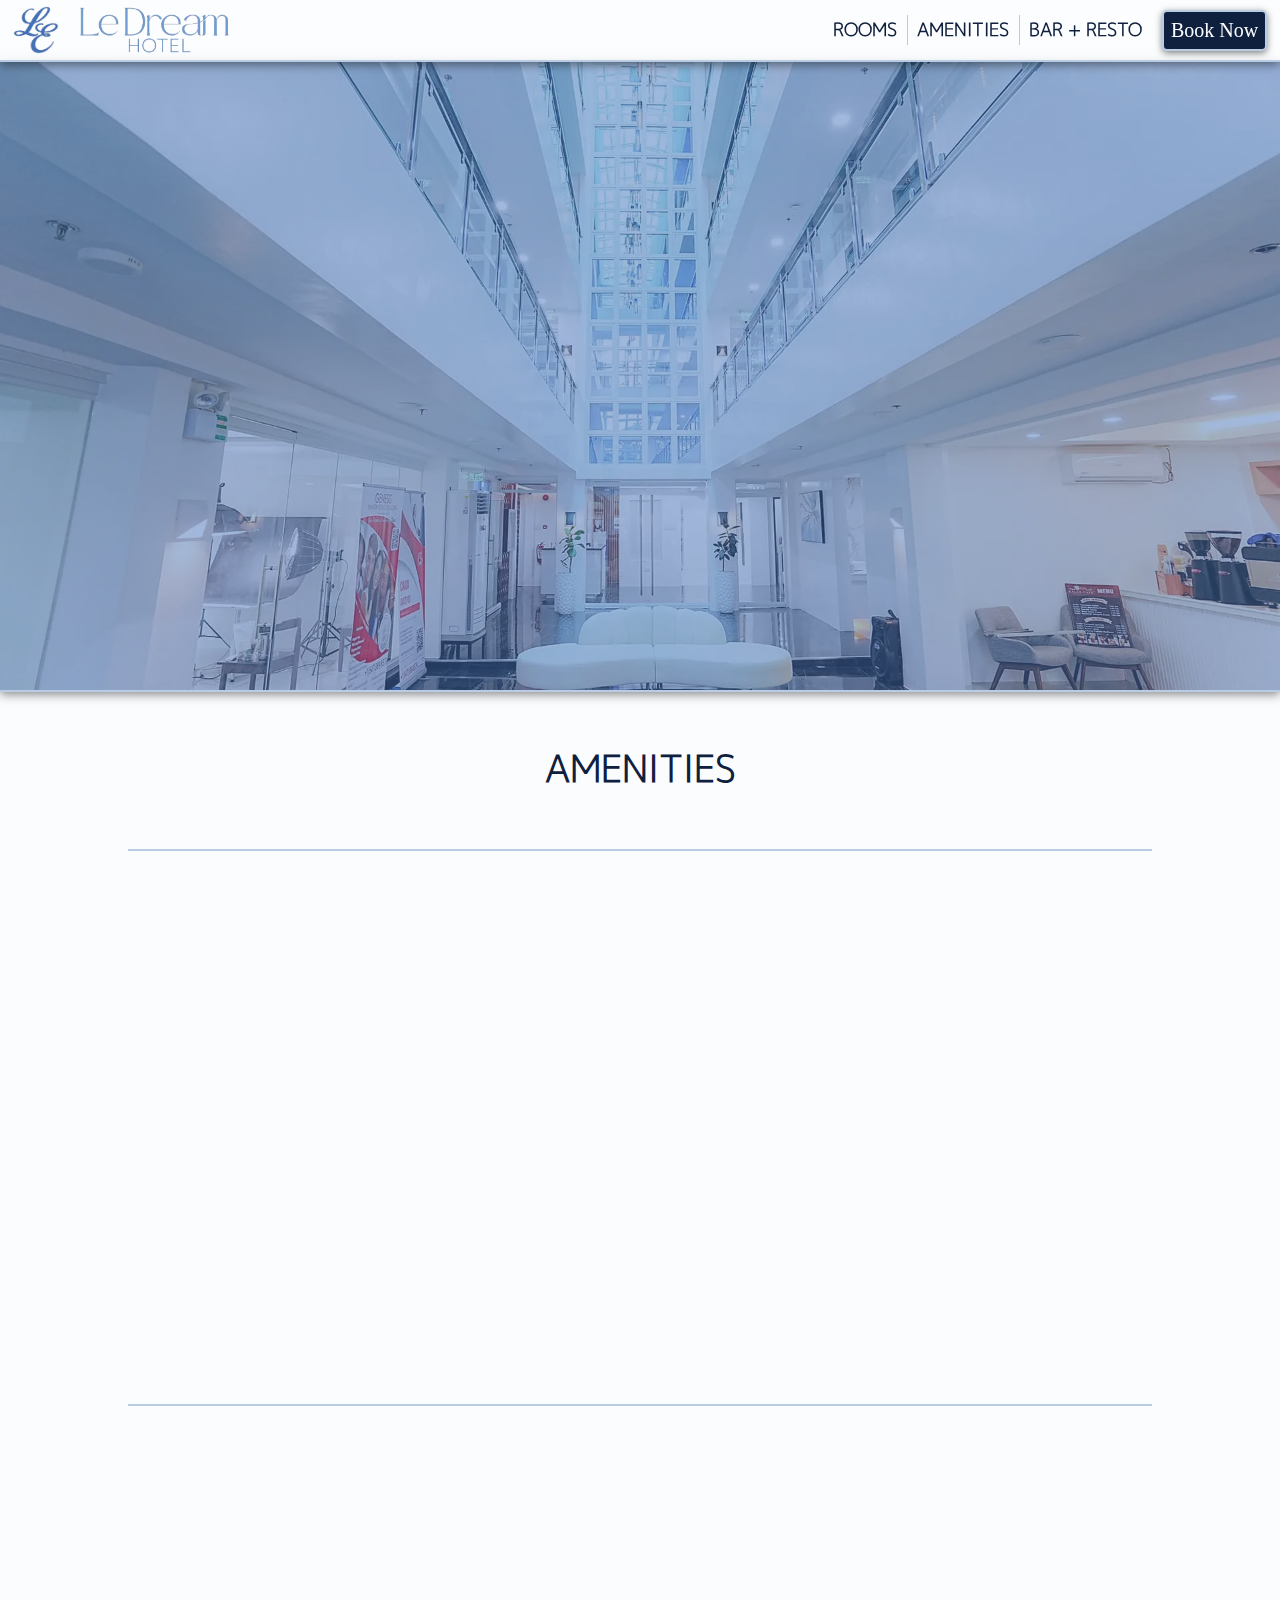
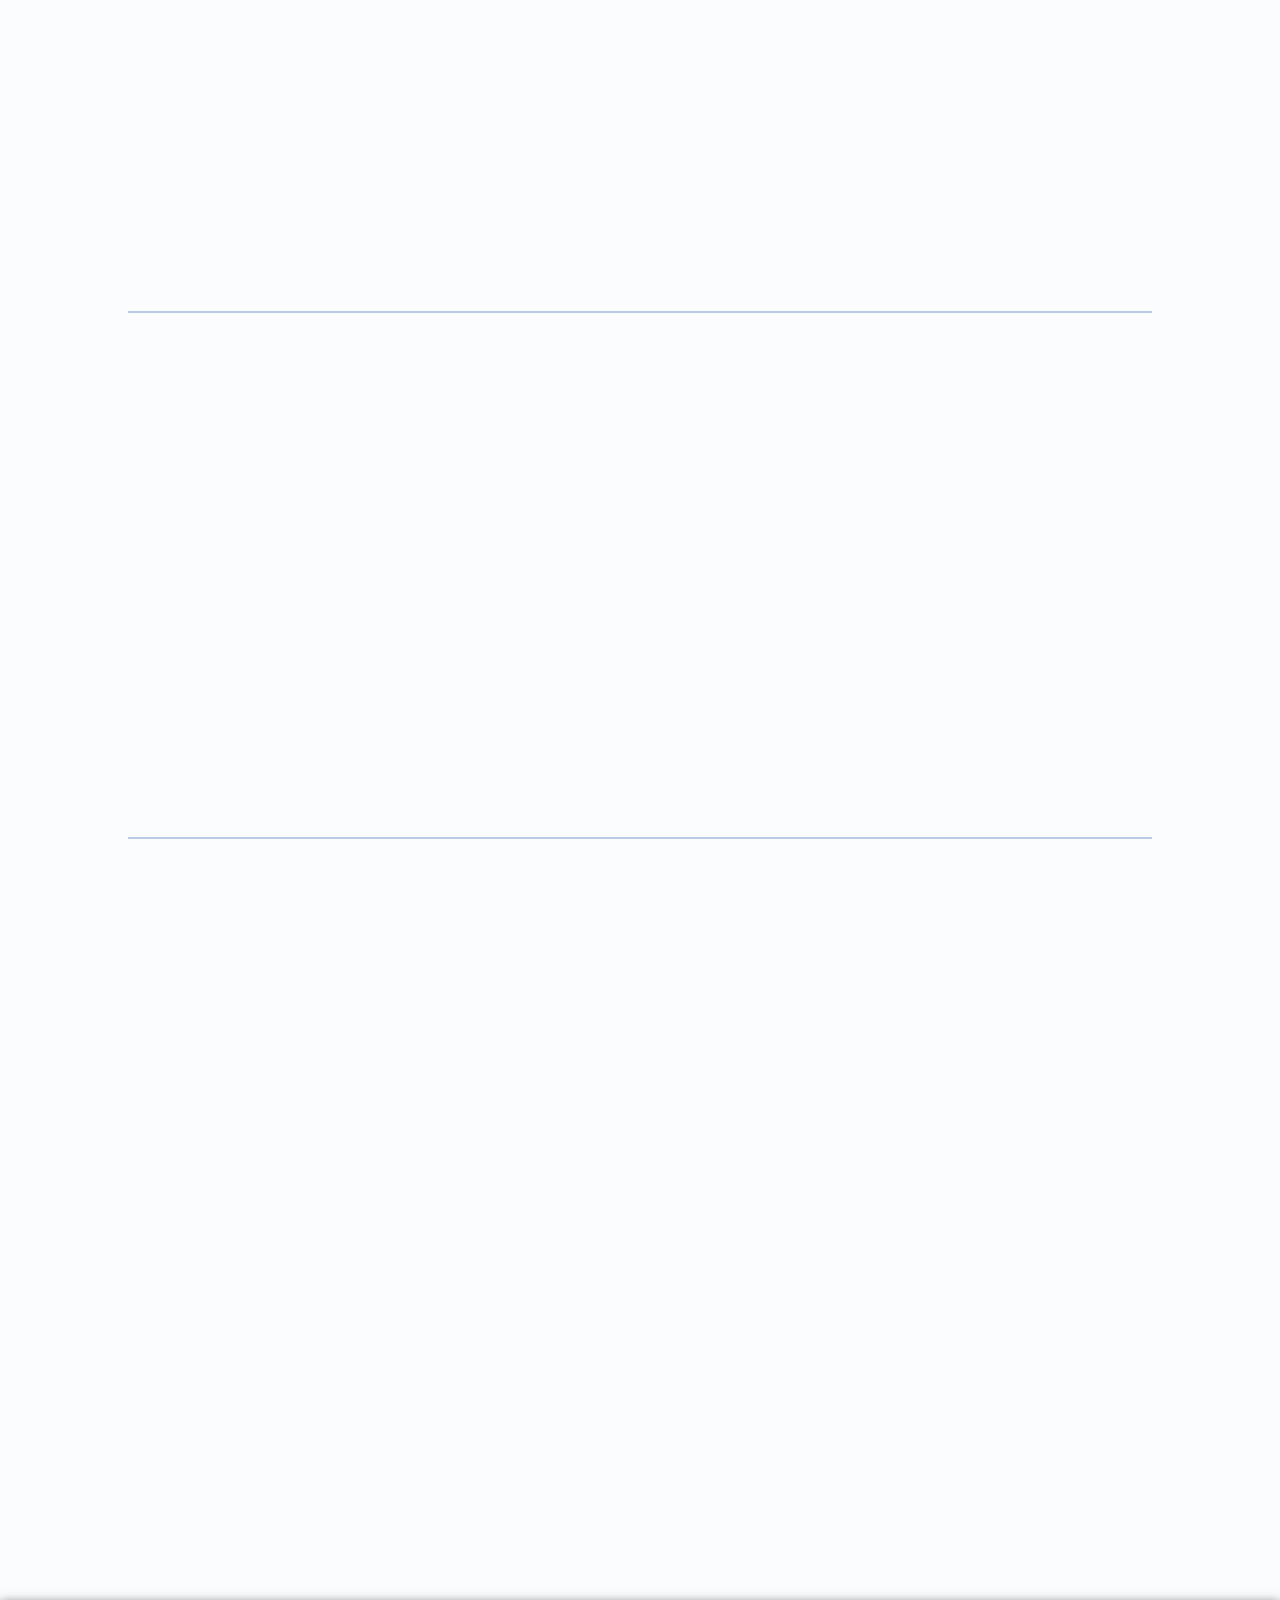
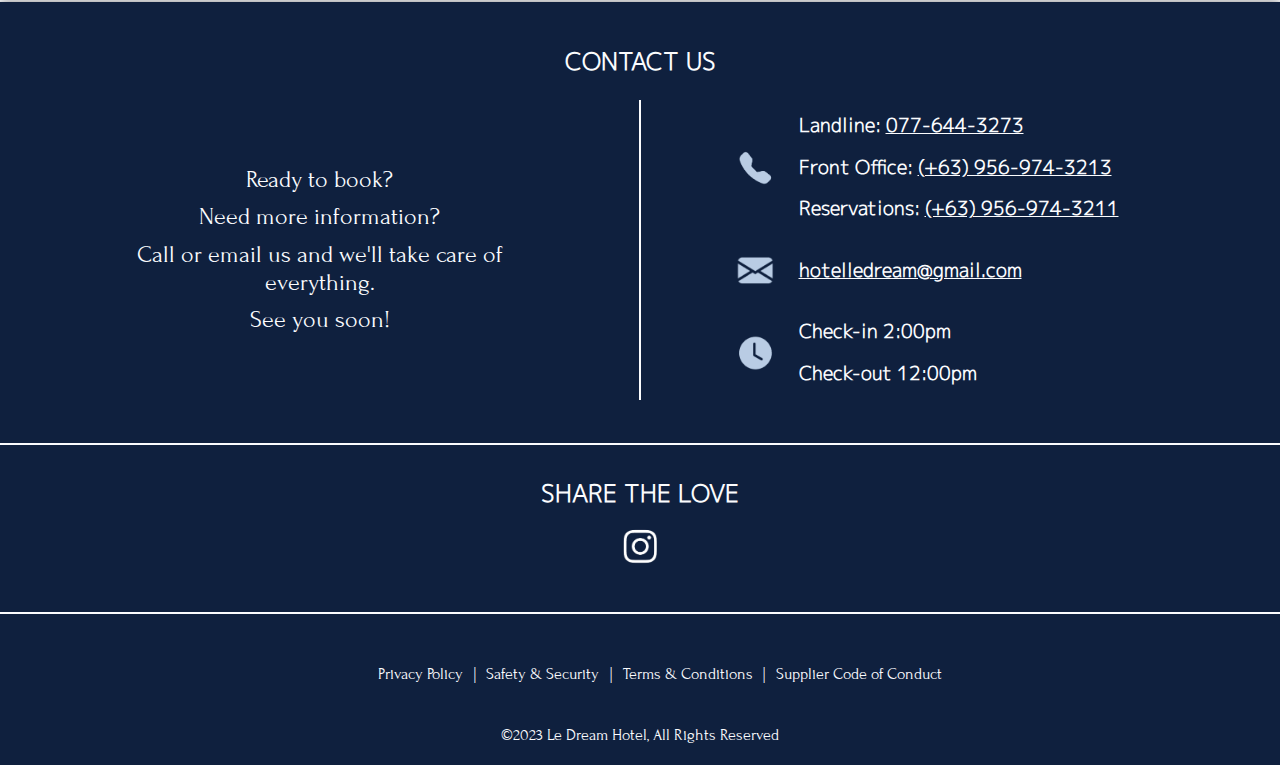
<file: amenities.html>
<!DOCTYPE html>
<html lang="en">
	<head>
		<meta charset="UTF-8" />
		<meta name="viewport" content="width=device-width, initial-scale=1.0" />
		<meta
			name="description"
			content="Services include airport pick-up & drop-off, ATV rides, and hotel amenities like Kalle Cafe' Specialty Coffee, iWash Laundry Service, and more."
		/>
		<title>Le Dream Hotel - Amenities</title>
		<link
			rel="icon"
			href="./resources/images/icons/favicon.ico"
			type="image/x-icon"
		/>
		<link
			rel="preload"
			as="font"
			href="./resources/fonts/M_PLUS_1p/MPLUS1p-Light.woff2"
			type="font/woff2"
			crossorigin
		/>
		<link
			rel="preload"
			as="font"
			href="./resources/fonts/M_PLUS_1p/MPLUS1p-Light.woff"
			type="font/woff"
			crossorigin
		/>
		<link
			rel="preload"
			as="font"
			href="./resources/fonts/Forum/Forum-Regular.woff2"
			type="font/woff2"
			crossorigin
		/>
		<link
			rel="preload"
			as="font"
			href="./resources/fonts/Forum/Forum-Regular.woff"
			type="font/woff"
			crossorigin
		/>
		<link rel="stylesheet" href="./resources/reset.css" />
		<link rel="stylesheet" href="./resources/styles.css" />
		<link rel="stylesheet" href="./resources/feature.css" />
		<link rel="stylesheet" href="./resources/amenities.css" />
		<link rel="stylesheet" href="./resources/style-components/nav.css" />
		<link rel="stylesheet" href="./resources/style-components/landing.css" />
		<link rel="stylesheet" href="./resources/style-components/contact.css" />
		<link rel="stylesheet" href="./resources/style-components/socials.css" />
		<link rel="stylesheet" href="./resources/style-components/footer.css" />
	</head>
	<body>
		<div id="main">
			<!-- MOBILE NAV-BAR -->
			<nav id="nav">
				<a href="./index.html" class="nav-a-img nav-logo1"
					><img
						src="./resources/images/optimized_webp/logo_no_background.webp"
						alt="Le Dream logo"
					/>
				</a>
				<a href="./index.html" class="nav-a-img">
					<img
						src="./resources/images/optimized_webp/logo_words_no_background.webp"
						alt="Le Dream Hotel logo"
					/>
				</a>
				<a
					href="https://ledreamhotel-bke.zoombookdirect.com/"
					target="_blank"
					rel="noopener noreferrer"
					class="book-button"
					>Book Now</a
				>
				<div class="nav-more" id="nav-more">
					<div></div>
					<div></div>
					<div></div>
				</div>
			</nav>
			<!-- MOBILE DROPDOWN-MENU -->
			<div class="dropdown-content" id="dropdown-content">
				<h1 id="dropdown-exit">x</h1>
				<div class="dropdown-links">
					<a href="./rooms.html"><strong>ROOMS</strong></a>
					<a href="./amenities.html"><strong>AMENITIES</strong></a>
					<a href="./resto-bar.html"><strong>BAR + RESTO</strong></a>
					<!-- <a href="./vigan.html"><strong>VIGAN</strong></a> -->
					<!-- <a href=""><strong>OUR STORY</strong></a> -->
				</div>
			</div>
			<!-- TABLET AND DESKTOP NAV-BAR -->
			<nav id="td-nav">
				<div id="td-nav-left-container">
					<a href="/"
						><img
							class="td-nav-logo1"
							src="./resources/images/optimized_webp/logo_no_background.webp"
							alt="Le Dream logo"
						/>
					</a>
					<a href="/"
						><img
							class="td-nav-logo2"
							src="./resources/images/optimized_webp/logo_words_no_background.webp"
							alt="Le Dream Hotel logo"
						/>
					</a>
				</div>
				<div id="td-nav-right-container">
					<div id="td-nav-links-container">
						<a class="td-nav-link" href="/rooms"><h3>ROOMS</h3></a>
						<div></div>
						<a class="td-nav-link" href="/amenities"><h3>AMENITIES</h3></a>
						<div></div>
						<a class="td-nav-link" href="/resto-bar"
							><h3 class="td-nav-last-link">BAR + RESTO</h3></a
						>
						<div></div>
						<!-- <a href="" class="td-nav-link"><h3>VIGAN</h3></a>
						<div></div> -->
						<!-- <a href="" class="td-nav-link"
							><h3 class="td-nav-last-link">OUR STORY</h3></a
						> -->
					</div>
					<a
						class="book-button"
						href="https://ledreamhotel-bke.zoombookdirect.com/"
						target="_blank"
						rel="noopener noreferrer"
						>Book Now</a
					>
				</div>
			</nav>
			<!-- LANDING -->
			<section id="landing-section">
				<div class="image-filter">
					<img
						src="./resources/images/desktop_images/optimized_webp/foyer2.webp"
						alt="Foyer"
					/>
					<div class="overlay"></div>
				</div>
			</section>
			<!-- FEATURE -->
			<section id="feature-section">
				<header class="td-only">
					<h1>AMENITIES</h1>
					<div class="line-divider title"></div>
				</header>
				<div class="sub-feature">
					<div class="sub-feature-img-info-holder">
						<div class="feature-landing fade-in-section">
							<picture>
								<source
									media="(min-width: 675px)"
									srcset="
										./resources/images/desktop_images/optimized_webp/kalle-cafe1.webp
									"
								/>
								<img
									src="./resources/images/mobile_images/optimized_webp/kalle-cafe1.webp"
									alt="Kalle Cafe' Specialty Coffee"
								/>
							</picture>
						</div>
						<div class="sub-feature-info-holder">
							<h2 class="fade-in-section">KALLE CAFE' SPECIALTY COFFEE</h2>
							<div class="line-divider m-only fade-in-section"></div>
							<div class="sub-feature-info">
								<p class="fade-in-section">
									Good mornings, good afternoons, and good nights start right
									here at Kalle Cafe' Specialty Coffee, our serving spot for
									coffee-lovers. Our Cafe' specializes in crafting incredible
									drinks and
									<em>amazing</em> coffee.
								</p>
							</div>
							<ul class="fade-in-section">
								<li>Our baristas are skilled artists of coffee creation.</li>
								<li>Located on the ground floor of the hotel.</li>
								<li>
									Check back for seasonal offerings and new additions to the
									menu.
								</li>
							</ul>
							<div class="socials-icons kalle fade-in-section">
								<a
									href="https://www.instagram.com/kallecafe_/"
									target="_blank"
									rel="noopener"
									><img
										src="./resources/images/icons/instagram2.png"
										alt="instagram icon"
									/>
								</a>
							</div>
							<!-- <p class="feature-details"><a href="">More details</a></p> -->
						</div>
					</div>
				</div>
				<div class="line-divider td-only"></div>
				<div class="sub-feature">
					<div class="sub-feature-img-info-holder">
						<div class="feature-landing fade-in-section">
							<picture>
								<source
									media="(min-width: 675px)"
									srcset="./resources/images/optimized_webp/iwash1.webp"
								/>
								<img
									src="./resources/images/optimized_webp/iwash1.webp"
									alt="iWash Laundry and Dry-Cleaning"
								/>
							</picture>
						</div>
						<div class="sub-feature-info-holder">
							<h2 class="fade-in-section">iWASH LAUNDRY SERVICE</h2>
							<div class="line-divider m-only fade-in-section"></div>
							<div class="sub-feature-info">
								<p class="fade-in-section">
									At iWash Laundry Service, we believe in providing a service
									that is as impeccable as the clothing we care for. Our
									facility is equipped with ample machines, designed to provide
									an effective clean that respects the integrity of your
									garments.
								</p>
							</div>
							<ul class="fade-in-section">
								<li>Laundry service.</li>
								<li>Professional dry-cleaning service.</li>
								<li>Located on the ground floor of the hotel.</li>
							</ul>
							<!-- <p class="feature-details"><a href="">More details</a></p> -->
						</div>
					</div>
				</div>
				<div class="line-divider td-only"></div>
				<div class="sub-feature">
					<div class="sub-feature-img-info-holder">
						<div class="feature-landing fade-in-section">
							<picture>
								<source
									media="(min-width: 675px)"
									srcset="
										./resources/images/desktop_images/optimized_webp/laks1.webp
									"
								/>
								<img
									src="./resources/images/mobile_images/optimized_webp/laks1.webp"
									alt="LAK's Bar + Resto"
								/>
							</picture>
						</div>
						<div class="sub-feature-info-holder">
							<h2 class="fade-in-section">LAK'S BAR + RESTO</h2>
							<div class="line-divider m-only fade-in-section"></div>
							<div class="sub-feature-info">
								<p class="fade-in-section">
									Voyage into a unique culinary journey at LAK's Bar + Resto,
									our rooftop restaurant, overlooking beautiful Vigan City.
									<br /><br />
									At LAK's Bar + Resto, every meal is an occasion, every dish a
									delight. Join us for an unforgettable dining experience.
								</p>
							</div>
							<!-- <ul class="fade-in-section">
						<li>Lorem ipsum dolor sit ameî</li>
						<li>Lorem ipsum dolor sit ameî</li>
						<li>Lorem ipsum dolor sit ameî</li>
					</ul> -->
							<p class="feature-details fade-in-section">
								<a href="./resto-bar.html">More details</a>
							</p>
							<div class="socials-icons fade-in-section">
								<a
									href="https://www.instagram.com/laks.restobar/"
									target="_blank"
									rel="noopener"
									><img
										src="./resources/images/icons/instagram2.png"
										alt="instagram icon"
									/>
								</a>
							</div>
						</div>
					</div>
				</div>
				<!-- <h2>TOUR PACKAGES</h2>
				<h2>AIRPORT PICK-UP & DROP-OFF</h2> -->
			</section>
			<!-- AMENITIES -->
			<div class="line-divider"></div>
			<section id="booking-amenities-section">
				<div class="amenities-container amenities-page fade-in-section">
					<div class="amenities-header">
						<h2>AMENITIES</h2>
					</div>
					<div class="amenities-content-container amenities-page">
						<ul class="amenities-page">
							<li class="amenities-item1">Air Conditioning</li>
							<li class="amenities-item2">Smart TV</li>
							<li class="amenities-item3">Complimentary WiFi</li>
							<li class="amenities-item4">
								Complimentary 2 bottles Mineral Water
							</li>
							<li class="amenities-item5">Free Parking</li>
							<li class="amenities-item6">Airport Pickup & Drop Off</li>

							<li class="amenities-item8">ATV Rides Farm View / Sea View</li>
							<li class="amenities-item9">
								Tour Packages (Vigan & Laoag-Pagudpud)
							</li>
							<li class="amenities-item10">Smoking & Non-Smoking Areas</li>
							<li class="amenities-item11">Hot & Cold Rain Shower</li>
						</ul>
						<ul class="amenities-page">
							<li class="amenities-item12">Complete Bath Amenities</li>
							<li class="amenities-item13">
								In-room Coffee and Tea facilities
							</li>
							<li class="amenities-item14">LAK's Bar + Resto</li>
							<li class="amenities-item15">Kalle Cafe' Specialty Coffee</li>
							<li class="amenities-item16">
								iWash Laundry Service (Wash, Dry & Fold)
							</li>
							<li class="amenities-item18">
								Mini-bar Refrigerator (excl. Superior Room)
							</li>
							<li class="amenities-item19">Safety Deposit Box in all rooms</li>
							<li class="amenities-item20">
								Service Van to and from Vigan Heritage Site
							</li>
						</ul>
					</div>
				</div>
			</section>
			<!-- CONTACT MOBILE-->
			<section id="contact-section">
				<h2>CONTACT US</h2>
				<div class="line-divider"></div>
				<div class="contact-div">
					<img src="./resources/images/icons/phone_icon.png" alt="phone icon" />
					<div class="contact-phone-info">
						<h3>Landline: <a href="tel:077-644-3273">077-644-3273</a></h3>
						<h3>
							Front Office:
							<a href="tel:+63-956-974-3213">(+63) 956-974-3213</a>
						</h3>
						<h3>
							Reservations:
							<a href="tel:+63-956-974-3211">(+63) 956-974-3211</a>
						</h3>
					</div>
				</div>
				<div class="line-divider-contact"></div>
				<div class="contact-div">
					<img src="./resources/images/icons/email_icon.png" alt="email icon" />
					<div>
						<h3>
							<a href="mailto:hotelledream@gmail.com">hotelledream@gmail.com</a>
						</h3>
					</div>
				</div>
				<div class="line-divider-contact"></div>
				<div class="contact-div">
					<img src="./resources/images/icons/clock_icon.png" alt="clock icon" />
					<div>
						<h3>Check-in 2:00pm</h3>
						<h3>Check-out 12:00pm</h3>
					</div>
				</div>
				<div class="line-divider-contact"></div>
				<div class="contact-sendoff">
					<p>Ready to book?</p>
					<p>Need more information?</p>
					<p>Call or email us and we'll take care of everything.</p>
					<p>See you soon!</p>
				</div>
			</section>
			<!-- CONTACT TABLET AND DESKTOP -->
			<section id="feature-contact-section">
				<h2>CONTACT US</h2>
				<div class="feature-contact-container">
					<div class="feature-contact-sendoff">
						<p>Ready to book?</p>
						<p>Need more information?</p>
						<p>Call or email us and we'll take care of everything.</p>
						<p>See you soon!</p>
					</div>
					<div class="td-contact-midline"></div>
					<div class="feature-contact-info">
						<div class="contact-div">
							<img
								src="./resources/images/icons/phone_icon.png"
								alt="phone icon"
							/>
							<div>
								<h3>Landline: <a href="tel:077-644-3273">077-644-3273</a></h3>
								<h3>
									Front Office:
									<a href="tel:+63-956-974-3213">(+63) 956-974-3213</a>
								</h3>
								<h3>
									Reservations:
									<a href="tel:+63-956-974-3211">(+63) 956-974-3211</a>
								</h3>
							</div>
						</div>
						<div class="line-divider-contact"></div>
						<div class="contact-div">
							<img
								src="./resources/images/icons/email_icon.png"
								alt="email icon"
							/>
							<div>
								<h3>
									<a href="mailto:hotelledream@gmail.com"
										>hotelledream@gmail.com</a
									>
								</h3>
							</div>
						</div>
						<div class="line-divider-contact"></div>
						<div class="contact-div">
							<img
								src="./resources/images/icons/clock_icon.png"
								alt="clock icon"
							/>
							<div>
								<h3>Check-in 2:00pm</h3>
								<h3>Check-out 12:00pm</h3>
							</div>
						</div>
					</div>
				</div>
			</section>
			<!-- SOCIALS -->
			<section id="socials-section">
				<header id="socials-header">
					<h2>SHARE THE LOVE</h2>
				</header>
				<div class="socials-icons">
					<a
						href="https://www.instagram.com/le.dreamhotel/"
						target="_blank"
						rel="noopener"
						><img
							src="./resources/images/icons/instagram.png"
							alt="instagram icon"
						/>
					</a>
				</div>
			</section>
			<!-- FOOTER MOBILE -->
			<footer id="footer">
				<div id="footer-links">
					<div>
						<p><a href="./legal.html#privacy">Privacy Policy</a></p>
						<p><a href="./legal.html#safety">Safety & Security</a></p>
					</div>
					<div>
						<p><a href="./legal.html#terms">Terms & Conditions</a></p>
						<p>
							<a href="./legal.html#supplier">Supplier Code of Conduct</a>
						</p>
					</div>
				</div>
				<p>©2023 Le Dream Hotel, All Rights Reserved</p>
			</footer>
			<!-- FOOTER TABLET AND DESKTOP -->
			<footer id="td-footer">
				<div id="td-footer-links">
					<ul>
						<li><a href="/legal.html#privacy">Privacy Policy</a></li>
						<div>|</div>
						<li><a href="/legal.html#safety">Safety &amp; Security</a></li>
						<div>|</div>
						<li><a href="/legal.html#terms">Terms &amp; Conditions</a></li>
						<div>|</div>
						<li>
							<a href="/legal.html#supplier">Supplier Code of Conduct</a>
						</li>
					</ul>
				</div>
				<p>©2023 Le Dream Hotel, All Rights Reserved</p>
			</footer>
		</div>
		<script src="./resources/scripts/nav.js" defer></script>
		<script src="./resources/scripts/fadeInSection.js" defer></script>
	</body>
</html>
</file>
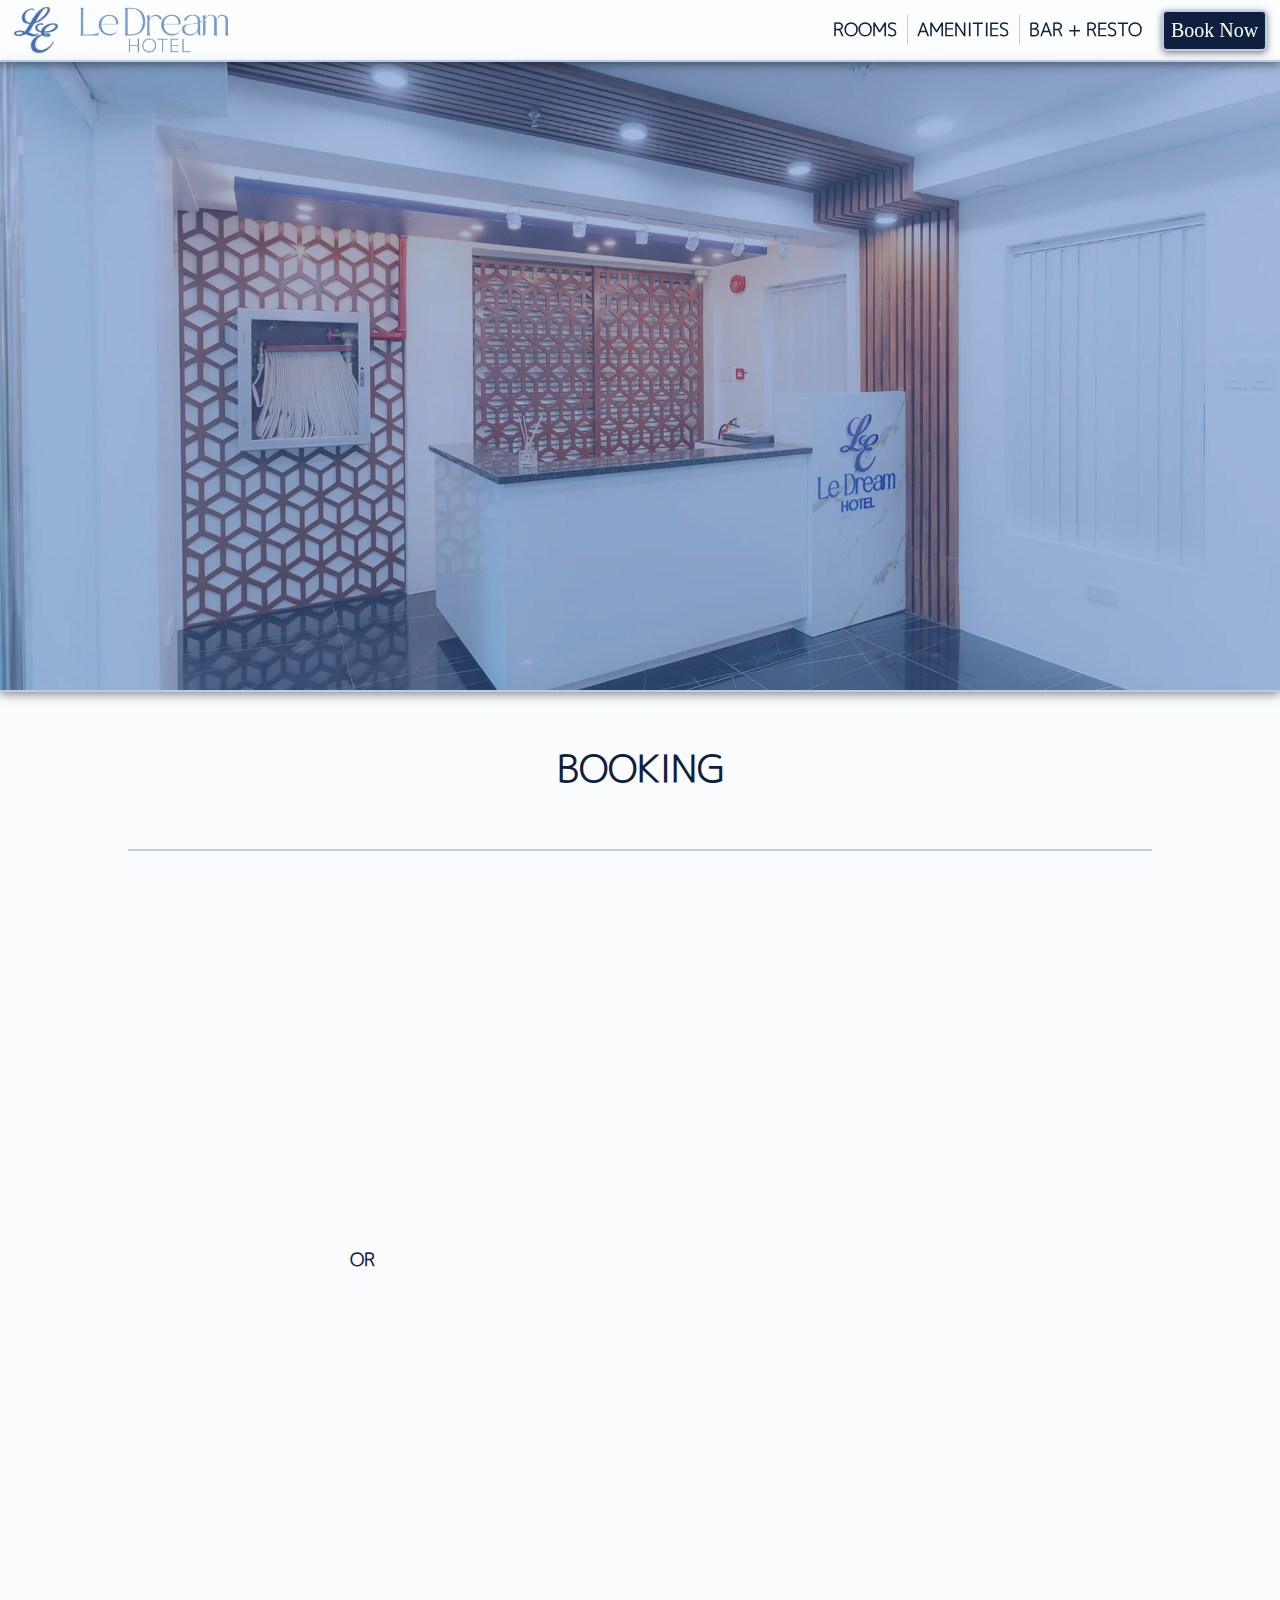
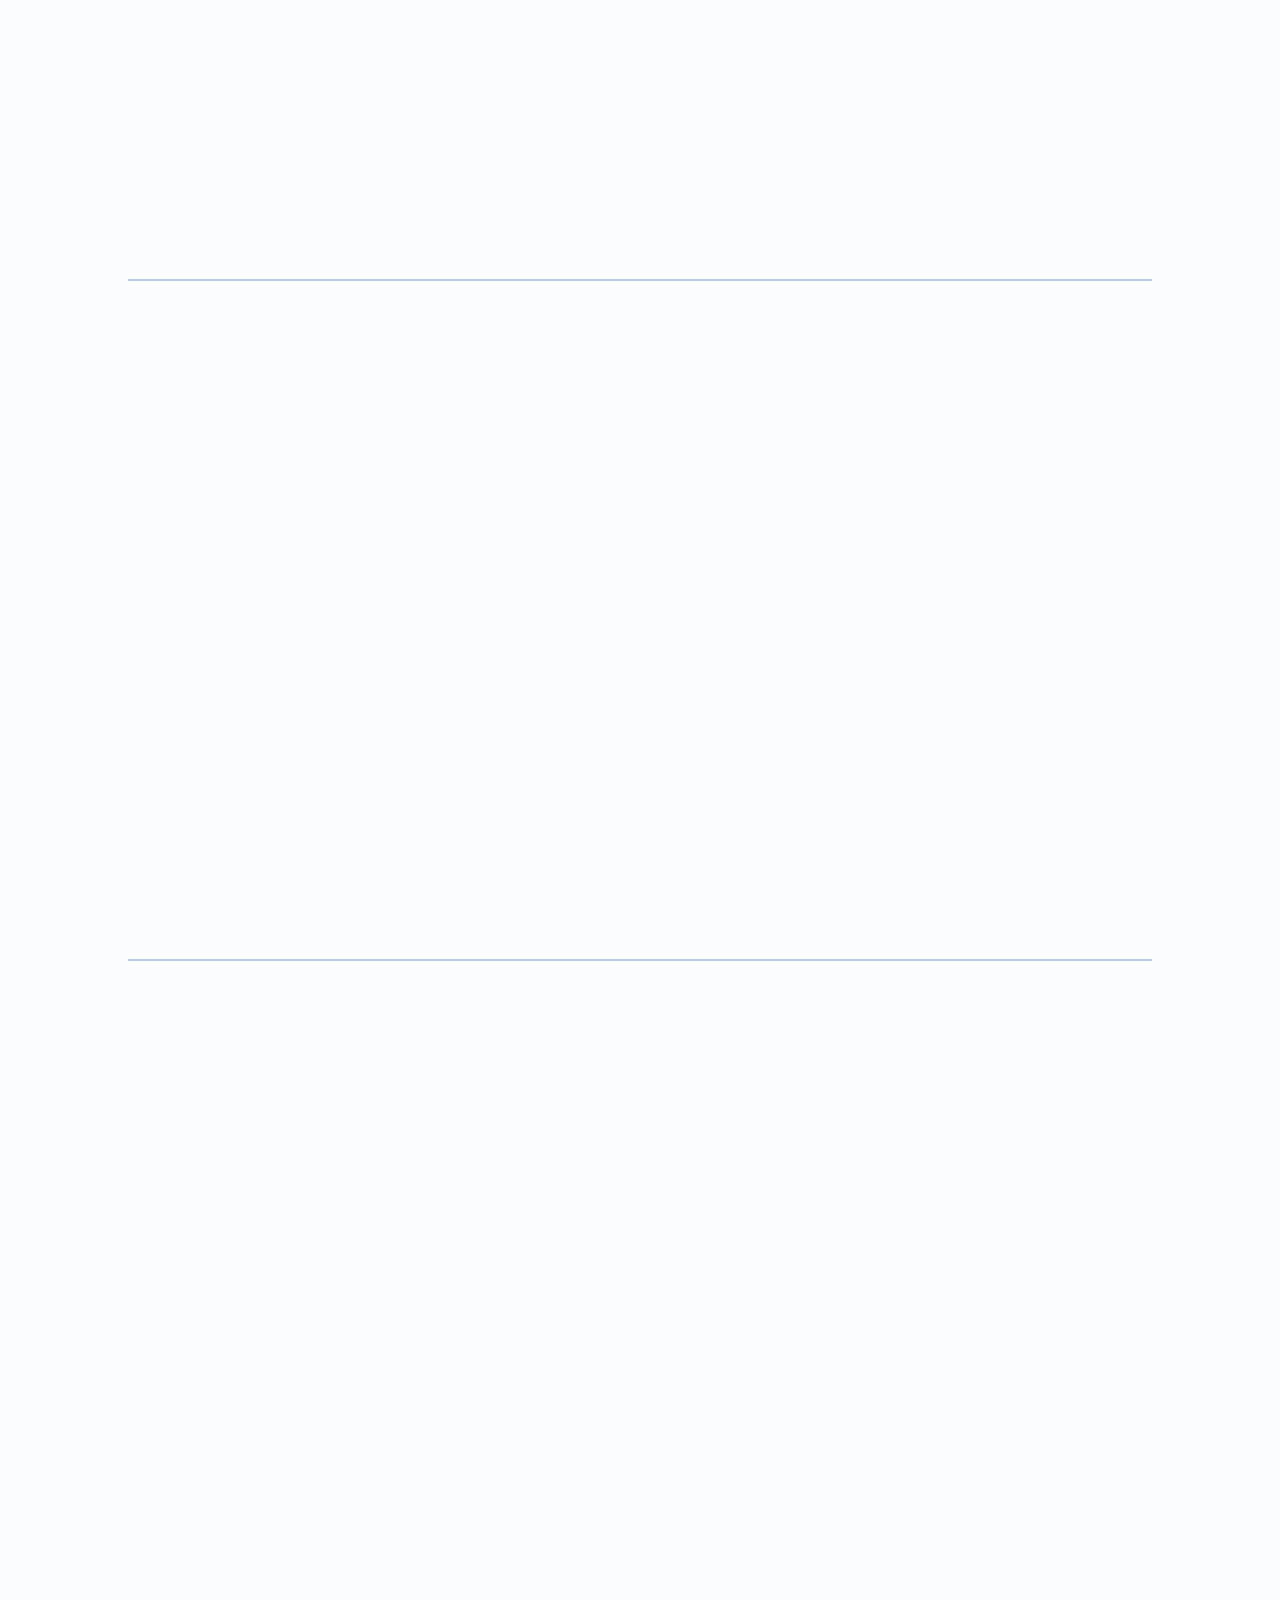
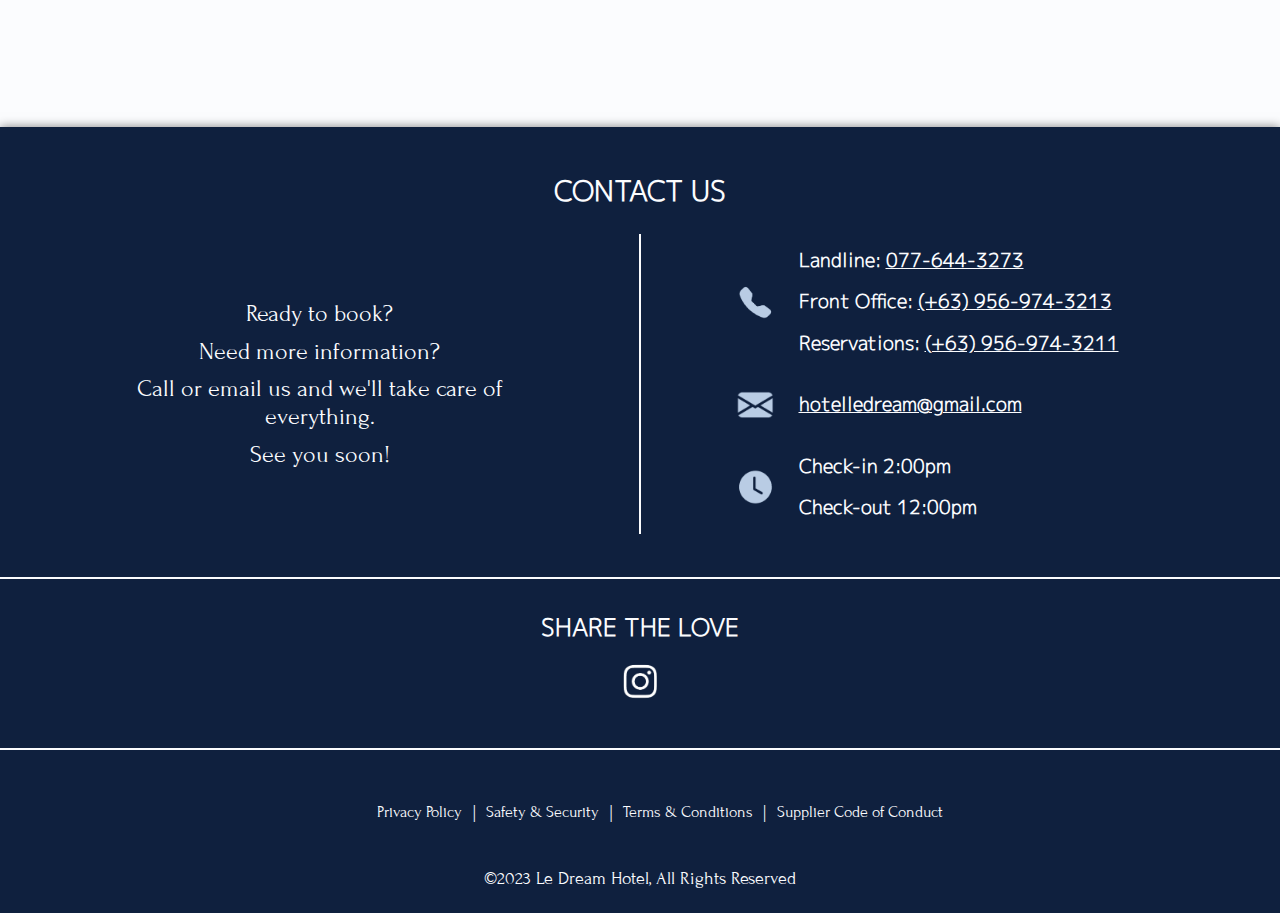
<file: booking.html>
<!DOCTYPE html>
<html lang="en">
	<head>
		<meta charset="UTF-8" />
		<meta name="viewport" content="width=device-width, initial-scale=1.0" />
		<meta
			name="description"
			content="Book with Le Dream Hotel and enjoy great value, low rates, and extensive amenities, including our service van to and from Vigan Heritage Site."
		/>
		<link
			rel="icon"
			href="./resources/images/icons/favicon.ico"
			type="image/x-icon"
		/>
		<link
			rel="preload"
			as="font"
			href="./resources/fonts/M_PLUS_1p/MPLUS1p-Light.woff2"
			type="font/woff2"
			crossorigin
		/>
		<link
			rel="preload"
			as="font"
			href="./resources/fonts/M_PLUS_1p/MPLUS1p-Light.woff"
			type="font/woff"
			crossorigin
		/>
		<link
			rel="preload"
			as="font"
			href="./resources/fonts/Forum/Forum-Regular.woff2"
			type="font/ttf"
			crossorigin
		/>
		<link
			rel="preload"
			as="font"
			href="./resources/fonts/Forum/Forum-Regular.woff"
			type="font/ttf"
			crossorigin
		/>
		<link rel="stylesheet" href="./resources/reset.css" />
		<link rel="stylesheet" href="./resources/styles.css" />
		<link rel="stylesheet" href="./resources/feature.css" />
		<link rel="stylesheet" href="./resources/amenities.css" />
		<link rel="stylesheet" href="./resources/booking.css" />
		<link rel="stylesheet" href="./resources/style-components/nav.css" />
		<link rel="stylesheet" href="./resources/style-components/landing.css" />
		<link rel="stylesheet" href="./resources/style-components/contact.css" />
		<link rel="stylesheet" href="./resources/style-components/socials.css" />
		<link rel="stylesheet" href="./resources/style-components/footer.css" />
		<title>Le Dream Hotel - Booking</title>
	</head>
	<body>
		<div id="main">
			<!-- MOBILE NAV-BAR -->
			<nav id="nav">
				<a href="./index.html" class="nav-a-img nav-logo1"
					><img
						src="./resources/images/optimized_webp/logo_no_background.webp"
						alt="Le Dream logo"
					/>
				</a>
				<a href="./index.html" class="nav-a-img">
					<img
						src="./resources/images/optimized_webp/logo_words_no_background.webp"
						alt="Le Dream Hotel logo"
					/>
				</a>
				<a
					href="https://ledreamhotel-bke.zoombookdirect.com/"
					target="_blank"
					rel="noopener noreferrer"
					class="book-button"
					>Book Now</a
				>
				<div class="nav-more" id="nav-more">
					<div></div>
					<div></div>
					<div></div>
				</div>
			</nav>
			<!-- MOBILE DROPDOWN-MENU -->
			<div class="dropdown-content" id="dropdown-content">
				<h1 id="dropdown-exit">x</h1>
				<div class="dropdown-links">
					<a href="./rooms.html"><strong>ROOMS</strong></a>
					<a href="./amenities.html"><strong>AMENITIES</strong></a>
					<a href="./resto-bar.html"><strong>BAR + RESTO</strong></a>
					<!-- <a href="./vigan.html"><strong>VIGAN</strong></a> -->
					<!-- <a href=""><strong>OUR STORY</strong></a> -->
				</div>
			</div>
			<!-- TABLET AND DESKTOP NAV-BAR -->
			<nav id="td-nav">
				<div id="td-nav-left-container">
					<a href="/"
						><img
							class="td-nav-logo1"
							src="./resources/images/optimized_webp/logo_no_background.webp"
							alt="Le Dream logo"
						/>
					</a>
					<a href="/"
						><img
							class="td-nav-logo2"
							src="./resources/images/optimized_webp/logo_words_no_background.webp"
							alt="Le Dream Hotel logo"
						/>
					</a>
				</div>
				<div id="td-nav-right-container">
					<div id="td-nav-links-container">
						<a class="td-nav-link" href="/rooms"><h3>ROOMS</h3></a>
						<div></div>
						<a class="td-nav-link" href="/amenities"><h3>AMENITIES</h3></a>
						<div></div>
						<a class="td-nav-link" href="/resto-bar"
							><h3 class="td-nav-last-link">BAR + RESTO</h3></a
						>
						<div></div>
						<!-- <a href="" class="td-nav-link"><h3>VIGAN</h3></a>
						<div></div> -->
						<!-- <a href="" class="td-nav-link"
							><h3 class="td-nav-last-link">OUR STORY</h3></a
						> -->
					</div>
					<a
						class="book-button"
						href="https://ledreamhotel-bke.zoombookdirect.com/"
						target="_blank"
						rel="noopener noreferrer"
						>Book Now</a
					>
				</div>
			</nav>
			<!-- LANDING -->
			<section id="landing-section">
				<div class="image-filter">
					<picture>
						<source
							media="(min-width: 675px)"
							srcset="
								./resources/images/desktop_images/optimized_webp/reception.webp
							"
						/>
						<img
							src="./resources/images/mobile_images/optimized_webp/reception.webp"
							alt="Reception desk"
						/>
						<div class="overlay"></div>
					</picture>
				</div>
			</section>
			<!-- BOOKING -->
			<section id="booking-section">
				<h2 class="m-only">BOOKING</h2>
				<h1 class="td-only feature-header">BOOKING</h1>
				<div class="line-divider title"></div>
				<div class="booking-content-container">
					<div class="booking-info">
						<div class="booking-card-container fade-in-section">
							<h3>BOOK ONLINE</h3>
							<p>
								Reserve your room(s) with just a few clicks at one of our
								trusted online travel agency partners.
							</p>
							<div class="booking-card-img-container">
								<a
									href="https://www.booking.com/hotel/ph/le-dream.en-gb.html"
									target="_blank"
									rel="noopener"
									><img
										src="./resources/images/icons/bookingcom_icon.svg"
										alt="Booking.com logo"
								/></a>
								<a
									href="https://www.agoda.com/le-dream-hotel/hotel/ilocos-sur-ph.html"
									target="_blank"
									rel="noopener"
									><img
										src="./resources/images/icons/agoda_icon.svg"
										alt="Agoda.com logo"
								/></a>
								<a
									href="https://www.expedia.com/Vigan-Hotels-Le-Dream-Hotel.h101452647.Hotel-Information"
									target="_blank"
									rel="noopener"
									><img
										src="./resources/images/icons/expedia_icon.svg"
										alt="Expedia.com logo"
								/></a>
								<a
									href="https://www.tripadvisor.com/Hotel_Review-g424958-d27117424-Reviews-Le_Dream_Hotel-Vigan_Ilocos_Sur_Province_Ilocos_Region_Luzon.html"
									target="_blank"
									rel="noopener"
									><img
										src="./resources/images/icons/tripadvisor_icon.svg"
										alt="Tripadvisor.com logo"
								/></a>
							</div>
						</div>
						<h4>OR</h4>
						<div class="booking-card-container fade-in-section">
							<h3>BOOK BY PHONE / EMAIL</h3>
							<p>
								Call or email us and our dedicated team will assist with your
								room bookings or questions about your stay at Le Dream Hotel.
							</p>
							<ul>
								<li>
									<strong
										>Landline:
										<a href="tel:077-644-3273">077-644-3273</a></strong
									>
								</li>
								<li>
									<strong
										>Front Office:
										<a href="tel:+63-956-974-3213"
											>(+63) 956-974-3213</a
										></strong
									>
								</li>
								<li>
									<strong
										>Reservations:
										<a href="tel:+63-956-974-3211"
											>(+63) 956-974-3211</a
										></strong
									>
								</li>
								<li>
									<a href="mailto:hotelledream@gmail.com"
										>hotelledream@gmail.com</a
									>
								</li>
							</ul>
						</div>
						<ul class="booking-info-links fade-in-section">
							<li>
								<a href="#above-booking-admin-section">Pricing Information</a>
							</li>
							<li>
								<a href="#above-booking-admin-payment-section"
									>Payment Information</a
								>
							</li>
							<li class="m-only">
								<a href="#above-booking-admin-terms-section"
									>General Terms & Conditions</a
								>
							</li>
							<li class="td-only">
								<a href="#above-booking-admin-payment-section"
									>General Terms & Conditions</a
								>
							</li>
						</ul>
					</div>
					<!-- AMENITIES -->
					<div class="line-divider tm-only"></div>
					<section id="booking-amenities-section">
						<div class="amenities-container fade-in-section">
							<div class="amenities-header">
								<h2>AMENITIES</h2>
							</div>
							<div class="amenities-content-container">
								<ul>
									<li class="amenities-item1">Air Conditioning</li>
									<li class="amenities-item2">Smart TV</li>
									<li class="amenities-item3">Complimentary WiFi</li>
									<li class="amenities-item4">
										Complimentary 2 bottles Mineral Water
									</li>
									<li class="amenities-item5">Free Parking</li>
									<li class="amenities-item6">Airport Pickup & Drop Off</li>

									<li class="amenities-item8">
										ATV Rides Farm View / Sea View
									</li>
									<li class="amenities-item9">
										Tour Packages (Vigan & Laoag-Pagudpud)
									</li>
									<li class="amenities-item10">Smoking & Non-Smoking Areas</li>
									<li class="amenities-item11">Hot & Cold Rain Shower</li>
								</ul>
								<ul>
									<li class="amenities-item12">Complete Bath Amenities</li>
									<li class="amenities-item13">
										In-room Coffee and Tea facilities
									</li>
									<li class="amenities-item14">LAK's Bar + Resto</li>
									<li class="amenities-item15">Kalle Cafe'</li>
									<li class="amenities-item16">
										iWash Laundry Service (Wash, Dry & Fold)
									</li>

									<li class="amenities-item18">
										Mini-bar Refrigerator (excl. Superior Room)
									</li>
									<li class="amenities-item19">
										Safety Deposit Box in all rooms
									</li>
									<li class="amenities-item20">
										Service Van to and from Vigan Heritage Site
									</li>
								</ul>
							</div>
						</div>
					</section>
				</div>
			</section>
			<!-- ADMIN -->
			<div id="above-booking-admin-section" class="above-section-link"></div>
			<div class="line-divider"></div>
			<section id="booking-admin-section">
				<div id="booking-admin-pricing-section">
					<h3 class="tm-only fade-in-section">PRICING INFORMATION</h3>
					<div class="table-div fade-in-section">
						<table>
							<tr>
								<th class="border-right">Room Type</th>
								<th class="border-right">Weekday Rate</th>
								<th class="border-right">Weekend Rate</th>
								<th>Holiday Rate</th>
							</tr>
							<tr>
								<td>
									<a href="./rooms.html#above-executive"
										><strong>Premier Room</strong></a
									>
								</td>
								<td>₱5,980 / night</td>
								<td>₱6,480 / night</td>
								<td>₱6,680 / night</td>
							</tr>
							<tr class="blue">
								<td>
									<a href="./rooms.html#above-deluxe"
										><strong>Executive Room</strong></a
									>
								</td>
								<td>₱4,080 / night</td>
								<td>₱4,380 / night</td>
								<td>₱4,580 / night</td>
							</tr>
							<tr>
								<td>
									<a href="./rooms.html#above-family"
										><strong>Family Room</strong></a
									>
								</td>
								<td>₱6,780 / night</td>
								<td>₱6,980 / night</td>
								<td>₱7,180 / night</td>
							</tr>
							<tr class="blue">
								<td>
									<a href="./rooms.html#above-superior"
										><strong>Deluxe Room</strong></a
									>
								</td>
								<td>₱3,280 / night</td>
								<td>₱3,580 / night</td>
								<td>₱3,780 / night</td>
							</tr>
							<tr>
								<td>
									<a href="./rooms.html#above-standard"
										><strong>Superior Room</strong></a
									>
								</td>
								<td>₱2,780 / night</td>
								<td>₱2,980 / night</td>
								<td>₱3,180 / night</td>
							</tr>
							<tr class="blue">
								<td>
									<strong>Junior Suite</strong>
								</td>
								<td>₱4,580 / night</td>
								<td>₱5,180 / night</td>
								<td>₱5,380 / night</td>
							</tr>
							<tr>
								<td>
									<strong>Senior Suite</strong>
								</td>
								<td>₱5,080 / night</td>
								<td>₱5,580 / night</td>
								<td>₱5,780 / night</td>
							</tr>
						</table>
					</div>
					<div class="pricing-info-container">
						<h3 class="d-only fade-in-section">PRICING INFORMATION</h3>
						<p class="fade-in-section">
							All bookings include Welcome Drinks upon arrival, Complimentary
							Breakfast, 2 Bottled Waters, and In-Room Complimentary Tea &
							Coffee.
						</p>
						<ul class="pricing-info-text fade-in-section">
							<li>
								Above rates are inclusive of applicable government taxes and
								service charge.
							</li>
							<li>
								Extra person/bed: ₱1,280 / night (includes complimentary
								breakfast).
							</li>
							<!-- PROMO RATE EXTRA BED -->
							<!-- <li>Extra person/bed: ₱800.</li> -->
							<li>
								Child Policy: Up to 7 years old, free of charge (applies to max.
								2 children)
							</li>
							<li>
								Pet Policy: Pets are allowed (limited to dogs and cats). Pet fee
								is ₱2,500 / pet / night
							</li>
							<li>
								Persons with disability and senior discount of 20% applicable to
								all bookings.
							</li>
							<!-- <li>*Breakfast is not included with promo rate bookings.</li> -->
						</ul>
					</div>
				</div>
				<div
					id="above-booking-admin-payment-section"
					class="above-section-link"
				></div>
				<div class="line-divider"></div>
				<div id="payment-terms-container">
					<div id="booking-admin-payment-section">
						<h3 class="fade-in-section">PAYMENT INFORMATION</h3>
						<ul class="fade-in-section">
							<li class="booking-admin-type">Bank Deposits</li>
							<li>
								All deposited payments to be made payable to
								<strong>LE DREAM HOTEL</strong>, through
								<strong>BANCO DE ORO (VIGAN BRANCH)</strong>.
							</li>
							<li><strong>Savings Account: 008228003556</strong></li>
							<li>
								Please scan and email validated deposit slip to us for payment
								confirmation.
							</li>
							<li class="booking-admin-type body">Questions?</li>
							<li>
								Call or email
								<strong
									><a href="mailto:hotelledream@gmail.com"
										>hotelledream@gmail.com</a
									></strong
								>
								and we'd be happy to assist you.
							</li>
						</ul>
					</div>
					<div id="above-booking-admin-terms-section"></div>
					<div class="line-divider m-only"></div>
					<div id="booking-admin-terms-section">
						<h3 class="fade-in-section">GENERAL TERMS & CONDITIONS</h3>
						<ul class="fade-in-section">
							<li>Check-in 2:00PM / Check-out 12:00PM</li>
							<li>
								Requests for early check-in / late check-out will be subject to
								availability and confirmation with our Front-Desk Manager, and
								may incur a fee (see below).
							</li>
							<li style="margin-left: 15px">
								Early check-in between 2:00am - 9:59am will be charged the full
								room rate.
							</li>
							<li style="margin-left: 15px">
								Early check-in between 10:00am - 12:00pm will be charged half of
								the room rate.
							</li>
							<li style="margin-left: 15px">
								Late check-out of less than 4 hours will be charged half of the
								room rate.
							</li>
							<li style="margin-left: 15px">
								Late check-out of more than 4 hours will be charged the full
								room rate.
							</li>
							<li>
								All guests are requested to present their Government issued ID
								or valid Passport and Visa for Foreign Nationals upon arrival.
							</li>
							<li class="booking-admin-type body">Cancellation Policy:</li>
							<li>
								Upon confirmation of your booking and signing of the agreement,
								cancellation shall no longer be accepted.
							</li>
							<li>
								In case of cancellation, the client agrees to pay the
								cancellation charge equivalent to the total guaranteed cost.
							</li>
						</ul>
					</div>
				</div>
			</section>
			<!-- CONTACT MOBILE-->
			<div id="above-contact-section"></div>
			<section id="contact-section">
				<h2>CONTACT US</h2>
				<div class="line-divider"></div>
				<div class="contact-div">
					<img src="./resources/images/icons/phone_icon.png" alt="phone icon" />
					<div class="contact-phone-info">
						<h3>Landline: <a href="tel:077-644-3273">077-644-3273</a></h3>
						<h3>
							Front Office:
							<a href="tel:+63-956-974-3213">(+63) 956-974-3213</a>
						</h3>
						<h3>
							Reservations:
							<a href="tel:+63-956-974-3211">(+63) 956-974-3211</a>
						</h3>
					</div>
				</div>
				<div class="line-divider-contact"></div>
				<div class="contact-div">
					<img src="./resources/images/icons/email_icon.png" alt="email icon" />
					<div>
						<h3>
							<a href="mailto:hotelledream@gmail.com">hotelledream@gmail.com</a>
						</h3>
					</div>
				</div>
				<div class="line-divider-contact"></div>
				<div class="contact-div">
					<img src="./resources/images/icons/clock_icon.png" alt="clock icon" />
					<div>
						<h3>Check-in 2:00pm</h3>
						<h3>Check-out 12:00pm</h3>
					</div>
				</div>
				<div class="line-divider-contact"></div>
				<div class="contact-sendoff">
					<p>Ready to book?</p>
					<p>Need more information?</p>
					<p>Call or email us and we'll take care of everything.</p>
					<p>See you soon!</p>
				</div>
			</section>
			<!-- CONTACT TABLET AND DESKTOP -->
			<section id="feature-contact-section">
				<h2>CONTACT US</h2>
				<div class="feature-contact-container">
					<div class="feature-contact-sendoff">
						<p>Ready to book?</p>
						<p>Need more information?</p>
						<p>Call or email us and we'll take care of everything.</p>
						<p>See you soon!</p>
					</div>
					<div class="td-contact-midline"></div>
					<div class="feature-contact-info">
						<div class="contact-div">
							<img
								src="./resources/images/icons/phone_icon.png"
								alt="phone icon"
							/>
							<div>
								<h3>Landline: <a href="tel:077-644-3273">077-644-3273</a></h3>
								<h3>
									Front Office:
									<a href="tel:+63-956-974-3213">(+63) 956-974-3213</a>
								</h3>
								<h3>
									Reservations:
									<a href="tel:+63-956-974-3211">(+63) 956-974-3211</a>
								</h3>
							</div>
						</div>
						<div class="line-divider-contact"></div>
						<div class="contact-div">
							<img
								src="./resources/images/icons/email_icon.png"
								alt="email icon"
							/>
							<div>
								<h3>
									<a href="mailto:hotelledream@gmail.com"
										>hotelledream@gmail.com</a
									>
								</h3>
							</div>
						</div>
						<div class="line-divider-contact"></div>
						<div class="contact-div">
							<img
								src="./resources/images/icons/clock_icon.png"
								alt="clock icon"
							/>
							<div>
								<h3>Check-in 2:00pm</h3>
								<h3>Check-out 12:00pm</h3>
							</div>
						</div>
					</div>
				</div>
			</section>
			<!-- SOCIALS -->
			<section id="socials-section">
				<header id="socials-header">
					<h2>SHARE THE LOVE</h2>
				</header>
				<div class="socials-icons">
					<a
						href="https://www.instagram.com/le.dreamhotel/"
						target="_blank"
						rel="noopener"
						><img
							src="./resources/images/icons/instagram.png"
							alt="instagram icon"
						/>
					</a>
				</div>
			</section>
			<!-- FOOTER MOBILE -->
			<footer id="footer">
				<div id="footer-links">
					<div>
						<p><a href="./legal.html#privacy">Privacy Policy</a></p>
						<p><a href="./legal.html#safety">Safety & Security</a></p>
					</div>
					<div>
						<p><a href="./legal.html#terms">Terms & Conditions</a></p>
						<p>
							<a href="./legal.html#supplier">Supplier Code of Conduct</a>
						</p>
					</div>
				</div>
				<p>©2023 Le Dream Hotel, All Rights Reserved</p>
			</footer>
			<!-- FOOTER TABLET AND DESKTOP -->
			<footer id="td-footer">
				<div id="td-footer-links">
					<ul>
						<li><a href="/legal.html#privacy">Privacy Policy</a></li>
						<div>|</div>
						<li><a href="/legal.html#safety">Safety &amp; Security</a></li>
						<div>|</div>
						<li><a href="/legal.html#terms">Terms &amp; Conditions</a></li>
						<div>|</div>
						<li>
							<a href="/legal.html#supplier">Supplier Code of Conduct</a>
						</li>
					</ul>
				</div>
				<p>©2023 Le Dream Hotel, All Rights Reserved</p>
			</footer>
		</div>
		<script src="./resources/scripts/nav.js" defer></script>
		<script src="./resources/scripts/fadeInSection.js" defer></script>
		<script src="resources/scripts/smoothScroll.js" defer></script>
	</body>
</html>
</file>
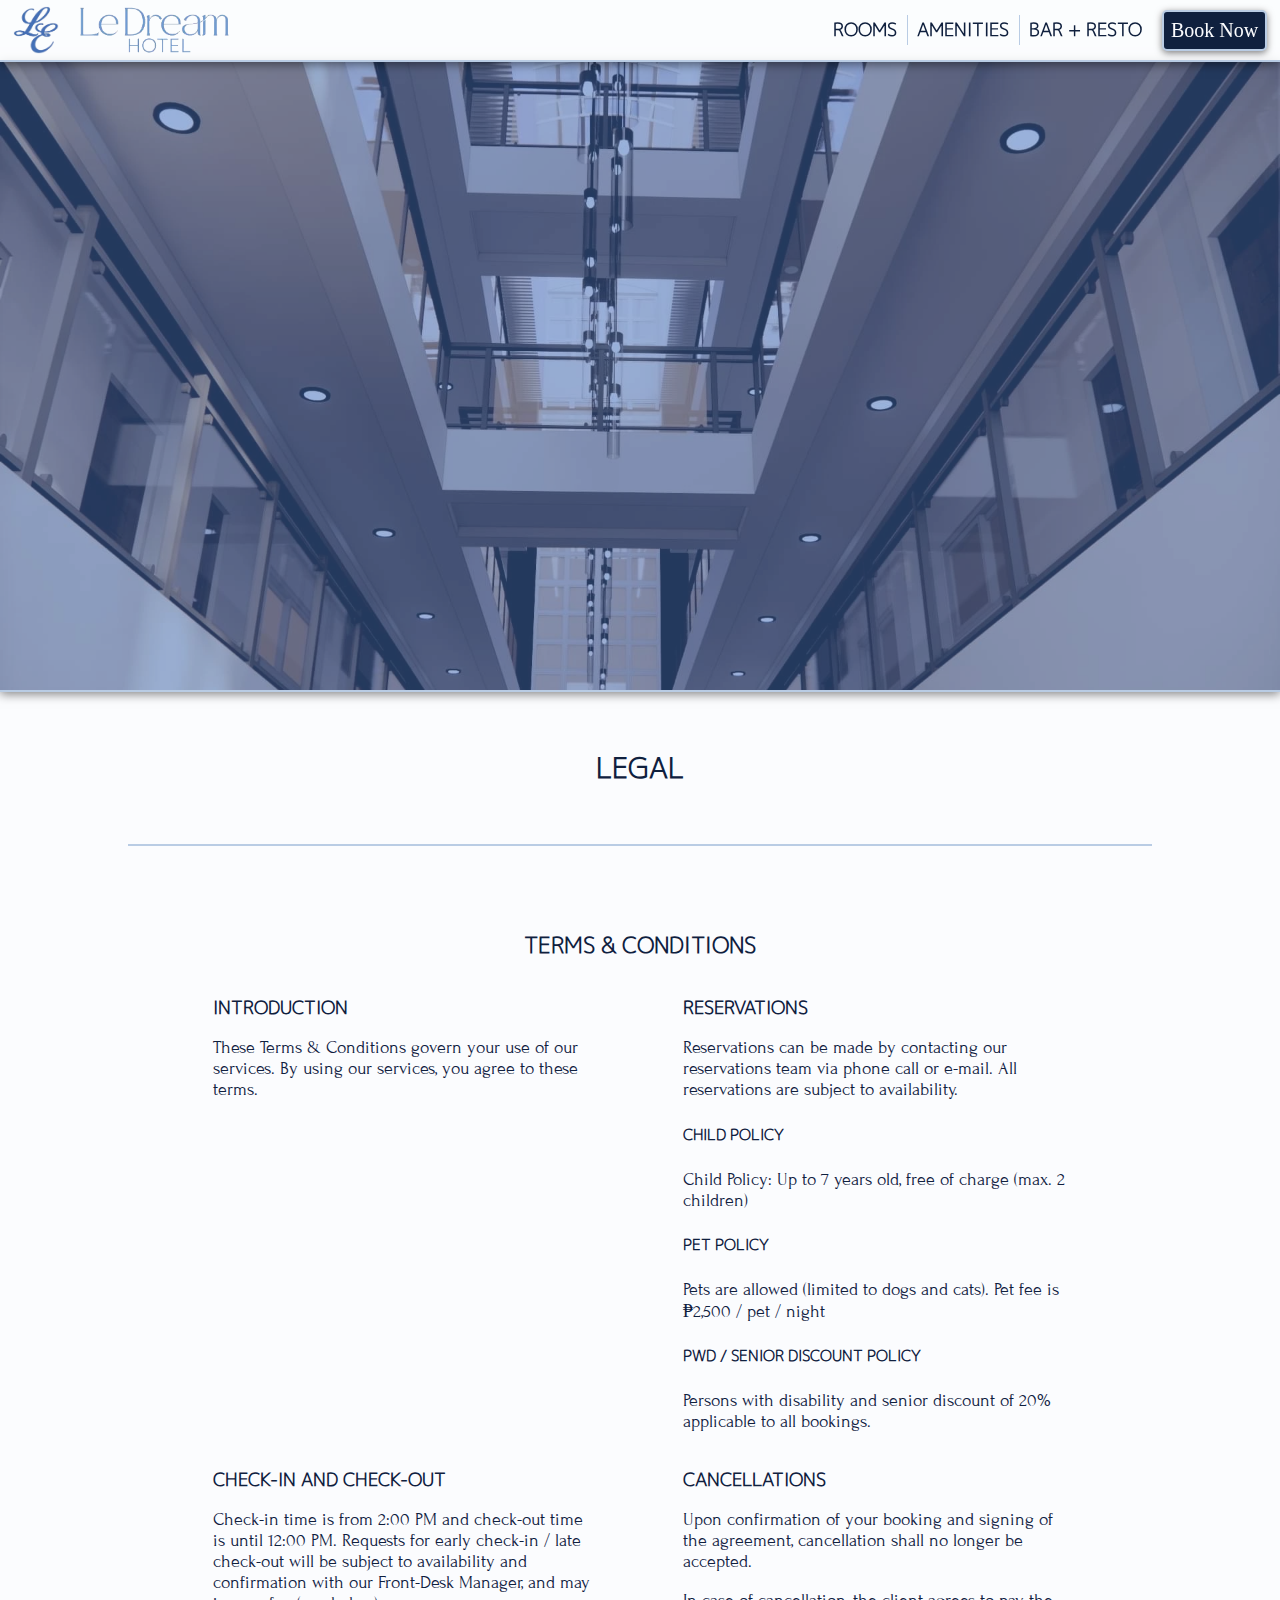
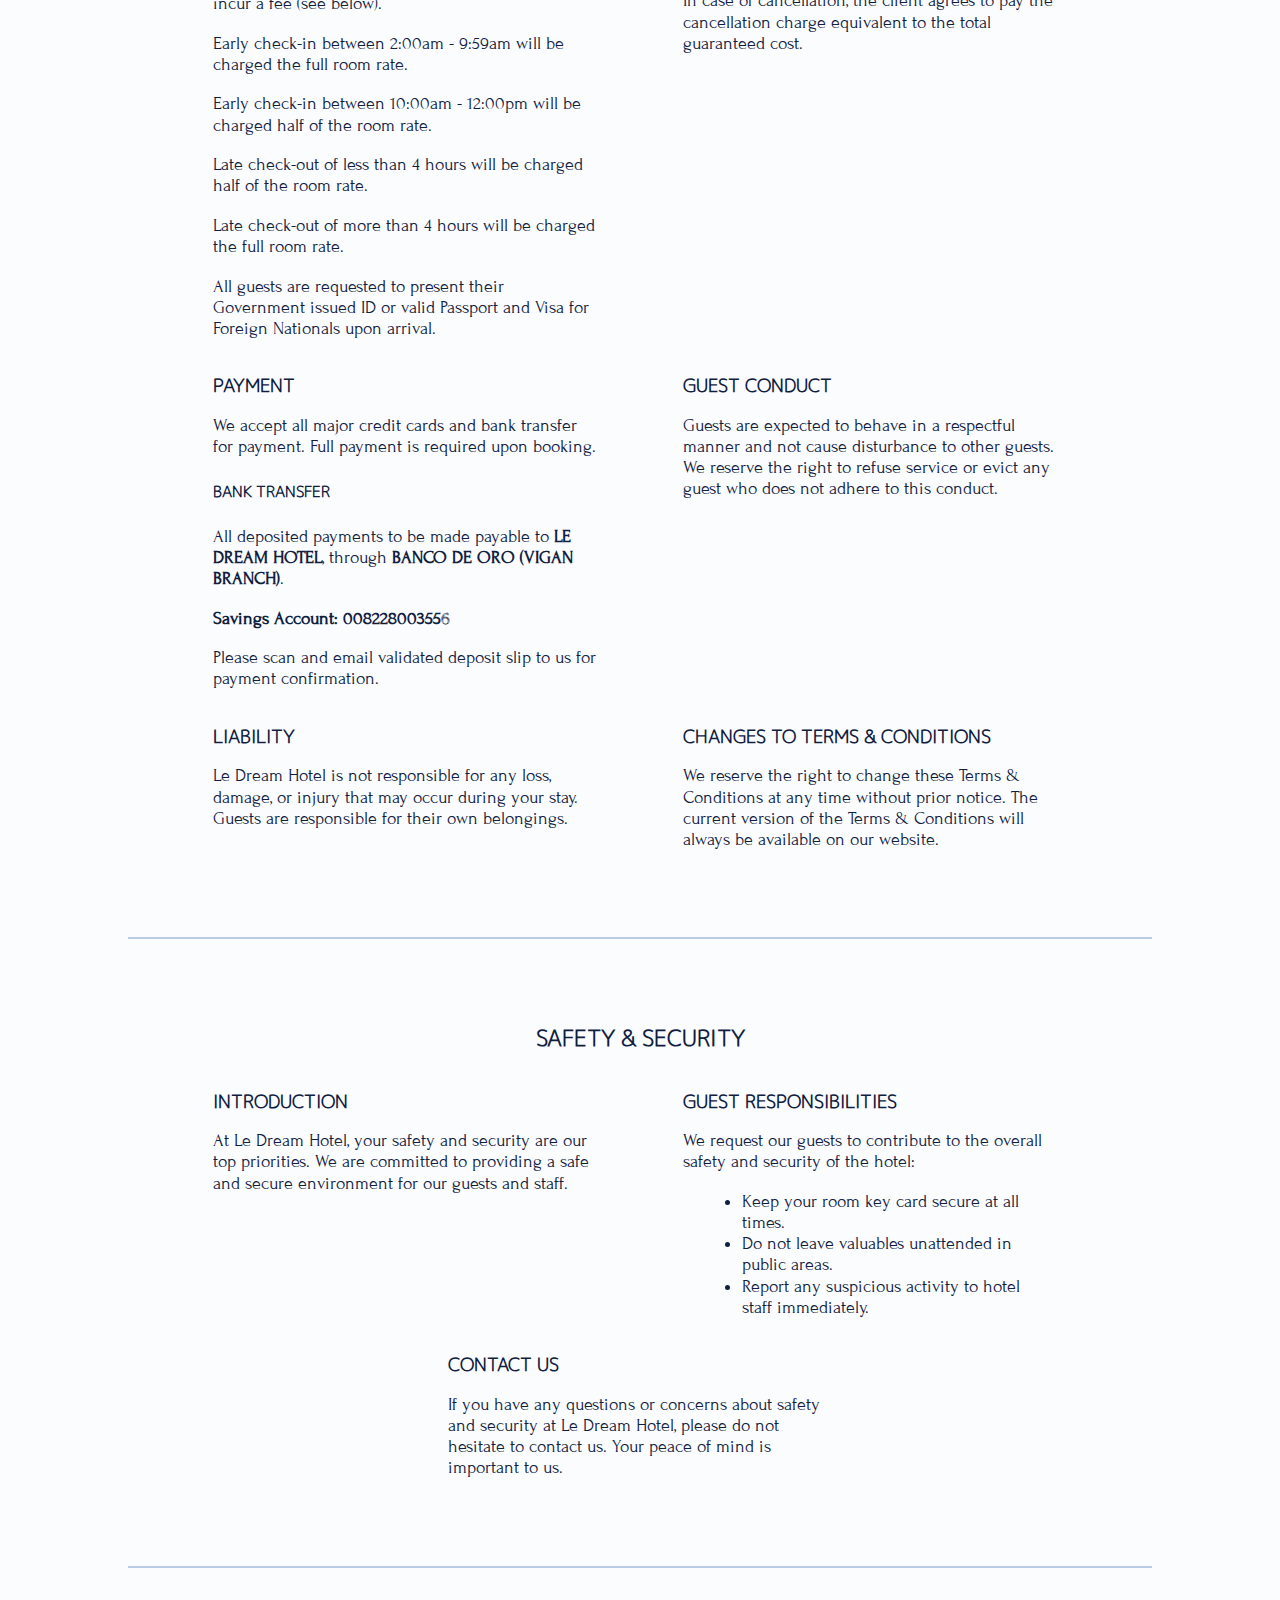
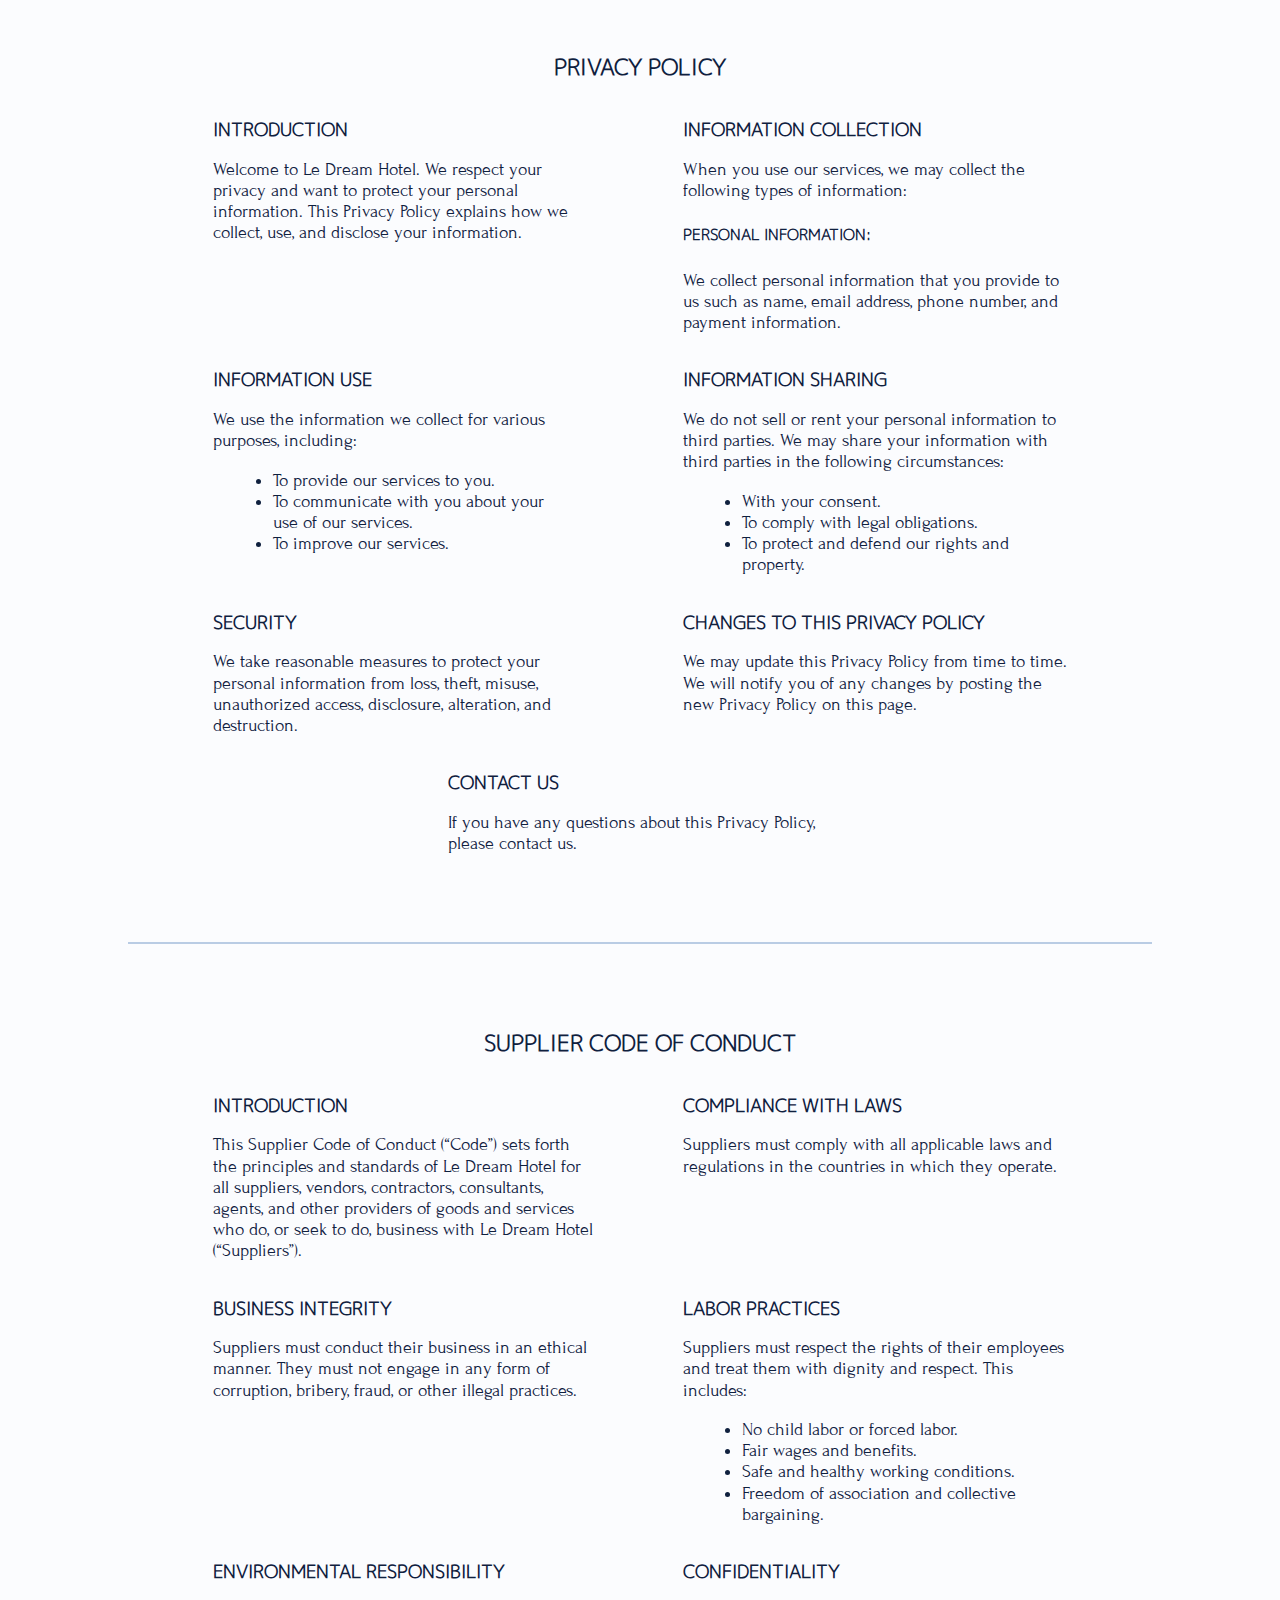
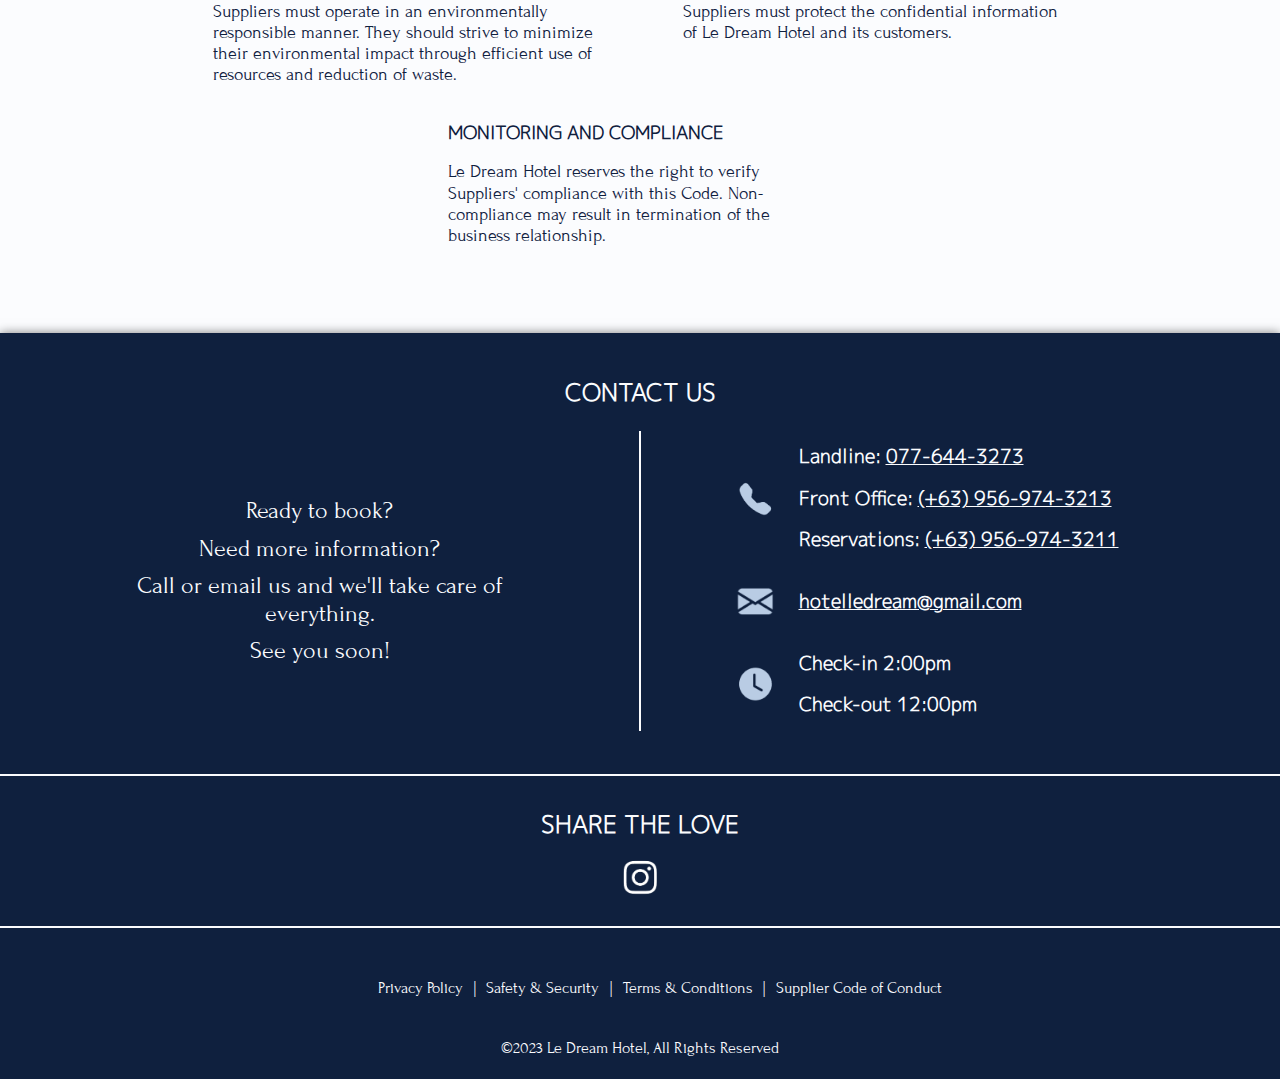
<file: legal.html>
<!DOCTYPE html>
<html lang="en">
	<head>
		<meta charset="UTF-8" />
		<meta name="viewport" content="width=device-width, initial-scale=1.0" />
		<title>Le Dream Hotel - Legal</title>
		<link
			rel="icon"
			href="./resources/images/icons/favicon.ico"
			type="image/x-icon"
		/>
		<link
			rel="preload"
			as="font"
			href="./resources/fonts/M_PLUS_1p/MPLUS1p-Light.woff2"
			type="font/woff2"
			crossorigin
		/>
		<link
			rel="preload"
			as="font"
			href="./resources/fonts/M_PLUS_1p/MPLUS1p-Light.woff"
			type="font/woff"
			crossorigin
		/>
		<link
			rel="preload"
			as="font"
			href="./resources/fonts/Forum/Forum-Regular.woff2"
			type="font/woff2"
			crossorigin
		/>
		<link
			rel="preload"
			as="font"
			href="./resources/fonts/Forum/Forum-Regular.woff"
			type="font/woff"
			crossorigin
		/>
		<link rel="stylesheet" href="./resources/reset.css" />
		<link rel="stylesheet" href="./resources/styles.css" />
		<link rel="stylesheet" href="./resources/legal.css" />
		<link rel="stylesheet" href="./resources/style-components/nav.css" />
		<link rel="stylesheet" href="./resources/style-components/landing.css" />
		<link rel="stylesheet" href="./resources/style-components/contact.css" />
		<link rel="stylesheet" href="./resources/style-components/socials.css" />
		<link rel="stylesheet" href="./resources/style-components/footer.css" />
	</head>
	<body>
		<!-- MOBILE -->
		<div id="main">
			<!-- MOBILE NAV-BAR -->
			<nav id="nav">
				<a href="./index.html" class="nav-a-img nav-logo1"
					><img
						src="./resources/images/optimized_webp/logo_no_background.webp"
						alt="Le Dream logo"
					/>
				</a>
				<a href="./index.html" class="nav-a-img">
					<img
						src="./resources/images/optimized_webp/logo_words_no_background.webp"
						alt="Le Dream Hotel logo"
					/>
				</a>
				<a
					href="https://ledreamhotel-bke.zoombookdirect.com/"
					target="_blank"
					rel="noopener noreferrer"
					class="book-button"
					>Book Now</a
				>
				<div class="nav-more" id="nav-more">
					<div></div>
					<div></div>
					<div></div>
				</div>
			</nav>
			<!-- MOBILE DROPDOWN-MENU -->
			<div class="dropdown-content" id="dropdown-content">
				<h1 id="dropdown-exit">x</h1>
				<div class="dropdown-links">
					<a href="./rooms.html"><strong>ROOMS</strong></a>
					<a href="./amenities.html"><strong>AMENITIES</strong></a>
					<a href="./resto-bar.html"><strong>BAR + RESTO</strong></a>
					<!-- <a href="./vigan.html"><strong>VIGAN</strong></a> -->
					<!-- <a href=""><strong>OUR STORY</strong></a> -->
				</div>
			</div>
			<!-- TABLET AND DESKTOP NAV-BAR -->
			<nav id="td-nav">
				<div id="td-nav-left-container">
					<a href="/"
						><img
							class="td-nav-logo1"
							src="./resources/images/optimized_webp/logo_no_background.webp"
							alt="Le Dream logo"
						/>
					</a>
					<a href="/"
						><img
							class="td-nav-logo2"
							src="./resources/images/optimized_webp/logo_words_no_background.webp"
							alt="Le Dream Hotel logo"
						/>
					</a>
				</div>
				<div id="td-nav-right-container">
					<div id="td-nav-links-container">
						<a class="td-nav-link" href="/rooms"><h3>ROOMS</h3></a>
						<div></div>
						<a class="td-nav-link" href="/amenities"><h3>AMENITIES</h3></a>
						<div></div>
						<a class="td-nav-link" href="/resto-bar"
							><h3 class="td-nav-last-link">BAR + RESTO</h3></a
						>
						<div></div>
						<!-- <a href="" class="td-nav-link"><h3>VIGAN</h3></a>
						<div></div> -->
						<!-- <a href="" class="td-nav-link"
							><h3 class="td-nav-last-link">OUR STORY</h3></a
						> -->
					</div>
					<a
						class="book-button"
						href="https://ledreamhotel-bke.zoombookdirect.com/"
						target="_blank"
						rel="noopener noreferrer"
						>Book Now</a
					>
				</div>
			</nav>
			<!-- LANDING -->
			<section id="landing-section">
				<div class="image-filter">
					<picture>
						<source
							media="(min-width: 675px)"
							srcset="./resources/images/optimized_webp/hotel5.webp"
						/>
						<img
							src="./resources/images/optimized_webp/hotel5.webp"
							alt="Le Dream Hotel from outside"
						/>
						<div class="overlay"></div>
					</picture>
				</div>
			</section>
			<!-- LEGAL -->
			<section id="legal-section">
				<h2>LEGAL</h2>
				<div class="line-divider"></div>
				<div class="above-legal-type" id="terms"></div>
				<h3 class="td-only">TERMS & CONDITIONS</h3>
				<div class="legal-type-container">
					<h3 class="m-only">TERMS & CONDITIONS</h3>
					<div class="legal-sub-type-container">
						<h4>INTRODUCTION</h4>
						<p>
							These Terms & Conditions govern your use of our services. By using
							our services, you agree to these terms.
						</p>
					</div>
					<div class="legal-sub-type-container">
						<h4>RESERVATIONS</h4>
						<p>
							Reservations can be made by contacting our reservations team via
							phone call or e-mail. All reservations are subject to
							availability.
						</p>
						<h5>CHILD POLICY</h5>
						<p>
							Child Policy: Up to 7 years old, free of charge (max. 2 children)
						</p>
						<h5>PET POLICY</h5>
						<p>
							Pets are allowed (limited to dogs and cats). Pet fee is ₱2,500 /
							pet / night
						</p>
						<h5>PWD / SENIOR DISCOUNT POLICY</h5>
						<p>
							Persons with disability and senior discount of 20% applicable to
							all bookings.
						</p>
					</div>
					<div class="legal-sub-type-container">
						<h4>CHECK-IN AND CHECK-OUT</h4>
						<p>
							Check-in time is from 2:00 PM and check-out time is until 12:00
							PM. Requests for early check-in / late check-out will be subject
							to availability and confirmation with our Front-Desk Manager, and
							may incur a fee (see below).
						</p>
						<p>
							Early check-in between 2:00am - 9:59am will be charged the full
							room rate.
						</p>

						<p>
							Early check-in between 10:00am - 12:00pm will be charged half of
							the room rate.
						</p>
						<p>
							Late check-out of less than 4 hours will be charged half of the
							room rate.
						</p>
						<p>
							Late check-out of more than 4 hours will be charged the full room
							rate.
						</p>
						<p>
							All guests are requested to present their Government issued ID or
							valid Passport and Visa for Foreign Nationals upon arrival.
						</p>
					</div>
					<div class="legal-sub-type-container">
						<h4>CANCELLATIONS</h4>
						<p>
							Upon confirmation of your booking and signing of the agreement,
							cancellation shall no longer be accepted.
						</p>
						<p>
							In case of cancellation, the client agrees to pay the cancellation
							charge equivalent to the total guaranteed cost.
						</p>
					</div>
					<div class="legal-sub-type-container">
						<h4>PAYMENT</h4>
						<p>
							We accept all major credit cards and bank transfer for payment.
							Full payment is required upon booking.
						</p>
						<h5>BANK TRANSFER</h5>
						<p>
							All deposited payments to be made payable to
							<strong>LE DREAM HOTEL</strong>, through
							<strong>BANCO DE ORO (VIGAN BRANCH)</strong>.
						</p>
						<p><strong>Savings Account: 008228003556</strong></p>
						<p>
							Please scan and email validated deposit slip to us for payment
							confirmation.
						</p>
					</div>
					<div class="legal-sub-type-container">
						<h4>GUEST CONDUCT</h4>
						<p>
							Guests are expected to behave in a respectful manner and not cause
							disturbance to other guests. We reserve the right to refuse
							service or evict any guest who does not adhere to this conduct.
						</p>
					</div>
					<div class="legal-sub-type-container">
						<h4>LIABILITY</h4>
						<p>
							Le Dream Hotel is not responsible for any loss, damage, or injury
							that may occur during your stay. Guests are responsible for their
							own belongings.
						</p>
					</div>
					<div class="legal-sub-type-container">
						<h4>CHANGES TO TERMS & CONDITIONS</h4>
						<p>
							We reserve the right to change these Terms & Conditions at any
							time without prior notice. The current version of the Terms &
							Conditions will always be available on our website.
						</p>
					</div>
				</div>
				<div class="line-divider"></div>
				<div class="above-legal-type" id="safety"></div>
				<h3 class="td-only">SAFETY & SECURITY</h3>
				<div class="legal-type-container">
					<h3 class="m-only">SAFETY & SECURITY</h3>
					<div class="legal-sub-type-container">
						<h4>INTRODUCTION</h4>
						<p>
							At Le Dream Hotel, your safety and security are our top
							priorities. We are committed to providing a safe and secure
							environment for our guests and staff.
						</p>
					</div>

					<!-- <h4>PHYSICAL SECURITY</h4>
					<p>
						Our hotel is equipped with state-of-the-art security systems,
						including:
					</p>
					<h5>24/7 CCTV SURVEILLANCE:</h5>
					<p>
						Our premises are monitored round the clock by CCTV cameras to ensure
						the safety of our guests and staff. Access Control Systems: Access
						to guest rooms and certain hotel areas is controlled by electronic
						key cards.
					</p>
					<h5>FIRE SAFETY:</h5>
					<p>
						Our hotel is fully compliant with fire safety regulations, with fire
						extinguishers and emergency exits on every floor.
					</p> -->
					<!-- <h4>ONLINE SECURITY</h4>
					<p>
						We take online security seriously and have implemented measures to
						protect your information:
					</p>
					<h5>SECURE TRANSACTIONS:</h5>
					<p>
						All online transactions made through our website are secured with
						SSL encryption.
					</p>
					<h5>DATA PROTECTION:</h5>
					<p>
						We adhere to strict data protection policies to ensure that your
						personal information is kept confidential and secure.
					</p> -->
					<!-- <h4>STAFF TRAINING</h4>
					<p>
						Our staff undergo regular training in safety and security
						procedures, including:
					</p>
					<h5>EMERGENCY RESPONSE:</h5>
					<p>Our staff are trained to respond effectively to emergencies.</p>
					<h5>FIRST AID:</h5>
					<p>Key members of our team are trained in first aid and CPR.</p> -->
					<div class="legal-sub-type-container">
						<h4>GUEST RESPONSIBILITIES</h4>
						<p>
							We request our guests to contribute to the overall safety and
							security of the hotel:
						</p>
						<ul>
							<li>Keep your room key card secure at all times.</li>
							<li>Do not leave valuables unattended in public areas.</li>
							<li>
								Report any suspicious activity to hotel staff immediately.
							</li>
						</ul>
					</div>
					<div class="legal-sub-type-container">
						<h4>CONTACT US</h4>
						<p>
							If you have any questions or concerns about safety and security at
							Le Dream Hotel, please do not hesitate to contact us. Your peace
							of mind is important to us.
						</p>
					</div>
				</div>
				<div class="line-divider"></div>
				<div class="above-legal-type" id="privacy"></div>
				<h3 class="td-only">PRIVACY POLICY</h3>
				<div class="legal-type-container">
					<h3 class="m-only">PRIVACY POLICY</h3>
					<div class="legal-sub-type-container">
						<h4>INTRODUCTION</h4>
						<p>
							Welcome to Le Dream Hotel. We respect your privacy and want to
							protect your personal information. This Privacy Policy explains
							how we collect, use, and disclose your information.
						</p>
					</div>
					<div class="legal-sub-type-container">
						<h4>INFORMATION COLLECTION</h4>
						<p>
							When you use our services, we may collect the following types of
							information:
						</p>
						<h5>PERSONAL INFORMATION:</h5>
						<p>
							We collect personal information that you provide to us such as
							name, email address, phone number, and payment information.
						</p>
					</div>

					<!-- <h5>USAGE INFORMATION:</h5>
					<p>
						We collect information about your interactions with our services
						such as the pages you visit, the links you click on, and the date
						and time of your visits.
					</p> -->
					<div class="legal-sub-type-container">
						<h4>INFORMATION USE</h4>
						<p>
							We use the information we collect for various purposes, including:
						</p>
						<ul>
							<li>To provide our services to you.</li>
							<li>To communicate with you about your use of our services.</li>
							<li>To improve our services.</li>
						</ul>
					</div>
					<div class="legal-sub-type-container">
						<h4>INFORMATION SHARING</h4>
						<p>
							We do not sell or rent your personal information to third parties.
							We may share your information with third parties in the following
							circumstances:
						</p>
						<ul>
							<li>With your consent.</li>
							<li>To comply with legal obligations.</li>
							<li>To protect and defend our rights and property.</li>
						</ul>
					</div>
					<div class="legal-sub-type-container">
						<h4>SECURITY</h4>
						<p>
							We take reasonable measures to protect your personal information
							from loss, theft, misuse, unauthorized access, disclosure,
							alteration, and destruction.
						</p>
					</div>
					<div class="legal-sub-type-container">
						<h4>CHANGES TO THIS PRIVACY POLICY</h4>
						<p>
							We may update this Privacy Policy from time to time. We will
							notify you of any changes by posting the new Privacy Policy on
							this page.
						</p>
					</div>
					<div class="legal-sub-type-container">
						<h4>CONTACT US</h4>
						<p>
							If you have any questions about this Privacy Policy, please
							contact us.
						</p>
					</div>
				</div>
				<div class="line-divider"></div>
				<div class="above-legal-type" id="supplier"></div>
				<h3 class="td-only">SUPPLIER CODE OF CONDUCT</h3>
				<div class="legal-type-container">
					<h3 class="m-only">SUPPLIER CODE OF CONDUCT</h3>
					<div class="legal-sub-type-container">
						<h4>INTRODUCTION</h4>
						<p>
							This Supplier Code of Conduct (“Code”) sets forth the principles
							and standards of Le Dream Hotel for all suppliers, vendors,
							contractors, consultants, agents, and other providers of goods and
							services who do, or seek to do, business with Le Dream Hotel
							(“Suppliers”).
						</p>
					</div>
					<div class="legal-sub-type-container">
						<h4>COMPLIANCE WITH LAWS</h4>
						<p>
							Suppliers must comply with all applicable laws and regulations in
							the countries in which they operate.
						</p>
					</div>
					<div class="legal-sub-type-container">
						<h4>BUSINESS INTEGRITY</h4>
						<p>
							Suppliers must conduct their business in an ethical manner. They
							must not engage in any form of corruption, bribery, fraud, or
							other illegal practices.
						</p>
					</div>
					<div class="legal-sub-type-container">
						<h4>LABOR PRACTICES</h4>
						<p>
							Suppliers must respect the rights of their employees and treat
							them with dignity and respect. This includes:
						</p>
						<ul>
							<li>No child labor or forced labor.</li>
							<li>Fair wages and benefits.</li>
							<li>Safe and healthy working conditions.</li>
							<li>Freedom of association and collective bargaining.</li>
						</ul>
					</div>
					<div class="legal-sub-type-container">
						<h4>ENVIRONMENTAL RESPONSIBILITY</h4>
						<p>
							Suppliers must operate in an environmentally responsible manner.
							They should strive to minimize their environmental impact through
							efficient use of resources and reduction of waste.
						</p>
					</div>
					<div class="legal-sub-type-container">
						<h4>CONFIDENTIALITY</h4>
						<p>
							Suppliers must protect the confidential information of Le Dream
							Hotel and its customers.
						</p>
					</div>
					<div class="legal-sub-type-container">
						<h4>MONITORING AND COMPLIANCE</h4>
						<p>
							Le Dream Hotel reserves the right to verify Suppliers' compliance
							with this Code. Non-compliance may result in termination of the
							business relationship.
						</p>
					</div>
				</div>
			</section>
			<!-- CONTACT MOBILE-->
			<section id="contact-section">
				<h2>CONTACT US</h2>
				<div class="line-divider"></div>
				<div class="contact-div">
					<img src="./resources/images/icons/phone_icon.png" alt="phone icon" />
					<div class="contact-phone-info">
						<h3>Landline: <a href="tel:077-644-3273">077-644-3273</a></h3>
						<h3>
							Front Office:
							<a href="tel:+63-956-974-3213">(+63) 956-974-3213</a>
						</h3>
						<h3>
							Reservations:
							<a href="tel:+63-956-974-3211">(+63) 956-974-3211</a>
						</h3>
					</div>
				</div>
				<div class="line-divider-contact"></div>
				<div class="contact-div">
					<img src="./resources/images/icons/email_icon.png" alt="email icon" />
					<div>
						<h3>
							<a href="mailto:hotelledream@gmail.com">hotelledream@gmail.com</a>
						</h3>
					</div>
				</div>
				<div class="line-divider-contact"></div>
				<div class="contact-div">
					<img src="./resources/images/icons/clock_icon.png" alt="clock icon" />
					<div>
						<h3>Check-in 2:00pm</h3>
						<h3>Check-out 12:00pm</h3>
					</div>
				</div>
				<div class="line-divider-contact"></div>
				<div class="contact-sendoff">
					<p>Ready to book?</p>
					<p>Need more information?</p>
					<p>Call or email us and we'll take care of everything.</p>
					<p>See you soon!</p>
				</div>
			</section>
			<!-- CONTACT TABLET AND DESKTOP -->
			<section id="feature-contact-section">
				<h2>CONTACT US</h2>
				<div class="feature-contact-container">
					<div class="feature-contact-sendoff">
						<p>Ready to book?</p>
						<p>Need more information?</p>
						<p>Call or email us and we'll take care of everything.</p>
						<p>See you soon!</p>
					</div>
					<div class="td-contact-midline"></div>
					<div class="feature-contact-info">
						<div class="contact-div">
							<img
								src="./resources/images/icons/phone_icon.png"
								alt="phone icon"
							/>
							<div>
								<h3>Landline: <a href="tel:077-644-3273">077-644-3273</a></h3>
								<h3>
									Front Office:
									<a href="tel:+63-956-974-3213">(+63) 956-974-3213</a>
								</h3>
								<h3>
									Reservations:
									<a href="tel:+63-956-974-3211">(+63) 956-974-3211</a>
								</h3>
							</div>
						</div>
						<div class="line-divider-contact"></div>
						<div class="contact-div">
							<img
								src="./resources/images/icons/email_icon.png"
								alt="email icon"
							/>
							<div>
								<h3>
									<a href="mailto:hotelledream@gmail.com"
										>hotelledream@gmail.com</a
									>
								</h3>
							</div>
						</div>
						<div class="line-divider-contact"></div>
						<div class="contact-div">
							<img
								src="./resources/images/icons/clock_icon.png"
								alt="clock icon"
							/>
							<div>
								<h3>Check-in 2:00pm</h3>
								<h3>Check-out 12:00pm</h3>
							</div>
						</div>
					</div>
				</div>
			</section>
			<!-- SOCIALS -->
			<section id="socials-section">
				<header id="socials-header">
					<h2>SHARE THE LOVE</h2>
				</header>
				<div class="socials-icons">
					<a
						href="https://www.instagram.com/le.dreamhotel/"
						target="_blank"
						rel="noopener"
						><img
							src="./resources/images/icons/instagram.png"
							alt="instagram icon"
						/>
					</a>
				</div>
			</section>
			<!-- FOOTER MOBILE -->
			<footer id="footer">
				<div id="footer-links">
					<div>
						<p><a href="./legal.html#privacy">Privacy Policy</a></p>
						<p><a href="./legal.html#safety">Safety & Security</a></p>
					</div>
					<div>
						<p><a href="./legal.html#terms">Terms & Conditions</a></p>
						<p>
							<a href="./legal.html#supplier">Supplier Code of Conduct</a>
						</p>
					</div>
				</div>
				<p>©2023 Le Dream Hotel, All Rights Reserved</p>
			</footer>
			<!-- FOOTER TABLET AND DESKTOP -->
			<footer id="td-footer">
				<div id="td-footer-links">
					<ul>
						<li><a href="/legal.html#privacy">Privacy Policy</a></li>
						<div>|</div>
						<li><a href="/legal.html#safety">Safety &amp; Security</a></li>
						<div>|</div>
						<li><a href="/legal.html#terms">Terms &amp; Conditions</a></li>
						<div>|</div>
						<li>
							<a href="/legal.html#supplier">Supplier Code of Conduct</a>
						</li>
					</ul>
				</div>
				<p>©2023 Le Dream Hotel, All Rights Reserved</p>
			</footer>
		</div>
		<script src="./resources/scripts/nav.js" defer></script>
	</body>
</html>
</file>
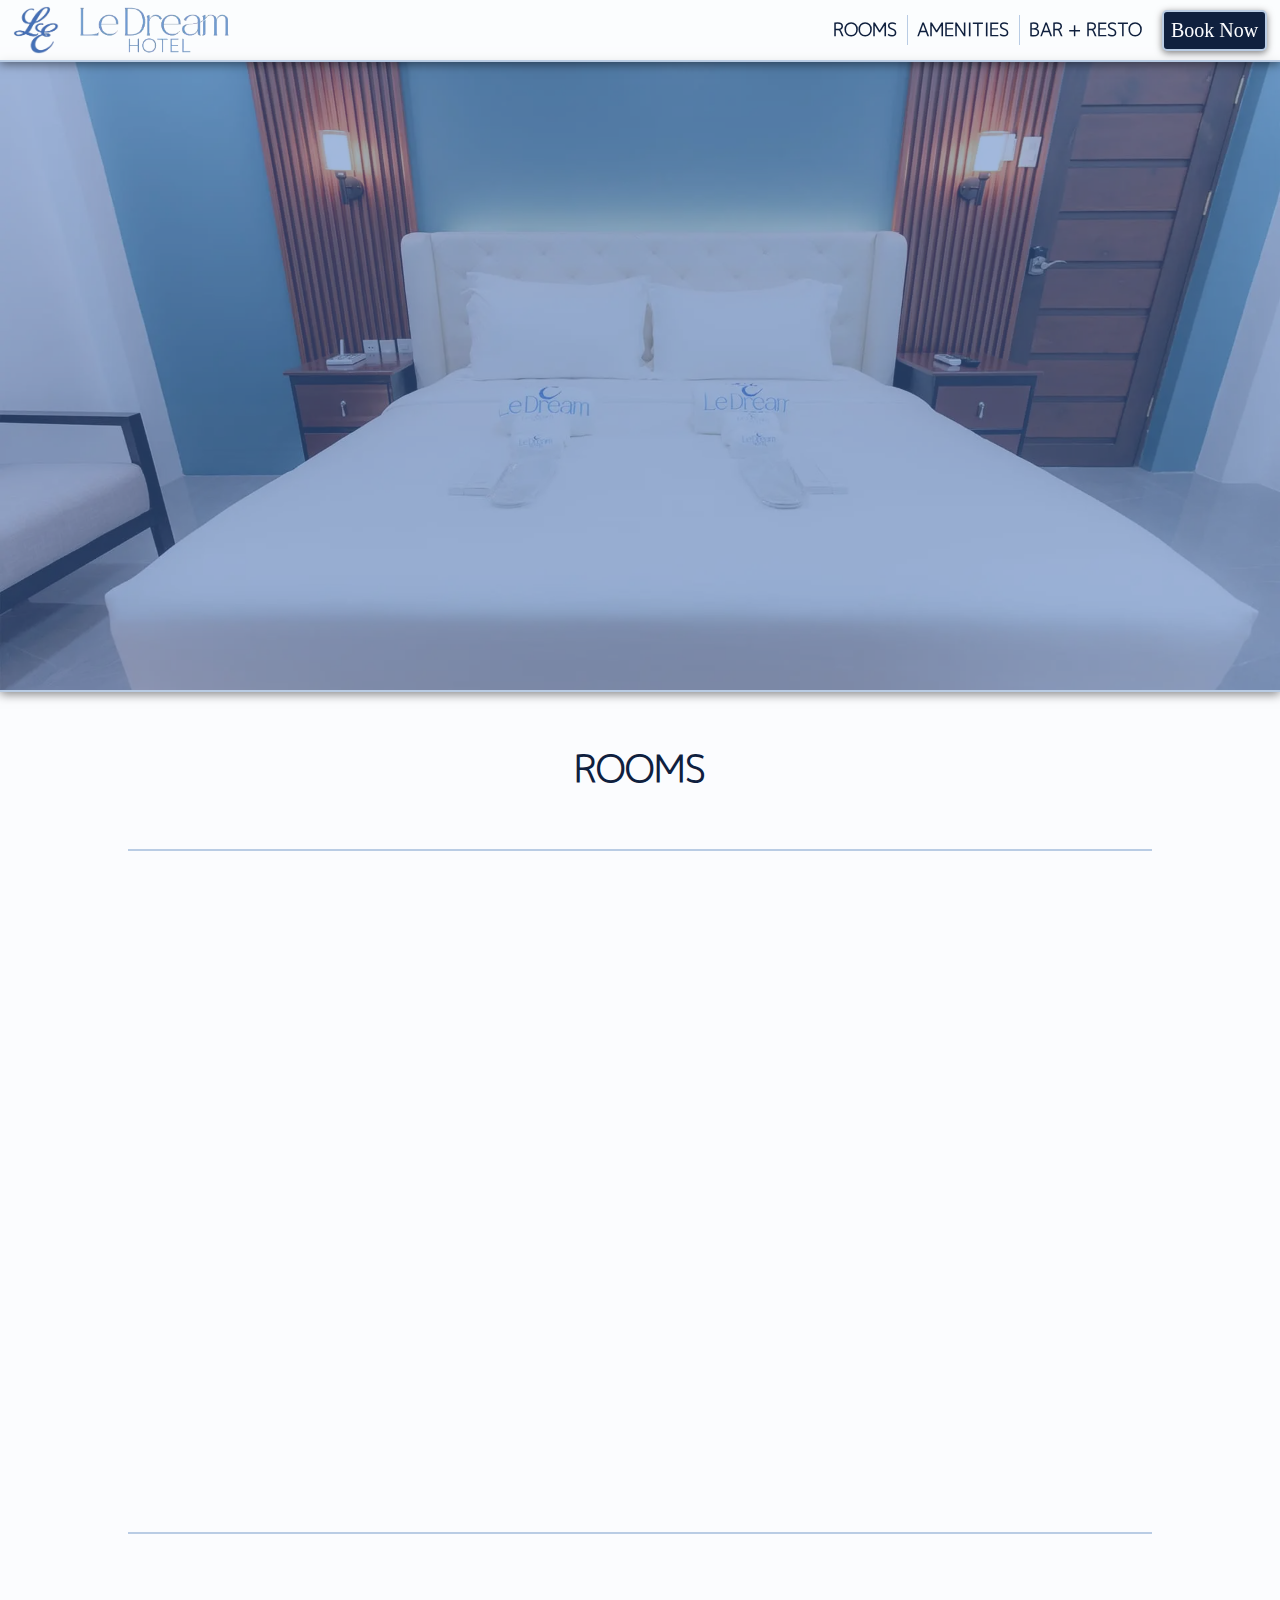
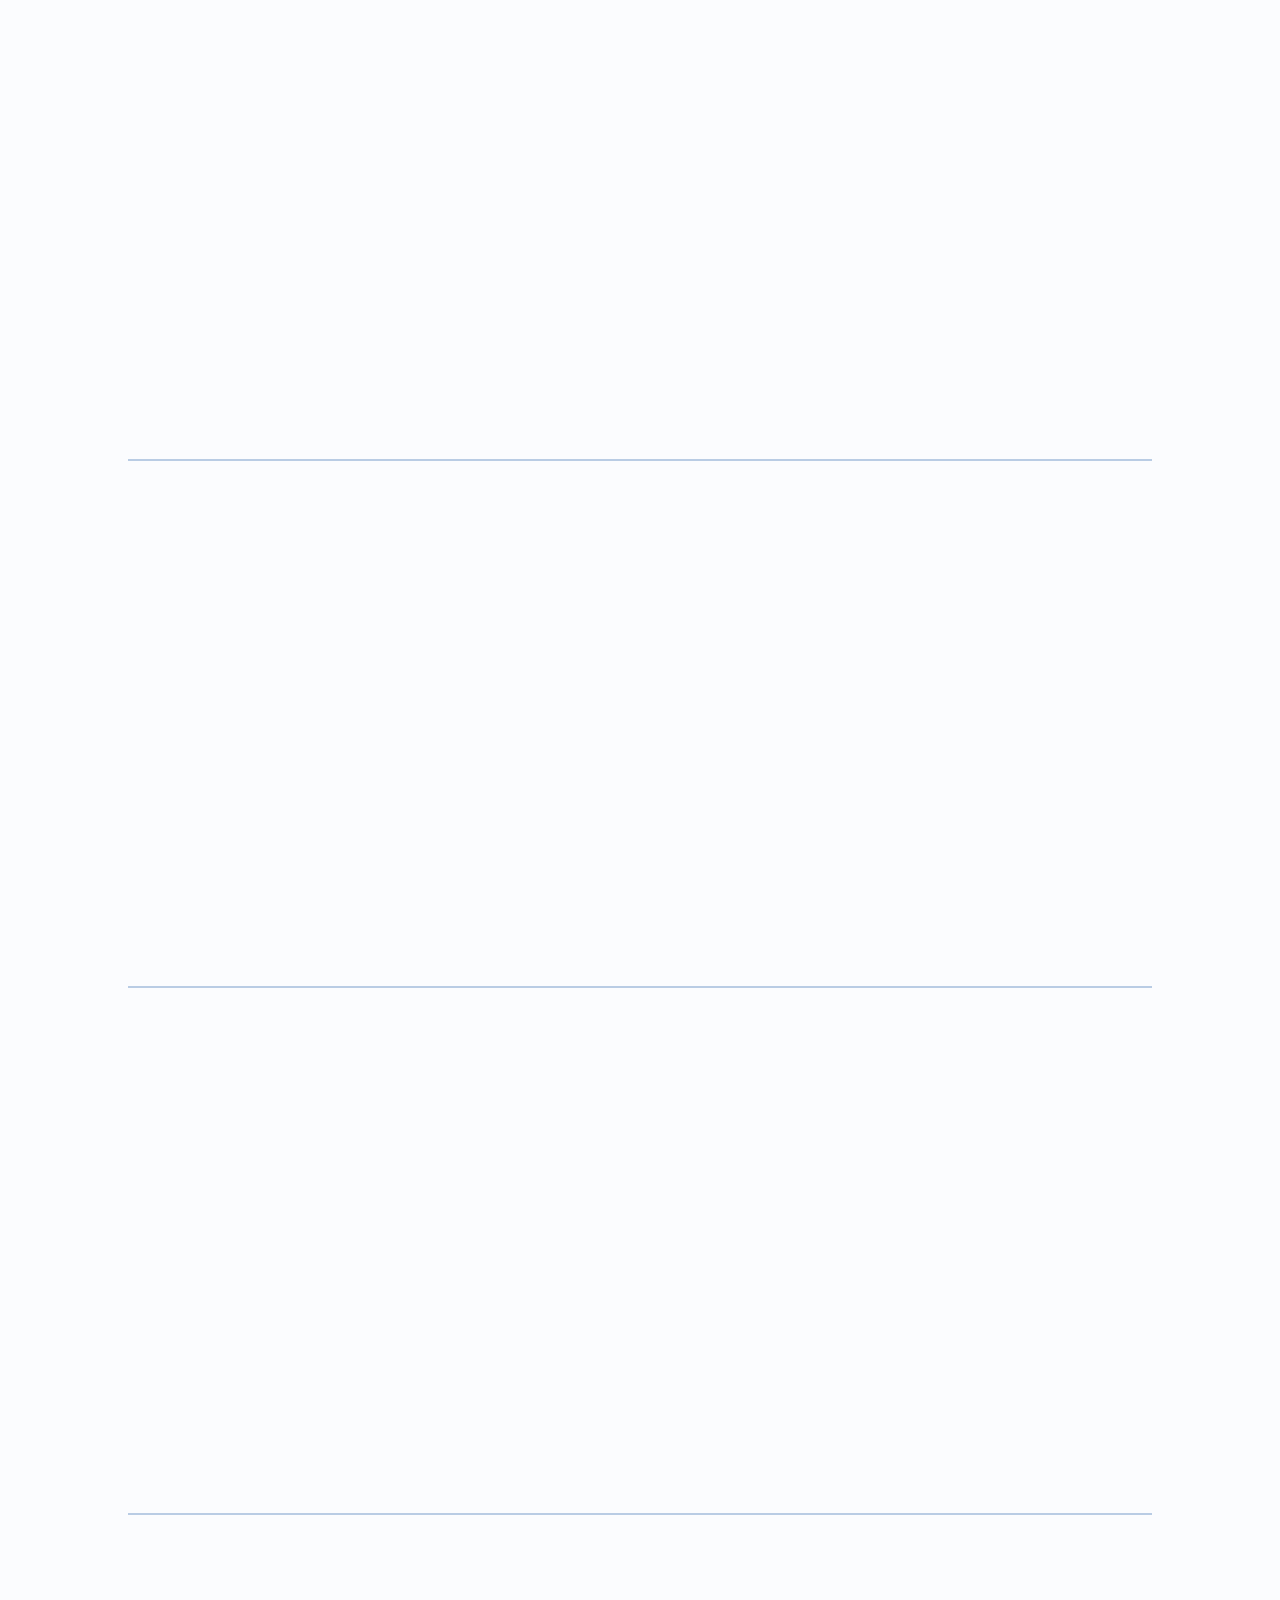
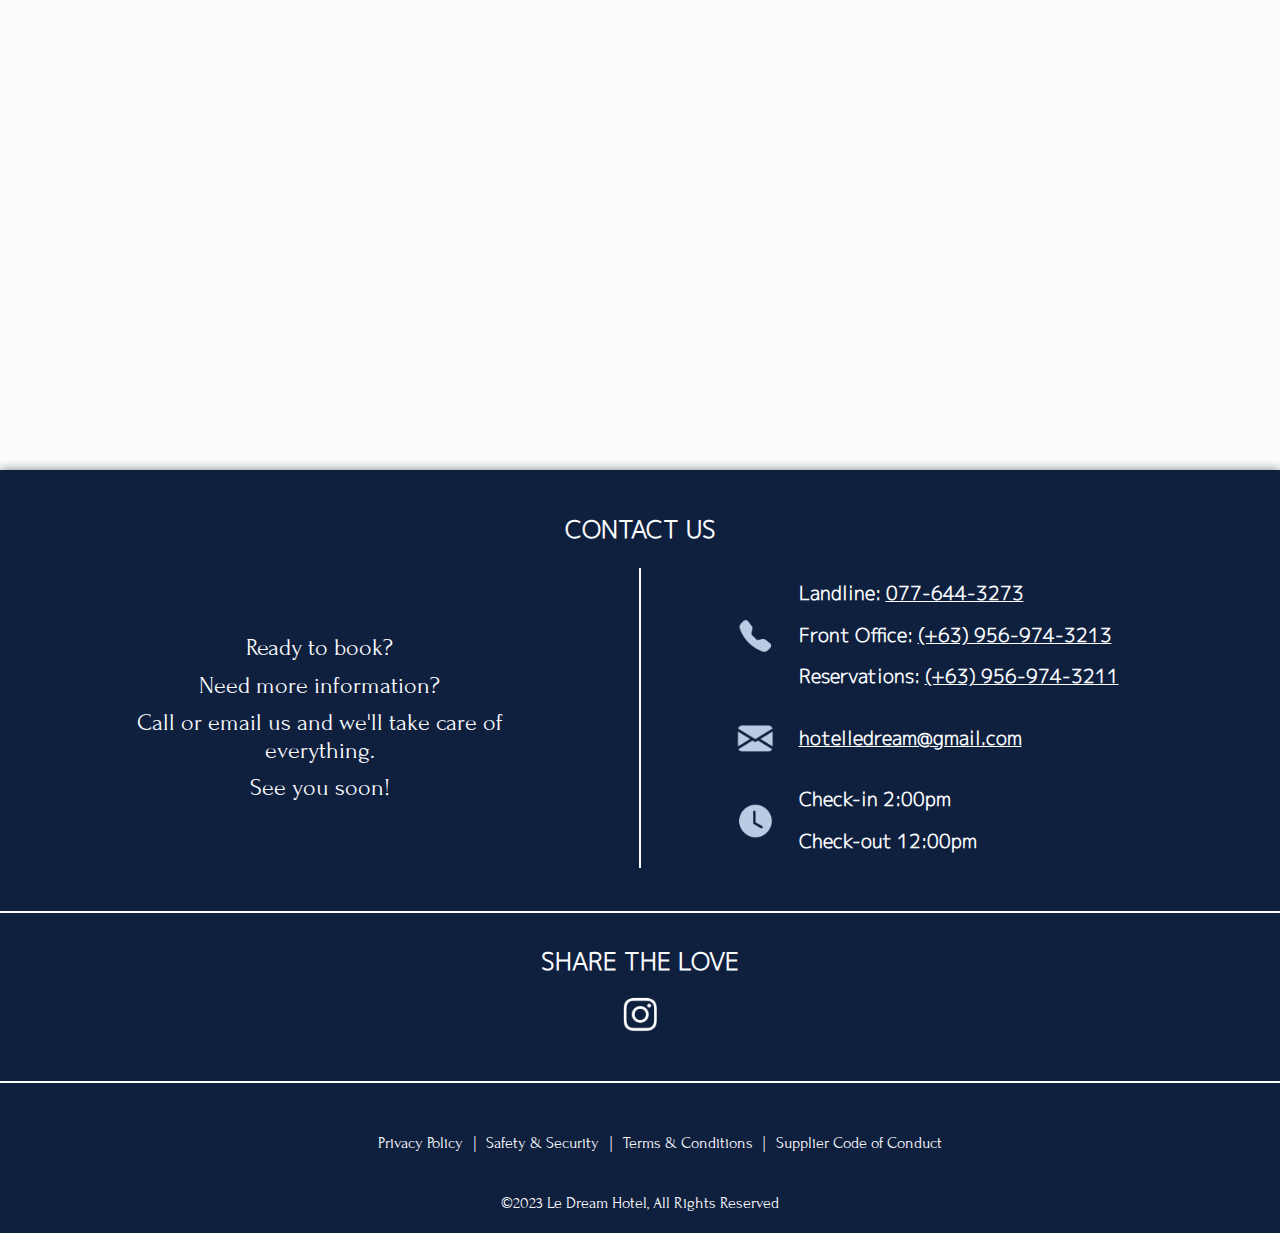
<file: rooms.html>
<!DOCTYPE html>
<html lang="en">
	<head>
		<meta charset="UTF-8" />
		<meta name="viewport" content="width=device-width, initial-scale=1.0" />
		<meta
			name="description"
			content="Le Dream Hotel offers several room types to provide quality comfort, luxury, and style at an affordable rate."
		/>
		<title>Le Dream Hotel - Rooms</title>
		<link
			rel="icon"
			href="./resources/images/icons/favicon.ico"
			type="image/x-icon"
		/>
		<link
			rel="preload"
			as="font"
			href="./resources/fonts/M_PLUS_1p/MPLUS1p-Light.woff2"
			type="font/woff2"
			crossorigin
		/>
		<link
			rel="preload"
			as="font"
			href="./resources/fonts/M_PLUS_1p/MPLUS1p-Light.woff"
			type="font/woff"
			crossorigin
		/>
		<link
			rel="preload"
			as="font"
			href="./resources/fonts/Forum/Forum-Regular.woff2"
			type="font/woff2"
			crossorigin
		/>
		<link
			rel="preload"
			as="font"
			href="./resources/fonts/Forum/Forum-Regular.woff"
			type="font/woff"
			crossorigin
		/>
		<link rel="stylesheet" href="./resources/reset.css" />
		<link rel="stylesheet" href="./resources/styles.css" />
		<link rel="stylesheet" href="./resources/feature.css" />
		<link rel="stylesheet" href="./resources/rooms.css" />
		<link rel="stylesheet" href="./resources/style-components/nav.css" />
		<link rel="stylesheet" href="./resources/style-components/landing.css" />
		<link rel="stylesheet" href="./resources/style-components/contact.css" />
		<link rel="stylesheet" href="./resources/style-components/socials.css" />
		<link rel="stylesheet" href="./resources/style-components/footer.css" />
	</head>
	<body>
		<!-- MAIN MOBILE FIRST -->
		<div id="main">
			<!-- MOBILE NAV-BAR -->
			<nav id="nav">
				<a href="./index.html" class="nav-a-img nav-logo1"
					><img
						src="./resources/images/optimized_webp/logo_no_background.webp"
						alt="Le Dream logo"
					/>
				</a>
				<a href="./index.html" class="nav-a-img">
					<img
						src="./resources/images/optimized_webp/logo_words_no_background.webp"
						alt="Le Dream Hotel logo"
					/>
				</a>
				<a
					href="https://ledreamhotel-bke.zoombookdirect.com/"
					target="_blank"
					rel="noopener noreferrer"
					class="book-button"
					>Book Now</a
				>
				<div class="nav-more" id="nav-more">
					<div></div>
					<div></div>
					<div></div>
				</div>
			</nav>
			<!-- MOBILE DROPDOWN-MENU -->
			<div class="dropdown-content" id="dropdown-content">
				<h1 id="dropdown-exit">x</h1>
				<div class="dropdown-links">
					<a href="./rooms.html"><strong>ROOMS</strong></a>
					<a href="./amenities.html"><strong>AMENITIES</strong></a>
					<a href="./resto-bar.html"><strong>BAR + RESTO</strong></a>
					<!-- <a href="./vigan.html"><strong>VIGAN</strong></a> -->
					<!-- <a href=""><strong>OUR STORY</strong></a> -->
				</div>
			</div>
			<!-- TABLET AND DESKTOP NAV-BAR -->
			<nav id="td-nav">
				<div id="td-nav-left-container">
					<a href="/"
						><img
							class="td-nav-logo1"
							src="./resources/images/optimized_webp/logo_no_background.webp"
							alt="Le Dream logo"
						/>
					</a>
					<a href="/"
						><img
							class="td-nav-logo2"
							src="./resources/images/optimized_webp/logo_words_no_background.webp"
							alt="Le Dream Hotel logo"
						/>
					</a>
				</div>
				<div id="td-nav-right-container">
					<div id="td-nav-links-container">
						<a class="td-nav-link" href="/rooms"><h3>ROOMS</h3></a>
						<div></div>
						<a class="td-nav-link" href="/amenities"><h3>AMENITIES</h3></a>
						<div></div>
						<a class="td-nav-link" href="/resto-bar"
							><h3 class="td-nav-last-link">BAR + RESTO</h3></a
						>
						<div></div>
						<!-- <a href="" class="td-nav-link"><h3>VIGAN</h3></a>
						<div></div> -->
						<!-- <a href="" class="td-nav-link"
							><h3 class="td-nav-last-link">OUR STORY</h3></a
						> -->
					</div>
					<a
						class="book-button"
						href="https://ledreamhotel-bke.zoombookdirect.com/"
						target="_blank"
						rel="noopener noreferrer"
						>Book Now</a
					>
				</div>
			</nav>
			<!-- LANDING -->
			<section id="landing-section">
				<div class="image-filter">
					<img
						src="./resources/images/desktop_images/optimized_webp/room402.webp"
						alt="Premier Room bed"
					/>
					<div class="overlay"></div>
				</div>
			</section>
			<!-- FEATURE -->
			<section id="feature-section">
				<header class="td-only">
					<h1>ROOMS</h1>
					<div class="line-divider title"></div>
				</header>
				<div id="above-executive" class="above-link"></div>
				<div class="sub-feature">
					<div class="sub-feature-img-info-holder">
						<div class="feature-landing fade-in-section">
							<picture>
								<source
									media="(min-width: 675px)"
									srcset="
										./resources/images/desktop_images/optimized_webp/402executive.webp
									"
								/>
								<img
									src="./resources/images/mobile_images/optimized_webp/402executive.webp"
									alt="Premier Room"
								/>
							</picture>
						</div>
						<div class="sub-feature-info-holder">
							<h2 class="fade-in-section">PREMIER ROOM</h2>
							<div class="line-divider m-only fade-in-section"></div>
							<div class="sub-feature-info">
								<p class="fade-in-section">
									Welcome to our Premier Room, a haven of comfort and luxury
									designed for the discerning traveler(s). Thoughtfully
									designed, this room offers a blend of elegance and
									functionality.
								</p>
								<p class="fade-in-section">
									All bookings include Welcome Drinks upon arrival,
									Complimentary Breakfast, 2 Bottled Waters, and In-Room
									Complimentary Tea & Coffee.
								</p>
							</div>
							<ul class="fade-in-section">
								<li>Equipped for two to four guests.</li>
								<li>1 King Bed.</li>
								<li class="sub-li">
									Extra person/bed: ₱1,280 / night.<br />*Rates subject to
									change.
								</li>
								<li>
									For updated rates, see
									<a
										href="https://ledreamhotel-bke.zoombookdirect.com/"
										target="_blank"
										rel="noopener noreferrer"
										>booking website</a
									>.
								</li>
								<!-- <li>Weekday Rate ₱5,980 / night.</li>
								<li>Weekend Rate ₱6,480 / night.</li>
								<li>Holiday Rate ₱6,680 / night.</li> -->
								<!-- <li>
									<strong class="midblue"
										>Special Promotional Rate ₱5,000 / night.</strong
									>
								</li>
								<li class="sub-li">
									<em
										>Promo rate is valid from December 24, 2023 to January 24,
										2024. Breakfast is not included with promo rate
										bookings.</em
									>
								</li> -->
							</ul>
							<!-- <p class="feature-details"><a href="">More details</a></p> -->
							<a
								href="https://ledreamhotel-bke.zoombookdirect.com/"
								target="_blank"
								rel="noopener noreferrer"
								class="book-button long fade-in-section"
								>Book Now</a
							>
						</div>
					</div>
					<!-- <div class="rooms-package-holder">
						<div class="rooms-package-container fade-in-section">
							<h3>EXECUTIVE ROOM - PACKAGE A</h3>
							<div class="rooms-package-details-container">
								<ul>
									<li>₱10,800</li>
									<li>
										<em>ATV Ride</em> (1hr) Miramar Beach with Lunch of Fish and
										Pinakbet
									</li>
									<li>Extra ATV Ride is ₱600/hr</li>
									<li>Complimentary <em>Service Van</em> to Miramar Beach</li>
									<li><em>8kg Laundry</em> at iWash Laundry & Dry-Cleaning</li>
									<li><em>Dinner for 2</em>, choices of Chicken or Bagnet</li>
									<li>Complimentary (2) 5oz glasses of <em>Red Wine</em></li>
								</ul>
							</div>
						</div>
						<div class="rooms-package-container fade-in-section">
							<h3>EXECUTIVE ROOM - VIP PACKAGE</h3>
							<div class="rooms-package-details-container">
								<ul>
									<li>₱22,000</li>
									<li>
										<em>ATV Ride</em> (2hrs) Miramar Beach with Lunch of Fish,
										Bagnet and Pinakbet
									</li>
									<li>Complimentary <em>Service Van</em> to Miramar Beach</li>
									<li>
										Complimentary <em>Coffee or Cold Drinks</em> in Kalle Cafe'
										Specialty Coffee
									</li>
									<li>
										<em>Dinner for 2</em> at LAK's Bar + Resto, with choice of
										Ribeye, Bagnet, Fish or Chicken
									</li>
									<li>
										Complimentary 5oz glass of imported Italian
										<em>Red Wine</em>
									</li>
									<li>1 Bottle of <em>Ice Wine</em> for dessert from Italy</li>
								</ul>
							</div>
						</div>
					</div> -->
				</div>
				<div class="line-divider td-only"></div>
				<div id="above-deluxe" class="above-link"></div>
				<div class="sub-feature">
					<div class="sub-feature-img-info-holder">
						<div class="feature-landing fade-in-section">
							<picture>
								<source
									media="(min-width: 675px)"
									srcset="
										./resources/images/desktop_images/optimized_webp/311deluxe.webp
									"
								/>
								<img
									src="./resources/images/mobile_images/optimized_webp/311deluxe.webp"
									alt="Executive Room"
								/>
							</picture>
						</div>
						<div class="sub-feature-info-holder">
							<h2 class="fade-in-section">EXECUTIVE ROOM</h2>
							<div class="line-divider m-only fade-in-section"></div>
							<div class="sub-feature-info">
								<p class="fade-in-section">
									Enter the Executive Room, a space designed to maximize comfort
									and value, offering a mix of style and convenience.
								</p>
							</div>
							<ul class="fade-in-section">
								<li>Equipped for two guests.</li>
								<li>1 King Bed.</li>
								<li>
									For updated rates, see
									<a
										href="https://ledreamhotel-bke.zoombookdirect.com/"
										target="_blank"
										rel="noopener noreferrer"
										>booking website</a
									>.
								</li>
								<!-- <li>Weekday Rate ₱4,080 / night.</li>
								<li>Weekend Rate ₱4,380 / night.</li>
								<li>Holiday Rate ₱4,580 / night.</li> -->
								<!-- <li>
									<strong class="midblue"
										>Special Promotional Rate ₱3,708 / night.</strong
									>
								</li>
								<li class="sub-li">
									<em
										>Promo rate is valid from December 24, 2023 to January 24,
										2024. Breakfast is not included with promo rate
										bookings.</em
									>
								</li> -->
							</ul>
							<!-- <p class="feature-details"><a href="">More details</a></p> -->
							<a
								href="https://ledreamhotel-bke.zoombookdirect.com/"
								target="_blank"
								rel="noopener noreferrer"
								class="book-button long fade-in-section"
								>Book Now</a
							>
						</div>
					</div>
					<!-- <div class="rooms-package-holder">
						<div class="rooms-package-container fade-in-section">
							<h3>DELUXE ROOM - PACKAGE B</h3>
							<div class="rooms-package-details-container">
								<ul>
									<li>₱9,800</li>
									<li><em>Ribeye Dinner for 2</em> at LAK's Bar + Resto</li>
									<li>Complimentary (2) 5oz glasses of <em>Red Wine</em></li>
								</ul>
							</div>
						</div>
					</div> -->
				</div>
				<div class="line-divider td-only"></div>
				<div id="above-superior" class="above-link"></div>
				<div class="sub-feature">
					<div class="sub-feature-img-info-holder">
						<div class="feature-landing fade-in-section">
							<picture>
								<source
									media="(min-width: 675px)"
									srcset="
										./resources/images/desktop_images/optimized_webp/209superior.webp
									"
								/>
								<img
									src="./resources/images/mobile_images/optimized_webp/209superior.webp"
									alt="Deluxe Room"
								/>
							</picture>
						</div>
						<div class="sub-feature-info-holder">
							<h2 class="fade-in-section">DELUXE ROOM</h2>
							<div class="line-divider m-only fade-in-section"></div>
							<div class="sub-feature-info">
								<p class="fade-in-section">
									Experience the sanctuary of relaxation and tranquility that is
									our Deluxe Room. Modern comfort is made affordable in this
									quality accommodation.
								</p>
							</div>
							<ul class="fade-in-section">
								<li>Equipped for two guests.</li>
								<li>1 Double Bed or 2 Single Beds.</li>
								<li>
									For updated rates, see
									<a
										href="https://ledreamhotel-bke.zoombookdirect.com/"
										target="_blank"
										rel="noopener noreferrer"
										>booking website</a
									>.
								</li>
								<!-- <li>Weekday Rate ₱3,280 / night.</li>
								<li>Weekend Rate ₱3,580 / night.</li>
								<li>Holiday Rate ₱3,780 / night.</li> -->
								<!-- <li>
									<strong class="midblue"
										>Special Promotional Rate ₱3,178 / night.</strong
									>
								</li>
								<li class="sub-li">
									<em
										>Promo rate is valid from December 24, 2023 to January 24,
										2024. Breakfast is not included with promo rate
										bookings.</em
									>
								</li> -->
							</ul>
							<!-- <p class="feature-details"><a href="">More details</a></p> -->
							<a
								href="https://ledreamhotel-bke.zoombookdirect.com/"
								target="_blank"
								rel="noopener noreferrer"
								class="book-button long fade-in-section"
								>Book Now</a
							>
						</div>
					</div>
					<!-- <div class="rooms-package-holder">
						<div class="rooms-package-container fade-in-section">
							<h3>SUPERIOR ROOM - PACKAGE C</h3>
							<div class="rooms-package-details-container">
								<ul>
									<li>₱6,500</li>
									<li>
										<em>ATV Ride</em> (1hr) Miramar Beach with Lunch of Fish and
										Pinakbet
									</li>
									<li>Complimentary <em>Service Van</em> to Miramar Beach</li>
									<li><em>8kg Laundry</em> at iWash Laundry & Dry-Cleaning</li>
								</ul>
							</div>
						</div>
					</div> -->
				</div>
				<div class="line-divider td-only"></div>
				<div id="above-standard" class="above-link"></div>
				<div class="sub-feature">
					<div class="sub-feature-img-info-holder">
						<div class="feature-landing fade-in-section">
							<picture>
								<source
									media="(min-width: 675px)"
									srcset="
										./resources/images/desktop_images/optimized_webp/205standard.webp
									"
								/>
								<img
									src="./resources/images/mobile_images/optimized_webp/205standard.webp"
									alt="Superior Room"
								/>
							</picture>
						</div>
						<div class="sub-feature-info-holder fade-in-section">
							<h2 class="fade-in-section">SUPERIOR ROOM</h2>
							<div class="line-divider m-only fade-in-section"></div>
							<div class="sub-feature-info">
								<p class="fade-in-section">
									Simplicity and comfort are found in Le Dream Hotel's Superior
									Room. We look forward to making your stay a pleasant one.
								</p>
							</div>
							<ul class="fade-in-section">
								<li>Equipped for two guests.</li>
								<li>1 Double Bed or 2 Single Beds</li>
								<li>
									For updated rates, see
									<a
										href="https://ledreamhotel-bke.zoombookdirect.com/"
										target="_blank"
										rel="noopener noreferrer"
										>booking website</a
									>.
								</li>
								<!-- <li>Weekday Rate ₱2,780 / night.</li>
								<li>Weekend Rate ₱2,980 / night.</li>
								<li>Holiday Rate ₱3,180 / night.</li> -->
								<!-- <li>
									<strong class="midblue"
										>Special Promotional Rate ₱2,568 / night.</strong
									>
								</li>
								<li class="sub-li">
									<em
										>Promo rate is valid from December 24, 2023 to January 24,
										2024. Breakfast is not included with promo rate
										bookings.</em
									>
								</li> -->
							</ul>
							<!-- <p class="feature-details"><a href="">More details</a></p> -->
							<a
								href="https://ledreamhotel-bke.zoombookdirect.com/"
								target="_blank"
								rel="noopener noreferrer"
								class="book-button long fade-in-section"
								>Book Now</a
							>
						</div>
					</div>
					<!-- <div class="rooms-package-holder">
						<div class="rooms-package-container fade-in-section">
							<h3>STANDARD ROOM - PACKAGE D</h3>
							<div class="rooms-package-details-container">
								<ul>
									<li>₱5,500</li>
									<li>
										<em>Dinner for 2</em> at LAK's Bar + Resto, choice of Fish,
										Chicken, or Bagnet
									</li>
									<li>Complimentary (2) 5oz glasses of <em>Red Wine</em></li>
								</ul>
							</div>
						</div>
					</div> -->
				</div>
				<div class="line-divider td-only"></div>
				<div id="above-family" class="above-link"></div>
				<div class="sub-feature">
					<div class="sub-feature-img-info-holder">
						<div class="feature-landing fade-in-section">
							<picture>
								<source
									media="(min-width: 675px)"
									srcset="
										./resources/images/desktop_images/optimized_webp/202family.webp
									"
								/>
								<img
									src="./resources/images/mobile_images/optimized_webp/202family.webp"
									alt="Family Room"
								/>
							</picture>
						</div>
						<div class="sub-feature-info-holder">
							<h2 class="fade-in-section">FAMILY ROOM</h2>
							<div class="line-divider m-only fade-in-section"></div>
							<div class="sub-feature-info">
								<p class="fade-in-section">
									Your family is invited to stay in the spacious comfort of our
									Family Room. This room offers a larger space to make lasting
									memories in the beautiful Le Dream Hotel and Vigan City.
								</p>
							</div>
							<ul class="fade-in-section">
								<li>Equipped for three to four guests.</li>
								<li>1 King Bed, 1 Single Bed</li>
								<!-- <li>Weekday Rate ₱6,780 / night.</li>
								<li>Weekend Rate ₱6,980 / night.</li>
								<li>Holiday Rate ₱7,180 / night.</li> -->
								<!-- <li>
									<strong class="midblue"
										>Special Promotional Rate ₱5,928 / night.</strong
									>
								</li>
								<li class="sub-li">
									<em
										>Promo rate is valid from December 24, 2023 to January 24,
										2024. Breakfast is not included with promo rate
										bookings.</em
									>
								</li> -->
								<li class="sub-li">
									Extra person/bed: ₱1,280 / night.<br />*Rates subject to
									change.
								</li>
								<li>
									For updated rates, see
									<a
										href="https://ledreamhotel-bke.zoombookdirect.com/"
										target="_blank"
										rel="noopener noreferrer"
										>booking website</a
									>.
								</li>
								<!-- PROMO RATE EXTRA BED -->
								<!-- <li class="sub-li">Extra person/bed: ₱800.</li> -->
							</ul>
							<!-- <p class="feature-details"><a href="">More details</a></p> -->
							<a
								href="https://ledreamhotel-bke.zoombookdirect.com/"
								target="_blank"
								rel="noopener noreferrer"
								class="book-button long fade-in-section"
								>Book Now</a
							>
						</div>
					</div>
					<!-- <div class="rooms-package-holder">
						<div class="rooms-package-container fade-in-section">
							<h3>FAMILY ROOM - SPECIAL PACKAGE</h3>
							<div class="rooms-package-details-container">
								<ul>
									<li>₱16,800</li>
									<li>4 Guests</li>
									<li>4 Bottled Waters</li>
									<li>
										<em>Dinner for 4</em> at LAK's Bar + Resto, choice of Steak,
										Chicken, Fish or Bagnet
									</li>
									<li>1 Bottle imported Italian <em>Red Wine</em></li>
									<li>
										Complimentary <em>Coffee</em> at Kalle Cafe' Specialty
										Coffee after dinner
									</li>
								</ul>
							</div>
						</div>
					</div> -->
				</div>
			</section>
			<!-- CONTACT MOBILE-->
			<section id="contact-section">
				<h2>CONTACT US</h2>
				<div class="line-divider"></div>
				<div class="contact-div">
					<img src="./resources/images/icons/phone_icon.png" alt="phone icon" />
					<div class="contact-phone-info">
						<h3>Landline: <a href="tel:077-644-3273">077-644-3273</a></h3>
						<h3>
							Front Office:
							<a href="tel:+63-956-974-3213">(+63) 956-974-3213</a>
						</h3>
						<h3>
							Reservations:
							<a href="tel:+63-956-974-3211">(+63) 956-974-3211</a>
						</h3>
					</div>
				</div>
				<div class="line-divider-contact"></div>
				<div class="contact-div">
					<img src="./resources/images/icons/email_icon.png" alt="email icon" />
					<div>
						<h3>
							<a href="mailto:hotelledream@gmail.com">hotelledream@gmail.com</a>
						</h3>
					</div>
				</div>
				<div class="line-divider-contact"></div>
				<div class="contact-div">
					<img src="./resources/images/icons/clock_icon.png" alt="clock icon" />
					<div>
						<h3>Check-in 2:00pm</h3>
						<h3>Check-out 12:00pm</h3>
					</div>
				</div>
				<div class="line-divider-contact"></div>
				<div class="contact-sendoff">
					<p>Ready to book?</p>
					<p>Need more information?</p>
					<p>Call or email us and we'll take care of everything.</p>
					<p>See you soon!</p>
				</div>
			</section>
			<!-- CONTACT TABLET AND DESKTOP -->
			<section id="feature-contact-section">
				<h2>CONTACT US</h2>
				<div class="feature-contact-container">
					<div class="feature-contact-sendoff">
						<p>Ready to book?</p>
						<p>Need more information?</p>
						<p>Call or email us and we'll take care of everything.</p>
						<p>See you soon!</p>
					</div>
					<div class="td-contact-midline"></div>
					<div class="feature-contact-info">
						<div class="contact-div">
							<img
								src="./resources/images/icons/phone_icon.png"
								alt="phone icon"
							/>
							<div>
								<h3>Landline: <a href="tel:077-644-3273">077-644-3273</a></h3>
								<h3>
									Front Office:
									<a href="tel:+63-956-974-3213">(+63) 956-974-3213</a>
								</h3>
								<h3>
									Reservations:
									<a href="tel:+63-956-974-3211">(+63) 956-974-3211</a>
								</h3>
							</div>
						</div>
						<div class="line-divider-contact"></div>
						<div class="contact-div">
							<img
								src="./resources/images/icons/email_icon.png"
								alt="email icon"
							/>
							<div>
								<h3>
									<a href="mailto:hotelledream@gmail.com"
										>hotelledream@gmail.com</a
									>
								</h3>
							</div>
						</div>
						<div class="line-divider-contact"></div>
						<div class="contact-div">
							<img
								src="./resources/images/icons/clock_icon.png"
								alt="clock icon"
							/>
							<div>
								<h3>Check-in 2:00pm</h3>
								<h3>Check-out 12:00pm</h3>
							</div>
						</div>
					</div>
				</div>
			</section>
			<!-- SOCIALS -->
			<section id="socials-section">
				<header id="socials-header">
					<h2>SHARE THE LOVE</h2>
				</header>
				<div class="socials-icons">
					<a
						href="https://www.instagram.com/le.dreamhotel/"
						target="_blank"
						rel="noopener"
						><img
							src="./resources/images/icons/instagram.png"
							alt="instagram icon"
						/>
					</a>
				</div>
			</section>
			<!-- FOOTER MOBILE -->
			<footer id="footer">
				<div id="footer-links">
					<div>
						<p><a href="./legal.html#privacy">Privacy Policy</a></p>
						<p><a href="./legal.html#safety">Safety & Security</a></p>
					</div>
					<div>
						<p><a href="./legal.html#terms">Terms & Conditions</a></p>
						<p>
							<a href="./legal.html#supplier">Supplier Code of Conduct</a>
						</p>
					</div>
				</div>
				<p>©2023 Le Dream Hotel, All Rights Reserved</p>
			</footer>
			<!-- FOOTER TABLET AND DESKTOP -->
			<footer id="td-footer">
				<div id="td-footer-links">
					<ul>
						<li><a href="/legal.html#privacy">Privacy Policy</a></li>
						<div>|</div>
						<li><a href="/legal.html#safety">Safety &amp; Security</a></li>
						<div>|</div>
						<li><a href="/legal.html#terms">Terms &amp; Conditions</a></li>
						<div>|</div>
						<li>
							<a href="/legal.html#supplier">Supplier Code of Conduct</a>
						</li>
					</ul>
				</div>
				<p>©2023 Le Dream Hotel, All Rights Reserved</p>
			</footer>
		</div>
		<script src="./resources/scripts/nav.js" defer></script>
		<script src="./resources/scripts/fadeInSection.js" defer></script>
	</body>
</html>
</file>
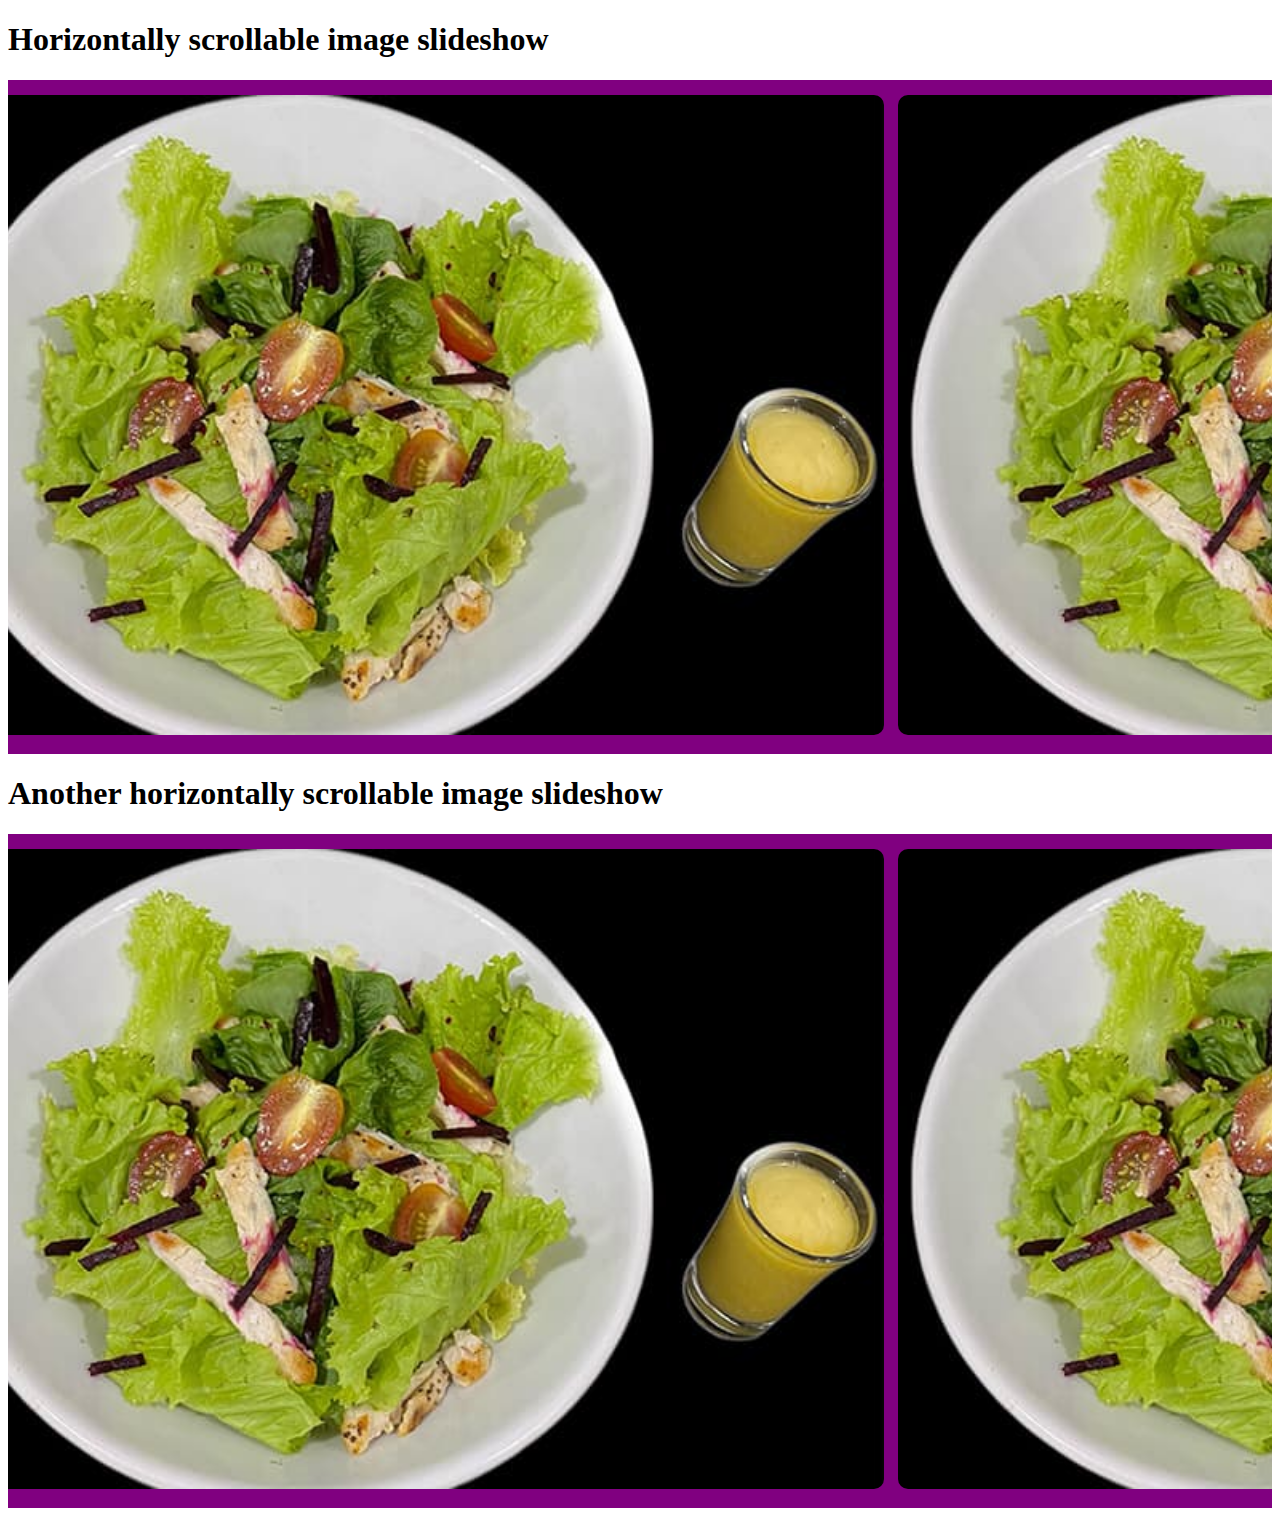
<file: testing.html>
<!DOCTYPE html>
<html lang="en">
	<head>
		<meta charset="UTF-8" />
		<meta name="viewport" content="width=device-width, initial-scale=1.0" />
		<title>Testing</title>

		<style>
			/* style the container element */
			.scroll-container {
				/* make the container element only horizontally scrollable */
				overflow-x: scroll;
				overflow-y: hidden;
				/* hide the scrollbars */
				scrollbar-width: none; /* Firefox */
				-ms-overflow-style: none; /* IE 10+ */
				/* prevent line breaks */
				white-space: nowrap;
				/* styling */
				background-color: purple;
				padding: 10px;
			}
			/* Hide the scrollbar for WebKit-based browsers */
			.scroll-container::-webkit-scrollbar {
				display: none;
			}
			/* style the images */
			.scroll-container img {
				transition: transform 0.3s ease-in-out;
				margin: 5px;
				width: 75vw;
				height: auto;
				object-fit: cover;
				border-radius: 10px;
			}
			/* add a zoom effect on hover */
			.scroll-container img:hover {
				transform: scale(1.2);
				z-index: 1;
			}
		</style>
	</head>
	<body>
		<h1>Horizontally scrollable image slideshow</h1>
		<!-- Create container element for the images -->
		<div class="scroll-container">
			<!-- Add some images -->
			<img
				src="./resources/images/mobile_images/CEASAR SALAD.jpg"
				alt="Image 1"
			/>
			<img
				src="./resources/images/mobile_images/CEASAR SALAD.jpg"
				alt="Image 2"
			/>
			<img
				src="./resources/images/mobile_images/CEASAR SALAD.jpg"
				alt="Image 3"
			/>
			<img
				src="./resources/images/mobile_images/CEASAR SALAD.jpg"
				alt="Image 4"
			/>
			<img
				src="./resources/images/mobile_images/CEASAR SALAD.jpg"
				alt="Image 5"
			/>
			<img
				src="./resources/images/mobile_images/CEASAR SALAD.jpg"
				alt="Image 6"
			/>
			<img
				src="./resources/images/mobile_images/CEASAR SALAD.jpg"
				alt="Image 7"
			/>
		</div>
		<h1>Another horizontally scrollable image slideshow</h1>
		<!-- Create container element for the images -->
		<div class="scroll-container">
			<!-- Add some images -->
			<img
				src="./resources/images/mobile_images/CEASAR SALAD.jpg"
				alt="Image 1"
			/>
			<img
				src="./resources/images/mobile_images/CEASAR SALAD.jpg"
				alt="Image 2"
			/>
			<img
				src="./resources/images/mobile_images/CEASAR SALAD.jpg"
				alt="Image 3"
			/>
			<img
				src="./resources/images/mobile_images/CEASAR SALAD.jpg"
				alt="Image 4"
			/>
			<img
				src="./resources/images/mobile_images/CEASAR SALAD.jpg"
				alt="Image 5"
			/>
			<img
				src="./resources/images/mobile_images/CEASAR SALAD.jpg"
				alt="Image 6"
			/>
			<img
				src="./resources/images/mobile_images/CEASAR SALAD.jpg"
				alt="Image 7"
			/>
		</div>
		<!-- add some javascript to horizontally scroll the container to the center-->
		<script>
			// Get the container element
			const scrollContainers = document.querySelectorAll(".scroll-container");
			// Loop through the containers
			scrollContainers.forEach((scrollContainer) => {
				// Get the width of the container element
				const scrollContainerWidth = scrollContainer.offsetWidth;
				// Get the width of the scrollable content
				const scrollContainerHalfWidth = scrollContainerWidth / 2;
				const scrollContainerCenter = scrollContainer.scrollWidth / 2;
				// Scroll the container to the center
				const scrollContainerCenterOffset =
					scrollContainerCenter - scrollContainerHalfWidth;
				// scroll the container to the center
				scrollContainer.scrollLeft = scrollContainerCenterOffset;
				// add an event listener for mouse wheel or touch movement
				scrollContainer.addEventListener("wheel", scrollHorizontally);
				scrollContainer.addEventListener("touchstart", touchStart);
				scrollContainer.addEventListener("touchmove", touchMove);
				// define the scroll function
				function scrollHorizontally(event) {
					// prevent the default behavior
					event.preventDefault();
					// get the delta value of the mouse wheel or touch movement
					const delta = event.deltaY || event.deltaX;
					// get the direction of the movement
					const direction = delta > 0 ? 1 : -1;
					// scroll the container
					scrollContainer.scrollLeft += direction * 100; // adjust the scroll speed as needed
				}
				// define the touch start function
				function touchStart(event) {
					// get the initial touch position
					touchStartX = event.touches[0].pageX;
				}
				// define the touch move function
				function touchMove(event) {
					// prevent the default behavior
					event.preventDefault();
					// get the current touch position
					const touchX = event.touches[0].pageX;
					// get the delta value of the touch movement
					const delta = touchX - touchStartX;
					// get the direction of the movement
					const direction = delta > 0 ? -1 : 1;
					// scroll the container by the width of the image
					const imageWidth = scrollContainer.querySelector("img").offsetWidth;
					scrollContainer.scrollLeft += direction * imageWidth; // adjust the scroll speed as needed
					// update the initial touch position
					touchStartX = touchX;
				}
				// make the scroll smooth
				scrollContainer.style.scrollBehavior = "smooth";
			});
		</script>
	</body>
</html>
</file>
<file: resources/styles.css>
/* FOR USE WITH TFF FONTS */
/* @font-face {
	font-family: "Headings";
	src: url("./fonts/M_PLUS_1p/MPLUS1p-Thin.ttf") format("truetype");
	font-display: swap;
}

@font-face {
	font-family: "Body";
	src: url("./fonts/Forum/Forum-Regular.ttf") format("truetype");
	font-display: swap;
} */

/* FOR USE WITH WOFF AND WOFF2 CONVERTED FONTS */
@font-face {
	font-family: "Headings";
	src: url("./fonts/M_PLUS_1p/MPLUS1p-Light.woff2") format("woff2"),
		url("./fonts/M_PLUS_1p/MPLUS1p-Light.woff") format("woff");
	font-display: swap;
}

@font-face {
	font-family: "Body";
	src: url("./fonts/Forum/Forum-Regular.woff2") format("woff2"),
		url("./fonts/Forum/Forum-Regular.woff") format("woff");
	font-display: swap;
}

h1,
h2,
h3,
h4,
h5,
h6 {
	font-family: "Headings", sans-serif;
	color: #0f203e;
}

p,
li {
	font-family: "Body", serif;
	color: #0f203e;
	font-weight: 500;
}

body {
	overflow-x: hidden;
}

.section-link {
	position: relative;
	top: -60px;
}

.section-link.extra-space {
	top: -90px;
}

#main {
	background-color: #fbfcfe;
	width: 100vw;
	width: 100svw;
}

.book-button {
	display: inline-block;
	padding: 7px;
	font-size: 20px;
	color: #fbfcfe;
	background-color: #0f203e;
	border: 2px solid #b9cce4;
	border-radius: 5px;
	text-decoration: none;
	box-shadow: 0 2px 7px rgba(0, 0, 0, 0.5);
	transition: transform 0.1s ease-in-out, box-shadow 0.1s ease-in-out,
		background-color 0.2s ease-in-out;
}
.book-button:hover {
	background-color: #4672b9;
}
.book-button:active {
	transform: scale(0.95);
	box-shadow: 0 0px 2px rgba(0, 0, 0, 0.5);
}

.line-divider {
	width: 80vw;
	border-top: 2px solid #b9cce4;
	margin: 0 auto;
	padding: 0;
}
.line-divider.wide {
	width: 100vw;
}

.light {
	color: #fbfcfe !important;
}
.lightblue {
	color: #b9cce4 !important;
}
.midblue {
	color: #4672b9 !important;
}
.darkblue {
	color: #0f203e !important;
}

.fade-in-section {
	opacity: 0; /* make the element invisible */
	transform: translateY(5px);
	/* move the element down 20% of the viewport height */
	visibility: hidden; /* hide the element from the document flow */
	transition: opacity 0.5s ease-in-out, transform 0.8s ease-in-out; /* specify the transition duration and easing function */
	will-change: opacity, visibility; /* optimize the performance of the transition */
}
.is-visible {
	opacity: 1; /* make the element visible */
	transform: none; /* reset the element position */
	visibility: visible; /* show the element in the document flow */
}

/* MOBILE */
@media screen and (max-width: 675px) {
	.t-only,
	.d-only,
	.td-only {
		display: none;
	}
}
/* TABLET */
@media screen and (min-width: 675px) and (max-width: 1200px) {
	.m-only,
	.d-only {
		display: none;
	}
}
/* DESKTOP */
@media screen and (min-width: 1200px) {
	.m-only,
	.t-only,
	.mt-only {
		display: none;
	}
}
</file>
<file: resources/feature.css>
/* MOBILE */
@media screen and (max-width: 675px) {
	.t-only,
	.d-only,
	.td-only,
	#landing-section {
		display: none;
	}
	/* FEATURE */
	#feature-section {
		font-size: 1.15rem;
		text-align: center;
		padding-bottom: 60px;
	}
	.above-link {
		position: relative;
		padding-top: -60px;
	}
	.sub-feature {
		display: flex;
		flex-direction: column;
		align-items: center;
	}
	.feature-landing {
		position: relative;
		top: 60px;
		width: 100%;
	}
	.feature-landing img {
		width: 100%;
		object-fit: contain;
		box-shadow: 0 2px 10px rgba(0, 0, 0, 0.5);
	}
	.sub-feature h2,
	.sub-feature p,
	.sub-feature ul,
	.sub-feature li {
		color: #0f203e;
	}
	.sub-feature-info-holder {
		display: flex;
		flex-direction: column;
		justify-content: center;
		align-items: center;
	}
	.sub-feature-info-holder h2 {
		margin-top: 60px;
		text-align: center;
		padding-top: 2vh;
		padding-bottom: 2vh;
		margin-bottom: auto;
	}
	.sub-feature-info-holder p {
		width: 80vw;
		/* margin: auto; */
		margin-bottom: 0;
		padding-bottom: 2vh;
	}
	.sub-feature-info-holder ul {
		text-align: left;
		max-width: 70vw;
		margin: 0 0 0 0;
		padding: 0 0 0 0;
	}
	.sub-feature-info-holder li {
		padding-bottom: 10px;
	}
	.sub-feature-info-holder li.sub-li {
		font-size: 0.9em;
	}
	.feature-details a {
		color: #0f203e;
	}
	.book-button.long {
		width: 60vw;
		padding: 2px;
		margin: 10px 0 0 0;
	}
}
/* TABLET */
@media screen and (min-width: 675px) and (max-width: 1200px) {
	.m-only,
	.d-only {
		display: none;
	}
	/* FEATURE */
	#feature-section {
		font-size: 1.25rem;
		text-align: center;
		width: 100vw;
		display: flex;
		flex-direction: column;
		justify-content: center;
		align-items: center;
	}
	#feature-section h1 {
		padding-top: 60px;
		margin: 55px auto 55px auto;
		text-align: center;
	}
	.above-link {
		position: relative;
		padding-top: -60px;
	}
	.sub-feature {
		display: flex;
		align-items: center;
		justify-content: center;
		flex-direction: column;
	}
	.sub-feature {
		width: 66vw;
		margin-bottom: 55px;
	}
	.feature-landing {
		margin: 55px auto 20px auto;
	}
	.feature-landing img {
		width: 100%;
		object-fit: contain;
		border-radius: 10px;
		box-shadow: 0 3px 15px 5px rgba(0, 0, 0, 0.5);
		margin: auto;
	}
	.sub-feature-info-holder {
		display: flex;
		flex-direction: column;
		justify-content: center;
		align-items: center;
	}
	.sub-feature-info {
		width: 60vw;
		display: flex;
		flex-direction: column;
		align-items: center;
		margin-top: 15px;
	}
	.sub-feature h2,
	.sub-feature p,
	.sub-feature ul,
	.sub-feature li {
		color: #0f203e;
	}
	.sub-feature-info-holder h2 {
		text-align: center;
		padding: 0 auto 15px auto;
		margin: 10px auto 5px auto;
	}
	.sub-feature-info-holder p {
		margin: auto;
		text-align: center;
		padding-bottom: 15px;
	}
	.sub-feature-info-holder ul {
		text-align: left;
		margin: 10px 0 0 0;
	}
	.sub-feature-info-holder ul li {
		padding-bottom: 10px;
	}
	.sub-feature-info-holder ul li.sub-li {
		font-size: 0.9em;
	}
	.socials-icons img {
		width: 7vw;
	}
	.feature-details a {
		color: #0f203e;
	}
	.book-button-container {
		width: 80%;
		padding-top: 1vw;
	}
	.book-button.long {
		width: 45vw;
		padding: 2px;
		text-align: center;
		margin: 20px 0 10px 0;
	}
	#feature-section .line-divider {
		margin: 10px 0;
	}
}
/* DESKTOP */
@media screen and (min-width: 1200px) {
	.m-only,
	.t-only,
	.tm-only {
		display: none;
	}
	/* FEATURE */
	#feature-section {
		font-size: 1.15rem;
		text-align: center;
		padding-bottom: 60px;
	}
	#feature-section h1 {
		padding: 60px 0 0 0;
		margin: 55px 0 0 0;
		text-align: center;
	}
	.line-divider.title {
		margin: 60px auto 0 auto;
	}
	.above-link {
		position: relative;
		padding-top: -60px;
	}
	.sub-feature {
		display: flex;
		align-items: center;
		justify-content: center;
		flex-direction: column;
	}
	.sub-feature-img-info-holder {
		display: flex;
		flex-direction: row-reverse;
	}
	.feature-landing {
		width: 40vw;
	}
	.feature-landing img {
		width: 100%;
		object-fit: contain;
		border-radius: 10px;
		box-shadow: 0 3px 15px 5px rgba(0, 0, 0, 0.5);
		margin-left: 50px;
	}
	.sub-feature-info-holder {
		display: flex;
		flex-direction: column;
		justify-content: center;
		align-items: center;
	}
	.sub-feature-info {
		width: 30vw;
		display: flex;
		flex-direction: column;
		align-items: center;
	}
	.sub-feature h2,
	.sub-feature p,
	.sub-feature ul,
	.sub-feature li {
		color: #0f203e;
	}
	.sub-feature-info-holder h2 {
		text-align: center;
		margin: 0 0 10px 0;
	}
	.sub-feature-info-holder p {
		margin: 0;
		width: 90%;
		max-width: 60ch;
	}
	.sub-feature-info-holder ul {
		text-align: left;
		margin: 5px 0 0 0;
		width: 75%;
	}
	.sub-feature li {
		padding-bottom: 1vh;
	}
	.sub-feature li.sub-li {
		font-size: 0.9em;
	}
	.socials-icons {
		margin-bottom: 2vh;
	}
	.feature-details {
		text-align: center;
		padding: 10px 0;
	}
	.feature-details a {
		color: #0f203e;
	}
	.book-button-container {
		width: 80%;
		padding-top: 10px;
	}
	.book-button.long {
		width: 90%;
		padding: 2px;
		text-align: center;
		margin-top: 25px;
	}
	.line-divider {
		margin-top: 100px;
		padding-top: 100px;
	}
}
</file>
<file: resources/amenities.css>
.sub-feature .socials-icons {
	margin: 5px 0;
	padding: 0 0 0 0;
}
/* AMENITIES */
#booking-amenities-section {
	display: flex;
	justify-content: center;
	align-items: center;
	padding-top: 60px;
	padding-bottom: 60px;
}
.amenities-container {
	width: 90vw;
	background-color: #0f203e;
	border-radius: 10px;
	box-shadow: 0 3px 15px 5px rgba(0, 0, 0, 0.5);
}
.amenities-header {
	border-bottom: 2px solid #fbfcfe;
}
.amenities-header h2 {
	color: #fbfcfe;
	text-align: center;
	margin: 15px;
}
.amenities-content-container {
	display: flex;
	justify-content: space-evenly;
	padding-right: 3vw;
}
.amenities-content-container ul li {
	color: #fbfcfe;
	background-size: 6vw 6vw;
	background-position-y: center;
	padding-top: 1vh;
	padding-bottom: 1vh;
	padding-left: 7vw;
}
.amenities-content-container ul {
	list-style-type: none;
	margin-left: -5vw;
}
li.amenities-item1 {
	background: url(./images/icons/aircon_icon.png) no-repeat;
}
li.amenities-item2 {
	background: url(./images/icons/tv_icon.png) no-repeat;
}
li.amenities-item3 {
	background: url(./images/icons/wifi_icon.png) no-repeat;
}
li.amenities-item4 {
	background: url(./images/icons/bottle_icon.png) no-repeat;
}
li.amenities-item5 {
	background: url(./images/icons/parking_icon.png) no-repeat;
}
li.amenities-item6 {
	background: url(./images/icons/airport_icon.png) no-repeat;
}
li.amenities-item7 {
	background: url(./images/icons/car_icon.png) no-repeat;
}
li.amenities-item8 {
	background: url(./images/icons/seaview_icon.png) no-repeat;
}
li.amenities-item9 {
	background: url(./images/icons/tour_icon.png) no-repeat;
}
li.amenities-item10 {
	background: url(./images/icons/nonsmoking_icon.png) no-repeat;
}
li.amenities-item11 {
	background: url(./images/icons/shower_icon.png) no-repeat;
}
li.amenities-item12 {
	background: url(./images/icons/bath_icon.png) no-repeat;
}
li.amenities-item13 {
	background: url(./images/icons/coffee_icon.png) no-repeat;
}
li.amenities-item14 {
	background: url(./images/icons/laks_icon.png) no-repeat;
}
li.amenities-item15 {
	background: url(./images/icons/kalle_icon.png) no-repeat;
}
li.amenities-item16 {
	background: url(./images/icons/iwash_icon.png) no-repeat;
}
li.amenities-item17 {
	background: url(./images/icons/agency_icon.png) no-repeat;
}
li.amenities-item18 {
	background: url(./images/icons/fridge_icon.png) no-repeat;
}
li.amenities-item19 {
	background: url(./images/icons/safety_icon.png) no-repeat;
}
li.amenities-item20 {
	background: url(./images/icons/service_van_icon.png) no-repeat;
}

/* MOBILE */
@media screen and (max-width: 675px) {
	#feature-section {
		padding-bottom: 50px;
	}
}
/* TABLET */
@media screen and (min-width: 675px) and (max-width: 1200px) {
	.socials-icons.kalle {
		margin-top: 5px;
	}
	#amenities-card-section {
		display: flex;
		align-items: center;
		justify-content: center;
	}
	.amenities-container {
		width: 80vw;
		background-color: #0f203e;
		border-radius: 10px;
		box-shadow: 0 3px 15px 5px rgba(0, 0, 0, 0.5);
	}
	.amenities-container.amenities-page {
		width: 70vw;
	}
	.amenities-header {
		border-bottom: 2px solid #fbfcfe;
	}
	.amenities-header h2 {
		color: #fbfcfe;
		text-align: center;
		margin: 15px;
	}
	.amenities-content-container {
		display: flex;
		justify-content: space-evenly;
		padding-right: 20px;
	}
	.amenities-content-container.amenities-page {
		margin-left: 30px;
	}
	.amenities-content-container ul li {
		color: #fbfcfe;
		padding-top: 10px;
		padding-bottom: 10px;
		padding-left: 40px;
		background-size: 3vw 3vw;
		background-position-y: center;
	}
	.amenities-content-container ul {
		list-style-type: none;
	}
	.amenities-content-container ul.amenities-page {
		margin-right: 10px;
	}
}
/* DESKTOP */
@media screen and (min-width: 1200px) {
	#feature-section {
		margin-bottom: 0;
		padding-bottom: 0;
		display: flex;
		flex-direction: column;
		justify-content: center;
		align-items: center;
	}
	.sub-feature {
		width: 75vw;
	}
	.sub-feature-img-info-holder {
		display: flex;
		flex-direction: row-reverse;
		justify-content: space-evenly;
		align-items: center;
		width: 100%;
	}
	.sub-feature-info-holder {
		width: auto;
	}
	.sub-feature-info-holder .socials-icons {
		margin-top: 20px;
	}
	.sub-feature-info-holder h2 {
		margin: 0 0 25px 0;
	}
	.sub-feature-info p {
		margin: 0 0 10px 0;
	}
	.sub-feature-info-holder ul {
		margin: 0;
	}
	.feature-landing {
		width: 35vw;
	}
	.feature-landing img {
		margin: 0;
	}
	#booking-amenities-section {
		padding-top: 0;
		margin-bottom: 40px;
	}
	#amenities-card-section {
		display: flex;
		align-items: center;
		justify-content: center;
	}
	.amenities-container {
		width: 80vw;
		background-color: #0f203e;
		border-radius: 10px;
		box-shadow: 0 3px 15px 5px rgba(0, 0, 0, 0.5);
		padding: 0 0 10px 0;
	}
	.amenities-container.amenities-page {
		width: 70vw;
		max-width: 1100px;
	}
	.amenities-header {
		border-bottom: 2px solid #fbfcfe;
	}
	.amenities-header h2 {
		color: #fbfcfe;
		text-align: center;
		margin: 20px;
	}
	.amenities-content-container {
		display: flex;
		justify-content: space-evenly;
		padding: 20px 20px 20px 0;
	}
	.amenities-content-container.amenities-page {
		padding: 20px 0 20px 0;
	}
	.amenities-content-container ul li {
		color: #fbfcfe;
		padding-top: 10px;
		padding-bottom: 10px;
		padding-left: 55px;
		background-size: 40px 40px;
		background-position-y: center;
		font-size: 1.15rem;
	}
	.amenities-content-container ul {
		list-style-type: none;
	}
}
</file>
<file: resources/style-components/nav.css>
/* NAV-BAR */
#nav {
	display: flex;
	justify-content: space-between;
	align-items: center;
	position: fixed;
	top: 0;
	width: 100%;
	height: 60px;
	background-color: rgba(251, 252, 254, 0.8);
	border-bottom: 2px solid #b9cce4;
	z-index: 99;
	box-shadow: 0 2px 10px rgba(0, 0, 0, 0.5);
}
#nav a.nav-a-img {
	height: 90%;
	display: flex;
	align-items: center;
}
#nav .nav-a-img.nav-logo1 {
	padding-left: 2vw;
}
#nav img {
	height: 80%;
	width: auto;
	max-width: 100%;
	object-fit: contain;
}
/* MOBILE */
@media screen and (max-width: 675px) {
	#td-nav {
		display: none;
	}
	/* DROPDOWN MENU */
	#nav .nav-more {
		width: 10vw;
		height: 34px;
		display: flex;
		flex-direction: column;
		justify-content: space-between;
		padding-right: 2vw;
		transition: all 0.05s ease-in-out;
		cursor: pointer;
	}
	#nav .nav-more:active div {
		transform: scale(0.95);
		box-shadow: 0 0px 2px rgba(0, 0, 0, 0.38);
	}
	#nav .nav-more div {
		border-top: 7px solid #b9cce4;
		border-radius: 25px;
		width: 10vw;
		box-shadow: 0 1px 2px rgba(0, 0, 0, 0.38);
	}
	.dropdown-content {
		display: none;
		flex-direction: column;
		position: fixed;
		width: 100%;
		height: 100%;
		top: 60px;
		left: 0;
		overflow: auto;
		background-color: #fbfcfe;
		z-index: 1;
		border-top: 2px solid #b9cce4;
	}
	.dropdown-content h1 {
		margin: 0;
		align-self: flex-end;
		margin-right: 2vw;
		margin-bottom: 1vh;
		color: #b9cce4;
		text-shadow: 0 1px 2px rgba(0, 0, 0, 0.38);
	}
	.dropdown-content h1:hover {
		cursor: pointer;
	}
	.dropdown-content h1:active {
		transform: scale(0.95) translateY(2px);
		text-shadow: 0 0px 2px rgba(0, 0, 0, 0.38);
	}
	.dropdown-content .dropdown-links {
		display: flex;
		flex-direction: column;
		border-top: 1px solid #b9cce4;
		margin-right: 25vw;
	}
	.dropdown-content a {
		text-decoration: none;
		color: #4672b9;
		font-family: "Headings";
		font-size: 2rem;
		padding-top: 4vh;
		padding-bottom: 4vh;
		padding-left: 5vw;
		padding-right: 5vw;
		border-bottom: 1px solid #b9cce4;
	}
	.dropdown-content a:active {
		background-color: #b9cce4;
		color: #0f203e;
	}
}
/* TABLET AND DESKTOP */
@media screen and (min-width: 675px) {
	#nav,
	#dropdown-content {
		display: none;
	}
	/* NAV-BAR */
	#td-nav {
		width: 100%;
		height: 60px;
		position: fixed;
		top: 0;
		display: flex;
		justify-content: space-between;
		align-items: center;
		background-color: rgba(251, 252, 254, 0.8);
		border-bottom: 2px solid #b9cce4;
		z-index: 99;
		box-shadow: 0 2px 10px rgba(0, 0, 0, 0.5);
	}
	#td-nav a.book-button {
		margin-right: 1vw;
	}
	#td-nav-left-container {
		display: flex;
		height: 100%;
		align-items: center;
	}
	#td-nav-left-container a {
		display: flex;
		height: 100%;
		align-items: center;
	}
	#td-nav img {
		height: 80%;
		width: auto;
		max-width: 100%;
		object-fit: contain;
		padding-right: 1.5vw;
	}
	#td-nav img.td-nav-logo1 {
		margin-left: 1vw;
	}
	#td-nav-right-container {
		display: flex;
		height: 100%;
		align-items: center;
	}
	#td-nav-right-container .td-nav-link {
		text-decoration: none;
		margin-right: auto;
		height: 100%;
		margin-left: -1px;
		transition: background-color 0.2s ease-in-out;
	}
	#td-nav-right-container .td-nav-link:hover {
		background-color: #b9cce4;
	}
	#td-nav-links-container {
		display: flex;
		margin-right: 10px;
		height: 100%;
	}
	#td-nav-links-container a {
		margin-right: 10px;
		display: flex;
		align-items: center;
	}
	#td-nav-links-container h3 {
		list-style-type: none;
		padding: 5px 10px 5px 10px;
		font-size: 1.1rem;
		border-right: 1px solid #b9cce4;
		color: #0f203e;
	}
	#td-nav-links-container h3.td-nav-last-link {
		border-right: none;
	}
}
</file>
<file: resources/style-components/landing.css>
/* LANDING */
#landing-section {
	position: relative;
	top: 62px;
	width: 100%;
}
.image-filter img {
	width: 100vw;
	height: auto;
	max-height: 100%;
	object-fit: contain;
	border-bottom: 2px solid #b9cce4;
	box-shadow: 0 2px 10px rgba(0, 0, 0, 0.5);
}
.image-filter .overlay {
	content: "";
	position: absolute;
	top: -4px;
	left: 0;
	width: 100%;
	height: 100%;
	background-color: rgba(70, 114, 185, 0.5);
}
#landing-section .book-button {
	position: absolute;
	bottom: 20px;
	left: 50%;
	transform: translateX(-50%);
	transition: all 0.05s ease-in-out;
}
#landing-section .book-button:active {
	transform: scale(0.95) translateX(-50%);
}
.promo-rate-landing-container {
	box-sizing: border-box;
	position: absolute;
	top: 15%;
	bottom: 15%;
	left: 50%;
	transform: translateX(-50%);
	max-width: 50vw;
	width: auto;
	height: auto;
}
img.promo-rate-landing-img {
	box-sizing: border-box;
	height: auto;
	max-width: 100%;
	max-height: 100%;
	border-radius: 5px;
	box-shadow: 0 2px 10px rgba(255, 255, 255, 0.5);
	border: 2px solid #b9cce4;
}
/* TABLET AND DESKTOP */
@media screen and (min-width: 675px) {
	/* LANDING */
	#landing-section {
		position: relative;
		top: 60px;
		width: 100vw;
		height: 70vh;
		border-bottom: 2px solid #b9cce4;
	}
	.image-filter img {
		width: 100vw;
		height: 70vh;
		object-fit: cover;
		box-shadow: 0 2px 10px rgba(0, 0, 0, 0.5);
	}
	.image-filter .overlay {
		content: "";
		position: absolute;
		top: 0;
		left: 0;
		width: 100%;
		height: 100%;
		background-color: rgba(70, 114, 185, 0.5);
		transition: all 0.75s ease-in-out;
	}
	.image-filter:hover .overlay {
		background-color: transparent;
	}
	.promo-rate-landing-container {
		box-sizing: border-box;
		position: absolute;
		top: 20%;
		bottom: 20%;
		left: 50%;
		transform: translateX(-50%);
		width: auto;
		height: auto;
		max-width: 50vw;
	}
	.promo-rate-landing-container img {
		box-sizing: border-box;
		height: auto;
		max-width: 100%;
		max-height: 100%;
		border-radius: 10px;
		box-shadow: 0 2px 10px rgba(255, 255, 255, 0.5);
		border: 2px solid #b9cce4;
	}
}
</file>
<file: resources/style-components/contact.css>
/* CONTACT */
#contact-section {
	background-color: #0f203e;
	padding-top: 1.5vh;
	padding-bottom: 2vh;
	box-shadow: 0 0px 10px rgba(0, 0, 0, 0.5);
}
#contact-section h2,
h3,
p {
	color: #fbfcfe;
}
.contact-div h3 a[href^="tel"] {
	color: #fbfcfe;
}
.contact-div h3 a[href^="mailto"] {
	color: #fbfcfe;
}
#contact-section h2 {
	text-align: center;
}
#contact-section .line-divider {
	border-top: 2px solid #fbfcfe;
}
.contact-div {
	display: flex;
	align-items: center;
	justify-content: left;
	margin: 20px 20px 20px 10vw;
}
.contact-div img {
	width: 38px;
	height: auto;
}
.contact-div div {
	display: flex;
	flex-direction: column;
	max-width: 80vw;
	margin-left: 5px;
}
.contact-div h3 {
	margin-left: 20px;
	margin-top: 10px;
	margin-bottom: 10px;
}
.line-divider-contact {
	width: 52.5%;
	border-top: 2px solid #fbfcfe;
	margin: 0 auto;
	display: none;
}
.contact-sendoff {
	text-align: center;
	font-size: 1.25rem;
}
.contact-sendoff p {
	margin: 10px 0;
}
/* MOBILE */
@media screen and (max-width: 675px) {
	#feature-contact-section {
		display: none;
	}
}

/* TABLET AND DESKTOP */
@media screen and (min-width: 675px) {
	#contact-section {
		display: none;
	}
	/* CONTACT */
	.contact-div {
		display: flex;
		align-items: center;
		justify-content: flex-start;
		font-size: 0.9rem;
		margin: 10px 0;
	}
	.contact-div div {
		display: flex;
		flex-direction: column;
	}
	.contact-div h3 a[href^="tel"] {
		color: #fbfcfe;
	}
	.contact-div h3 a[href^="mailto"] {
		color: #fbfcfe;
	}
	.contact-div img {
		width: 38px;
		height: auto;
	}
	.contact-div h3 {
		margin-left: 20px;
		color: #fbfcfe;
	}
	.contact-card p {
		color: #fbfcfe;
		margin: auto;
		padding-top: 10px;
	}
	.line-divider-contact {
		width: 50%;
		max-width: 225px;
		border-top: 2px solid #fbfcfe;
		margin: 0 auto 0 80px;
		display: none;
	}
	.contact-sendoff {
		text-align: center;
		font-size: 1.25rem;
	}
	/* CONTACT-FEATURE */
	#feature-contact-section {
		background-color: #0f203e;
		padding-top: 2vw;
		padding-bottom: 3vw;
		box-shadow: 0 0px 10px rgba(0, 0, 0, 0.5);
	}
	#feature-contact-section h2 {
		text-align: center;
		color: #fbfcfe;
	}
	.feature-contact-container {
		display: flex;
		align-items: center;
		justify-content: space-evenly;
	}
	.feature-contact-sendoff {
		width: 380px;
		max-width: 550px;
		text-align: center;
	}
	.feature-contact-sendoff p {
		color: #fbfcfe;
		font-size: 1.25rem;
		margin: 10px 0;
	}
	.td-contact-midline {
		border-right: 2px solid #fbfcfe;
		height: 300px;
	}
	.feature-contact-info {
		width: 380px;
		max-width: 550px;
		display: flex;
		flex-direction: column;
		justify-content: flex-start;
		align-items: flex-start;
	}
}
/* DESKTOP */
@media screen and (min-width: 1200px) {
	.contact-div {
		font-size: 1rem;
	}
	.feature-contact-sendoff {
		width: 450px;
	}
	.feature-contact-sendoff p {
		font-size: 1.5rem;
	}
	.feature-contact-info {
		width: 450px;
	}
}
</file>
<file: resources/style-components/socials.css>
/* SOCIALS */
#socials-section {
	background-color: #0f203e;
	border-top: 2px solid #fbfcfe;
	border-bottom: 2px solid #fbfcfe;
	padding-top: 15px;
}
#socials-section h2 {
	color: #fbfcfe;
	font-size: 1.38rem;
}
#socials-section .line-divider {
	border-top: 2px solid #fbfcfe;
}
#socials-header {
	display: flex;
	justify-content: center;
	align-items: center;
}
.socials-icons {
	display: flex;
	justify-content: space-evenly;
	padding-bottom: 25px;
}
.socials-icons img {
	height: 38px;
	width: auto;
}

/* TABLET AND DESKTOP */
@media screen and (min-width: 675px) {
	/* SOCIALS */
	#socials-header h2 {
		color: #fbfcfe;
		font-size: 1.5rem;
	}
	.socials-icons {
		display: flex;
		justify-content: center;
	}
	.socials-icons img {
		height: 38px;
	}
}
</file>
<file: resources/style-components/footer.css>
/* FOOTER */
#footer {
	background-color: #0f203e;
	color: #fbfcfe;
	padding-top: 3vh;
	padding-bottom: 1vh;
}
#footer-links {
	display: flex;
	justify-content: space-around;
}
#footer-links div {
	display: flex;
	flex-direction: column;
}
#footer-links p {
	margin-top: 8px;
	margin-bottom: 8px;
}
#footer p:last-child {
	text-align: center;
}
#footer-links a {
	color: #fbfcfe;
	text-decoration: none;
}
/* MOBILE */
@media screen and (max-width: 675px) {
	#td-footer {
		display: none;
	}
}

/* TABLET AND DESKTOP */
@media screen and (min-width: 675px) {
	#footer {
		display: none;
	}
	/* FOOTER */
	#td-footer {
		background-color: #0f203e;
		color: #fbfcfe;
		padding-top: 25px;
		padding-bottom: 5px;
	}
	#td-footer-links {
		display: flex;
		justify-content: space-around;
	}
	#td-footer-links ul {
		display: flex;
		align-items: center;
	}
	#td-footer-links ul li {
		list-style-type: none;
		padding: 10px;
		font-size: 1rem;
	}
	#td-footer-links a {
		text-decoration: none;
		color: #fbfcfe;
	}
	#td-footer p:last-child {
		text-align: center;
		color: #fbfcfe;
	}
}
</file>
<file: resources/booking.css>
/* MOBILE */
@media screen and (max-width: 675px) {
	#landing-section {
		display: block;
	}
	.line-divider {
		margin: 30px auto;
		padding: 0;
	}
	/* BOOKING */
	#booking-section {
		margin-top: 60px;
		display: flex;
		flex-direction: column;
		align-items: center;
		text-align: center;
		font-size: 1.15rem;
	}
	h2.m-only {
		color: #0f203e;
		margin-bottom: 0;
	}
	.booking-info {
		display: flex;
		flex-direction: column;
		justify-content: center;
		align-items: center;
		margin: 0 auto 0 auto;
		padding-bottom: 30px;
	}
	#booking-section p {
		color: #0f203e;
		width: 70vw;
		margin-top: auto;
		margin-bottom: auto;
		padding-bottom: 1vh;
	}
	#booking-section a {
		color: #0f203e;
		font-weight: bold;
	}
	.booking-info ul {
		color: #0f203e;
		width: 70vw;
		padding-left: 25vw;
		margin: auto;
		text-align: left;
	}
	.booking-info ul li {
		padding: 3px 0;
	}
	.booking-card-container {
		box-shadow: 0 2px 9px rgba(0, 0, 0, 0.5);
		border-radius: 10px;
		width: 90vw;
		display: flex;
		flex-direction: column;
		justify-content: center;
		align-items: center;
		padding: 0 0 25px 0;
	}
	.booking-card-container h3 {
		color: #0f203e;
		text-align: center;
	}
	#booking-section .booking-card-container p {
		color: #0f203e;
		text-align: center;
		width: min(90%, 60ch);
		padding: 0 0 10px 0;
	}
	.booking-card-img-container {
		display: flex;
		flex-direction: row;
		justify-content: space-evenly;
		align-items: center;
		width: 100%;
		flex-wrap: wrap;
	}
	.booking-card-img-container a {
		width: 35%;
		margin-bottom: 10px;
	}
	.booking-card-img-container img {
		width: 100%;
	}
	#booking-section .booking-card-container ul {
		padding: 0;
		width: auto;
	}
	#booking-section .booking-card-container ul li {
		padding: 3px 0;
	}
	ul.booking-info-links {
		width: auto;
		padding: 0;
		margin-top: 30px;
	}
	/* AMENITIES */
	#booking-amenities-section {
		margin: auto;
		padding: 30px 0;
	}
	.amenities-container {
		text-align: left;
		border: none;
	}
	.amenities-container li {
		font-size: 1rem;
	}
	/* ADMIN */
	#above-booking-admin-section {
		position: relative;
		top: -60px;
	}
	#booking-admin-section {
		padding-bottom: 40px;
	}
	#booking-admin-pricing-section a {
		color: #0f203e;
	}
	#booking-admin-section ul {
		width: 70vw;
		padding-left: 15vw;
		padding-bottom: 3vh;
		font-size: 1.1rem;
	}
	#booking-admin-section h3 {
		color: #0f203e;
		text-align: center;
		padding-top: 2.5vh;
	}
	.table-div {
		box-sizing: border-box;
		/* border: 2px solid #4672b9; */
		border-radius: 10px;
		overflow: hidden;
		width: 90vw;
		margin: auto;
		box-shadow: 0 3px 15px 5px rgba(0, 0, 0, 0.5);
	}
	table {
		border-collapse: collapse;
		width: 100%;
	}
	th,
	td {
		padding: 10px;
		color: #0f203e;
		text-align: center;
	}
	th {
		background-color: #0f203e;
		color: #fbfcfe;
	}
	th.border-right {
		border-right: 1px solid #fbfcfe;
	}
	tr.blue {
		background-color: #b9cce4;
	}
	#booking-admin-pricing-section p {
		color: #0f203e;
		text-align: center;
		max-width: 60ch;
		width: 80vw;
		margin: 25px auto 0px auto;
		font-size: 1.1rem;
	}
	#booking-admin-pricing-section ul {
		padding-top: 0;
	}
	#above-booking-admin-payment-section {
		position: relative;
		top: -60px;
	}
	#booking-admin-payment-section a[href^="tel"] {
		color: #0f203e;
	}
	#booking-admin-payment-section a[href^="mailto"] {
		color: #0f203e;
	}
	.booking-admin-type {
		list-style-type: none;
	}
	.booking-admin-type.body {
		padding-top: 4vw;
	}
	#above-booking-admin-terms-section {
		position: relative;
		top: -60px;
	}
	#above-booking-admin-cancellation-section {
		position: relative;
		top: -60px;
	}
	#above-contact-section {
		position: relative;
		top: -60px;
	}
}
/* TABLET */
@media screen and (min-width: 675px) and (max-width: 1200px) {
	#main {
		font-size: 1.15rem;
	}
	.above-section-link {
		position: relative;
		top: -60px;
	}
	/* BOOKING */
	#booking-section {
		margin-top: 60px;
		padding-top: 3vw;
		display: flex;
		flex-direction: column;
		align-items: center;
		text-align: center;
	}
	h1.feature-header {
		color: #0f203e;
		padding-bottom: 3vw;
	}
	.booking-content-container {
		display: flex;
		justify-content: center;
		flex-direction: column;
		align-items: center;
		width: 100vw;
		padding-top: 3.8vw;
	}
	.booking-info {
		width: 70vw;
		font-size: 1.25rem;
		margin: auto;
		margin-bottom: 1vw;
		display: flex;
		flex-direction: column;
		justify-content: center;
		align-items: center;
	}
	#booking-section p {
		color: #0f203e;
		margin-top: auto;
		margin-bottom: auto;
		text-align: center;
		padding-bottom: 10px;
	}
	#booking-section a {
		color: #0f203e;
		font-weight: bold;
	}
	.booking-info ul {
		color: #0f203e;
		text-align: left;
		padding-left: 20vw;
		margin-bottom: 2vw;
	}
	#booking-section ul li {
		padding-bottom: 10px;
	}
	.booking-card-container {
		box-shadow: 0 2px 9px rgba(0, 0, 0, 0.5);
		border-radius: 10px;
		width: 70vw;
		display: flex;
		flex-direction: column;
		justify-content: center;
		align-items: center;
		padding: 0 0 15px 0;
	}
	.booking-card-container h3 {
		color: #0f203e;
		text-align: center;
	}
	#booking-section .booking-card-container p {
		color: #0f203e;
		text-align: center;
		width: min(90%, 60ch);
		padding: 0 0 10px 0;
	}
	.booking-card-img-container {
		display: flex;
		flex-direction: row;
		flex-wrap: wrap;
		justify-content: space-evenly;
		align-items: center;
		width: 100%;
		margin-top: 5px;
	}
	.booking-card-img-container a {
		width: 20%;
		/* width: 35%; */
		margin-bottom: 10px;
	}
	.booking-card-img-container img {
		width: 100%;
	}
	#booking-section .booking-card-container ul {
		padding: 0;
		width: auto;
	}
	#booking-section .booking-card-container ul li {
		padding-bottom: 5px;
	}
	ul.booking-info-links {
		width: auto;
		padding: 0;
		margin-top: 30px;
	}
	/* AMENITIES */
	.amenities-container {
		max-width: 70vw;
		border: none;
	}
	.amenities-content-container {
		margin-left: 30px;
	}
	.amenities-content-container ul {
		margin-right: 5px;
		text-align: left;
	}
	/* ADMIN */
	#booking-admin-section {
		display: flex;
		flex-direction: column;
		padding-top: 60px;
		align-items: center;
		padding-bottom: 60px;
	}

	#booking-admin-pricing-section {
		display: flex;
		flex-direction: column;
		justify-content: center;
	}
	#booking-admin-pricing-section h3 {
		text-align: center;
		margin-top: -1vw;
		color: #0f203e;
	}
	#booking-admin-pricing-section a {
		color: #0f203e;
	}
	.table-div {
		box-sizing: border-box;
		border-radius: 10px;
		overflow: hidden;
		width: 70vw;
		/* max-width: 700px; */
		margin: auto;
		box-shadow: 0 3px 15px 5px rgba(0, 0, 0, 0.5);
	}
	table {
		border-collapse: collapse;
		width: 100%;
		/* max-width: 700px; */
	}
	th,
	td {
		padding: 10px;
		color: #0f203e;
		text-align: center;
	}
	th {
		background-color: #0f203e;
		color: #fbfcfe;
	}
	th.border-right {
		border-right: 1px solid #fbfcfe;
	}
	tr.blue {
		background-color: #b9cce4;
	}
	.pricing-info-container {
		margin-bottom: 60px;
	}
	.pricing-info-container p {
		color: #0f203e;
		width: 70vw;
		max-width: 60ch;
		margin: 30px auto 15px auto;
	}
	ul.pricing-info-text {
		width: auto;
		max-width: 60vw;
		margin: auto;
		padding-left: 15vw;
		padding-right: 15vw;
	}
	#payment-terms-container {
		display: flex;
		justify-content: space-around;
		padding-top: 45px;
	}
	#payment-terms-container h3 {
		padding-left: 25px;
		color: #0f203e;
	}
	#booking-admin-payment-section {
		width: 40vw;
	}

	#booking-admin-payment-section a[href^="tel"] {
		color: #0f203e;
	}
	#booking-admin-payment-section a[href^="mailto"] {
		color: #0f203e;
	}
	.booking-admin-type {
		list-style-type: none;
	}
	.booking-admin-type.body {
		padding-top: 10px;
	}
	#booking-admin-terms-section {
		width: 40vw;
	}
}
/* DESKTOP */
@media screen and (min-width: 1200px) {
	#main {
		font-size: 1.15rem;
	}
	.line-divider.title {
		margin: 60px auto 90px auto;
	}
	.line-divider {
		margin: 90px auto;
		padding: 0;
	}
	.above-section-link {
		position: relative;
		/* top: -60px; */
	}
	/* BOOKING */
	#booking-section {
		display: flex;
		flex-direction: column;
		align-items: center;
		text-align: center;
		margin: 0;
		padding: 0;
	}
	h1.feature-header {
		color: #0f203e;
		padding: 60px 0 0 0;
		margin: 55px 0 0 0;
	}
	.booking-content-container {
		display: flex;
		justify-content: space-evenly;
		align-items: flex-start;
		width: 70vw;
	}
	.booking-info {
		width: 20vw;
		margin: 0;
		font-size: 1.15rem;
		display: flex;
		flex-direction: column;
		justify-content: center;
		align-items: center;
	}
	#booking-section p {
		color: #0f203e;
		margin-top: auto;
		margin-bottom: auto;
		text-align: left;
		padding-bottom: 10px;
	}
	#booking-section a {
		color: #0f203e;
		font-weight: bold;
	}
	#booking-section ul {
		color: #0f203e;
		text-align: left;
	}
	#booking-section ul li {
		padding-bottom: 10px;
	}
	.booking-card-container {
		box-shadow: 0 2px 9px rgba(0, 0, 0, 0.5);
		border-radius: 10px;
		width: auto;
		display: flex;
		flex-direction: column;
		justify-content: center;
		align-items: center;
		padding: 0 0 25px 0;
	}
	.booking-card-container h3 {
		color: #0f203e;
		text-align: center;
	}
	#booking-section .booking-card-container p {
		color: #0f203e;
		text-align: center;
		width: min(90%, 60ch);
		padding: 0 0 10px 0;
	}
	.booking-card-img-container {
		display: flex;
		flex-direction: row;
		flex-wrap: wrap;
		justify-content: space-evenly;
		align-items: center;
		width: 100%;
	}
	.booking-card-img-container a {
		width: 35%;
		margin-bottom: 10px;
	}
	.booking-card-img-container img {
		width: 100%;
	}
	#booking-section .booking-card-container ul {
		padding: 0;
		margin: 10px 0 0 0;
		width: auto;
	}
	#booking-section .booking-card-container ul li {
		padding-bottom: 6px;
	}
	ul.booking-info-links {
		width: auto;
		padding: 0;
		margin-top: 30px;
	}
	/* AMENITIES */
	#booking-amenities-section {
		display: flex;
		justify-content: center;
		align-items: center;
		margin: 0;
		padding: 0;
	}
	.amenities-container {
		width: 40vw;
		border: none;
	}
	.amenities-content-container {
		margin: 0;
		padding: 0 30px 0 0;
	}
	.amenities-content-container ul {
		margin-left: auto;
	}
	/* ADMIN */
	#booking-admin-section {
		display: flex;
		flex-direction: column;
		align-items: center;
		padding-bottom: 90px;
	}
	#booking-admin-section h3 {
		color: #0f203e;
		margin-top: 0;
	}
	#booking-admin-section ul {
		margin-left: -1.5vw;
		width: 25vw;
	}
	#booking-admin-pricing-section {
		display: flex;
		flex-direction: row-reverse;
		justify-content: center;
	}
	#booking-admin-pricing-section a {
		color: #0f203e;
	}
	.pricing-info-container {
		margin-right: 10px;
		width: min(30vw, 60ch);
	}
	.pricing-info-container h3 {
		color: #0f203e;
		margin-top: 0;
	}
	.pricing-info-container p {
		color: #0f203e;
		max-width: 60ch;
	}
	.table-div {
		box-sizing: border-box;
		width: 40vw;
		max-width: 700px;
		/* border: 2px solid #4672b9; */
		border-radius: 10px;
		overflow: hidden;
		margin-left: 2vw;
		box-shadow: 0 3px 15px 5px rgba(0, 0, 0, 0.5);
		height: auto;
		height: fit-content;
	}
	table {
		border-collapse: collapse;
		width: 100%;
		max-width: 700px;
	}
	th,
	td {
		padding: 10px;
		color: #0f203e;
		text-align: center;
	}
	th {
		background-color: #0f203e;
		color: #fbfcfe;
	}
	th.border-right {
		border-right: 1px solid #fbfcfe;
	}
	tr.blue {
		background-color: #b9cce4;
	}
	#payment-terms-container {
		display: flex;
		justify-content: space-around;
	}
	#booking-admin-payment-section {
		width: 30vw;
	}
	#booking-admin-payment-section a[href^="tel"] {
		color: #0f203e;
	}
	#booking-admin-payment-section a[href^="mailto"] {
		color: #0f203e;
	}
	.booking-admin-type {
		list-style-type: none;
	}
	.booking-admin-type.body {
		padding-top: 1vw;
	}
	#booking-admin-terms-section {
		width: 30vw;
	}
}
</file>
<file: resources/legal.css>
/* MOBILE */
@media screen and (max-width: 675px) {
	/* LEGAL */
	#legal-section {
		font-size: 1.1rem;
	}
	#legal-section h2 {
		color: #0f203e;
		margin-top: 60px;
		padding-top: 5vh;
		padding-bottom: 4vh;
		text-align: center;
	}
	.legal-type-container {
		padding-top: 3vh;
		text-align: center;
		width: 75vw;
		margin: auto;
		padding-bottom: 3vh;
	}
	.legal-type-container h3 {
		color: #0f203e;
		padding-bottom: 2vh;
	}
	.legal-type-container h4 {
		color: #0f203e;
		padding-top: 1vh;
		margin-bottom: auto;
	}
	.legal-type-container h5 {
		color: #0f203e;
		text-align: left;
		margin-left: 4vw;
	}
	.legal-type-container p {
		color: #0f203e;
		text-align: left;
		margin-left: 4vw;
	}
	.legal-type-container ul {
		color: #0f203e;
		text-align: left;
		margin-left: -1vw;
		width: 90%;
	}
	.legal-type-container li {
		color: #0f203e;
	}
	.above-legal-type {
		position: relative;
		top: -60px;
	}
}
/* TABLET AND DESKTOP */
@media screen and (min-width: 675px) {
	.line-divider {
		margin: 60px auto;
	}
	/* LEGAL */
	#legal-section {
		font-size: 1.15rem;
		margin-top: 60px;
		padding-bottom: 60px;
	}
	#legal-section h2 {
		color: #0f203e;
		text-align: center;
		padding-top: 60px;
	}
	#legal-section h3 {
		color: #0f203e;
		text-align: center;
		padding-top: 3vh;
		padding-bottom: 1vh;
	}
	.legal-type-container {
		text-align: center;
		display: flex;
		justify-content: space-evenly;
		flex-wrap: wrap;
		width: 80vw;
		margin: auto;
	}
	.legal-sub-type-container {
		width: 30vw;
		padding-bottom: 1vh;
	}

	.legal-type-container h4 {
		color: #0f203e;
		text-align: left;
		margin: auto;
		padding-top: 1vh;
	}
	.legal-type-container h5 {
		color: #0f203e;
		text-align: left;
	}
	.legal-type-container p {
		color: #0f203e;
		text-align: left;
	}
	.legal-type-container ul {
		color: #0f203e;
		width: 75%;
		text-align: left;
		margin-left: 5%;
	}
	.legal-type-container li {
		color: #0f203e;
	}
	.above-legal-type {
		position: relative;
		top: -60px;
	}
}
</file>
<file: resources/rooms.css>
.sub-feature-info {
	margin-top: 10px;
}
.sub-feature p {
	margin: 10px auto;
	padding: 0;
}
.rooms-package-container {
	width: 90vw;
	background-color: #b9cce4;
	border-radius: 10px;
	box-shadow: 0 2px 10px rgba(0, 0, 0, 0.5);
	padding-bottom: 15px;
	margin-top: 30px;
}
.rooms-package-container h3 {
	color: #0f203e;
	margin: 0;
	padding: 10px 0;
}
.rooms-package-details-container {
	display: flex;
	flex-direction: column;
	justify-content: center;
	align-items: center;
	border-top: 1px solid #0f203e;
	padding: 15px 0 0 0;
}
.rooms-package-details-container ul {
	text-align: left;
	margin: 0;
	max-width: 90%;
}
.linethrough {
	text-decoration: line-through;
}
.sub-feature a {
	text-decoration: none;
}
/* TABLET */
@media screen and (min-width: 675px) and (max-width: 1200px) {
	.book-button.long {
		width: 250px;
	}
	.above-link {
		position: relative;
		top: -60px;
	}
	.rooms-package-holder {
		display: flex;
		flex-direction: column;
		justify-content: center;
		align-items: center;
	}
	.rooms-package-container {
		max-width: 66vw;
		width: -moz-fit-content;
		width: fit-content;
	}
	.rooms-package-details-container {
		text-align: left;
		padding: 15px 15px 5px 5px;
	}
	.rooms-package-details-container li {
		margin: 5px auto;
	}
}
/* DESKTOP */
@media screen and (min-width: 1200px) {
	.book-button.long {
		width: 250px;
	}
	.above-link {
		position: relative;
		top: -170px;
	}
	#feature-section {
		padding-bottom: 100px;
	}
	#feature-section .sub-feature-img-info-holder {
		width: 75vw;
		justify-content: space-evenly;
	}
	.sub-feature-info-holder {
		width: 40vw;
	}
	.feature-landing img {
		margin: 0;
	}
	.rooms-package-holder {
		display: flex;
		flex-direction: row;
		justify-content: center;
		align-items: flex-start;
		width: 100vw;
	}
	.rooms-package-container {
		max-width: 38vw;
		width: -moz-fit-content;
		width: fit-content;
		text-align: center;
		margin: 50px 25px 0 25px;
	}
	.rooms-package-details-container {
		text-align: left;
		padding: 15px 15px 5px 5px;
	}
	.rooms-package-details-container li {
		margin: 0 auto;
	}
}
</file>
